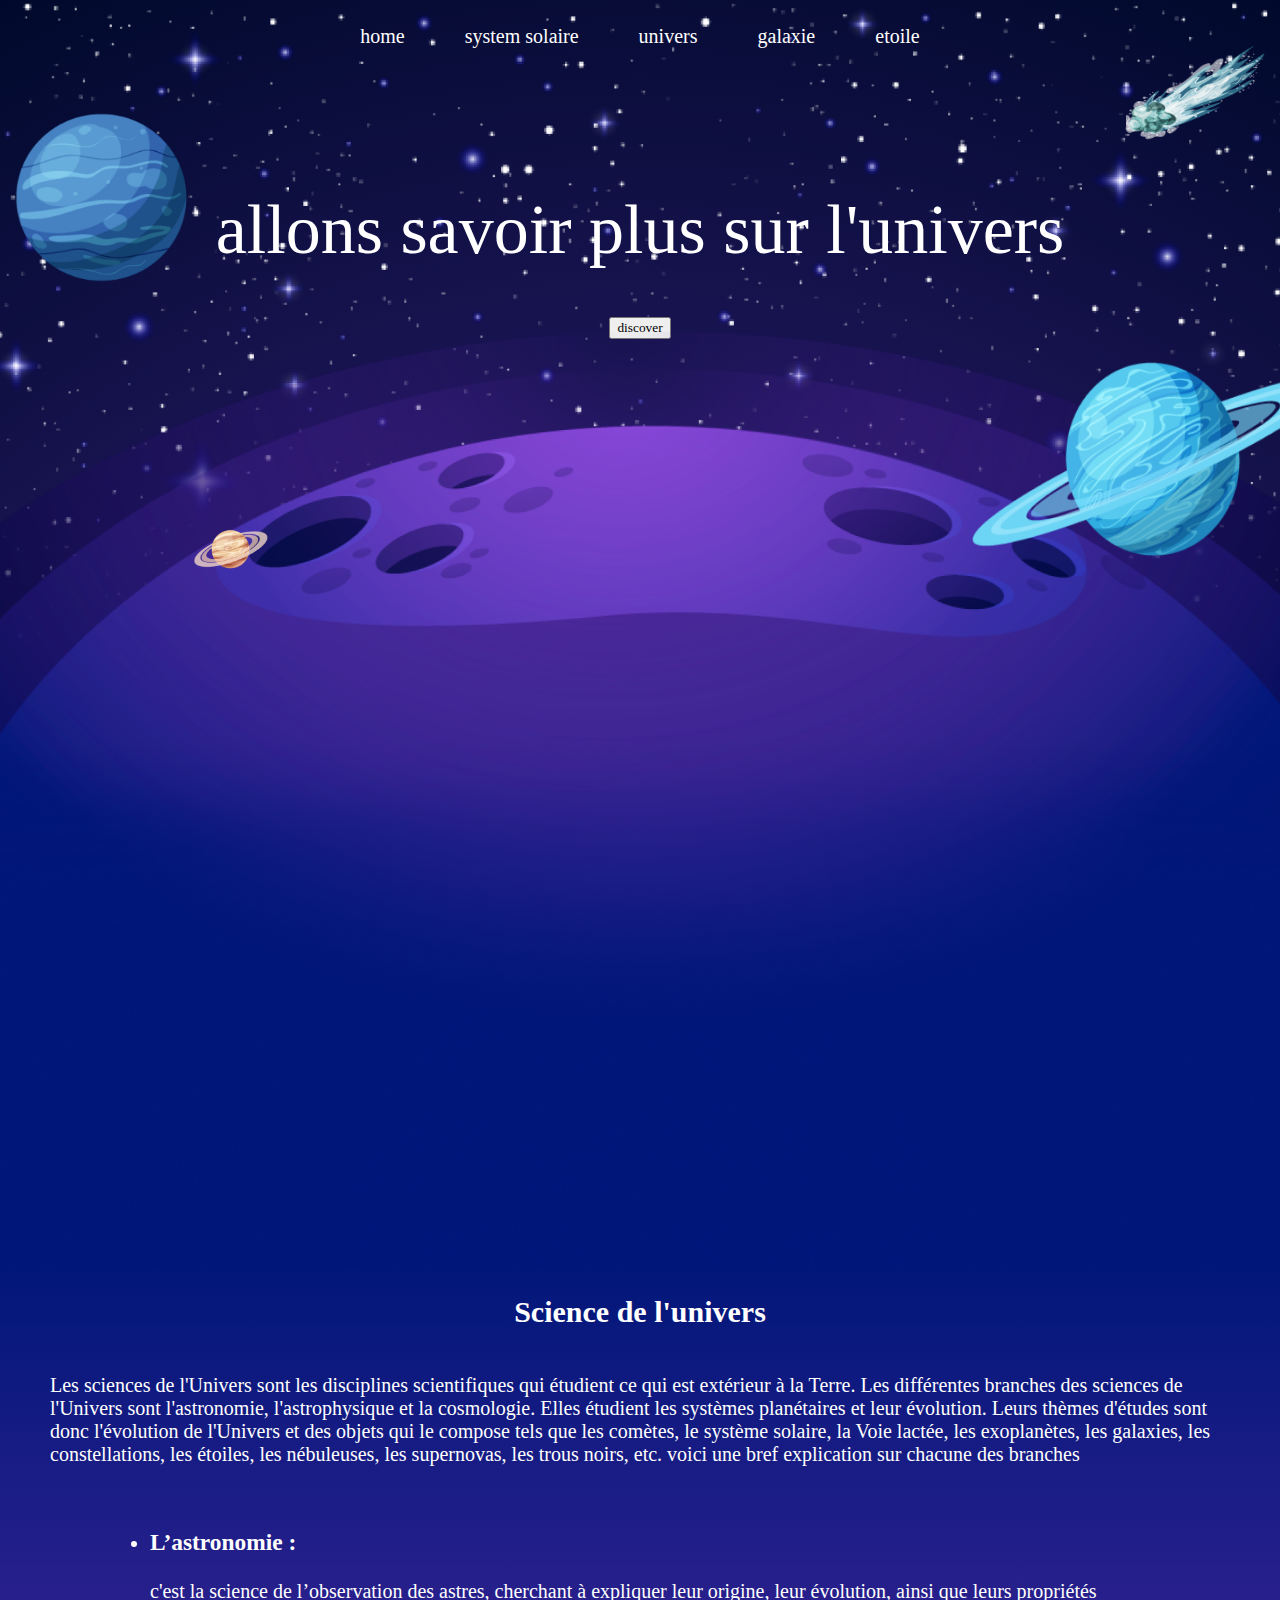
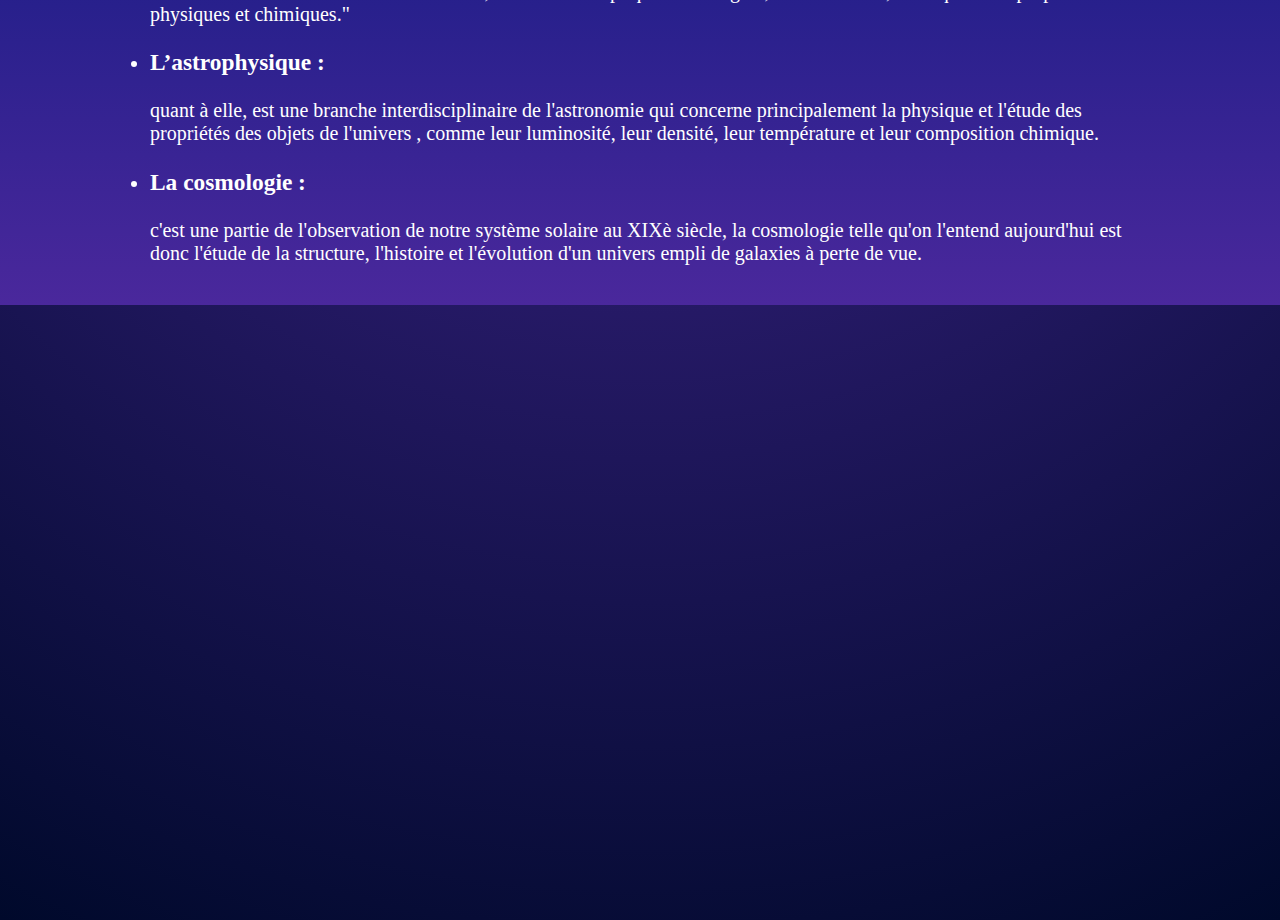
<file: projetWeb/index.html>
<!DOCTYPE html>
<html lang="en">

<head>
    <meta charset="UTF-8">
    <meta http-equiv="X-UA-Compatible" content="IE=edge">
    <link rel="stylesheet" href="style.css">
    <meta name="viewport" content="width=device-width, initial-scale=1.0">
    <title>Document</title>
</head>

<body>
    <nav>
        <ul>
            <li><a href="./index.html">home</a></li>
            <li><a href="./systemSolair.html"> system solaire</a></li>
            <li><a href="./univers.html">univers</a></li>
            <li><a href="./galaxie.html">galaxie</a></li>
            <li><a href="./etoile.html">etoile</a></li>
        </ul>
    </nav>
    <header >
       
        <h1> allons savoir plus sur l'univers </h1> 
        
        <img src="./images/planet1.png" alt=""  class="planet1">
        <img src="./images/planet2.png" alt=""  class="planet2">
        <img src="./images/planet3.png" alt=""  class="planet3">
        <img src="./images/planet4.png" alt=""  class="planet4">
        <div>
            <input type="button" value="discover">
            
        </div>
    </header>
<img src="images/luna.png" alt="" width="100%" height="auto" class="luna">
    <main>
        
        <div class="contain">
        <h2> <strong>Science de l'univers</strong>  </h2>
        <p>
            Les sciences de l'Univers sont les disciplines scientifiques qui étudient ce qui est extérieur à la Terre.
            Les différentes branches des sciences de l'Univers sont l'astronomie, l'astrophysique et la cosmologie.
            Elles étudient les systèmes planétaires et leur évolution. Leurs thèmes d'études sont donc l'évolution de
            l'Univers et des objets qui le compose tels que les comètes, le système solaire, la Voie lactée, les
            exoplanètes, les galaxies, les constellations, les étoiles, les nébuleuses, les supernovas, les trous noirs,
            etc.
    
            voici une bref explication sur chacune des branches
        </p>
        <ul>
            <li>
                <h3> L’astronomie : </h3>
                <p>
                    c'est la science de l’observation des astres, cherchant à expliquer leur origine, leur évolution,
                    ainsi que leurs propriétés physiques et chimiques."
                </p>
            </li>
            <li>
                <h3>L’astrophysique : </h3>
                <p>quant à elle, est une branche interdisciplinaire de l'astronomie qui concerne principalement
                    la physique et l'étude des propriétés des objets de l'univers , comme leur luminosité, leur densité,
                    leur
                    température et leur composition chimique.
                </p>
    
            </li>
            <li>
                <h3>La cosmologie :</h3>
                <p> c'est une partie de l'observation de notre système solaire au XIXè siècle, la cosmologie telle qu'on
                    l'entend aujourd'hui est donc l'étude de la structure, l'histoire et l'évolution d'un univers empli de
                    galaxies à perte de vue.</p>
    
            </li>
        </ul>
    </div>
    </main>
    <footer>
        
    </footer>
    
</body>

</html>
</file>
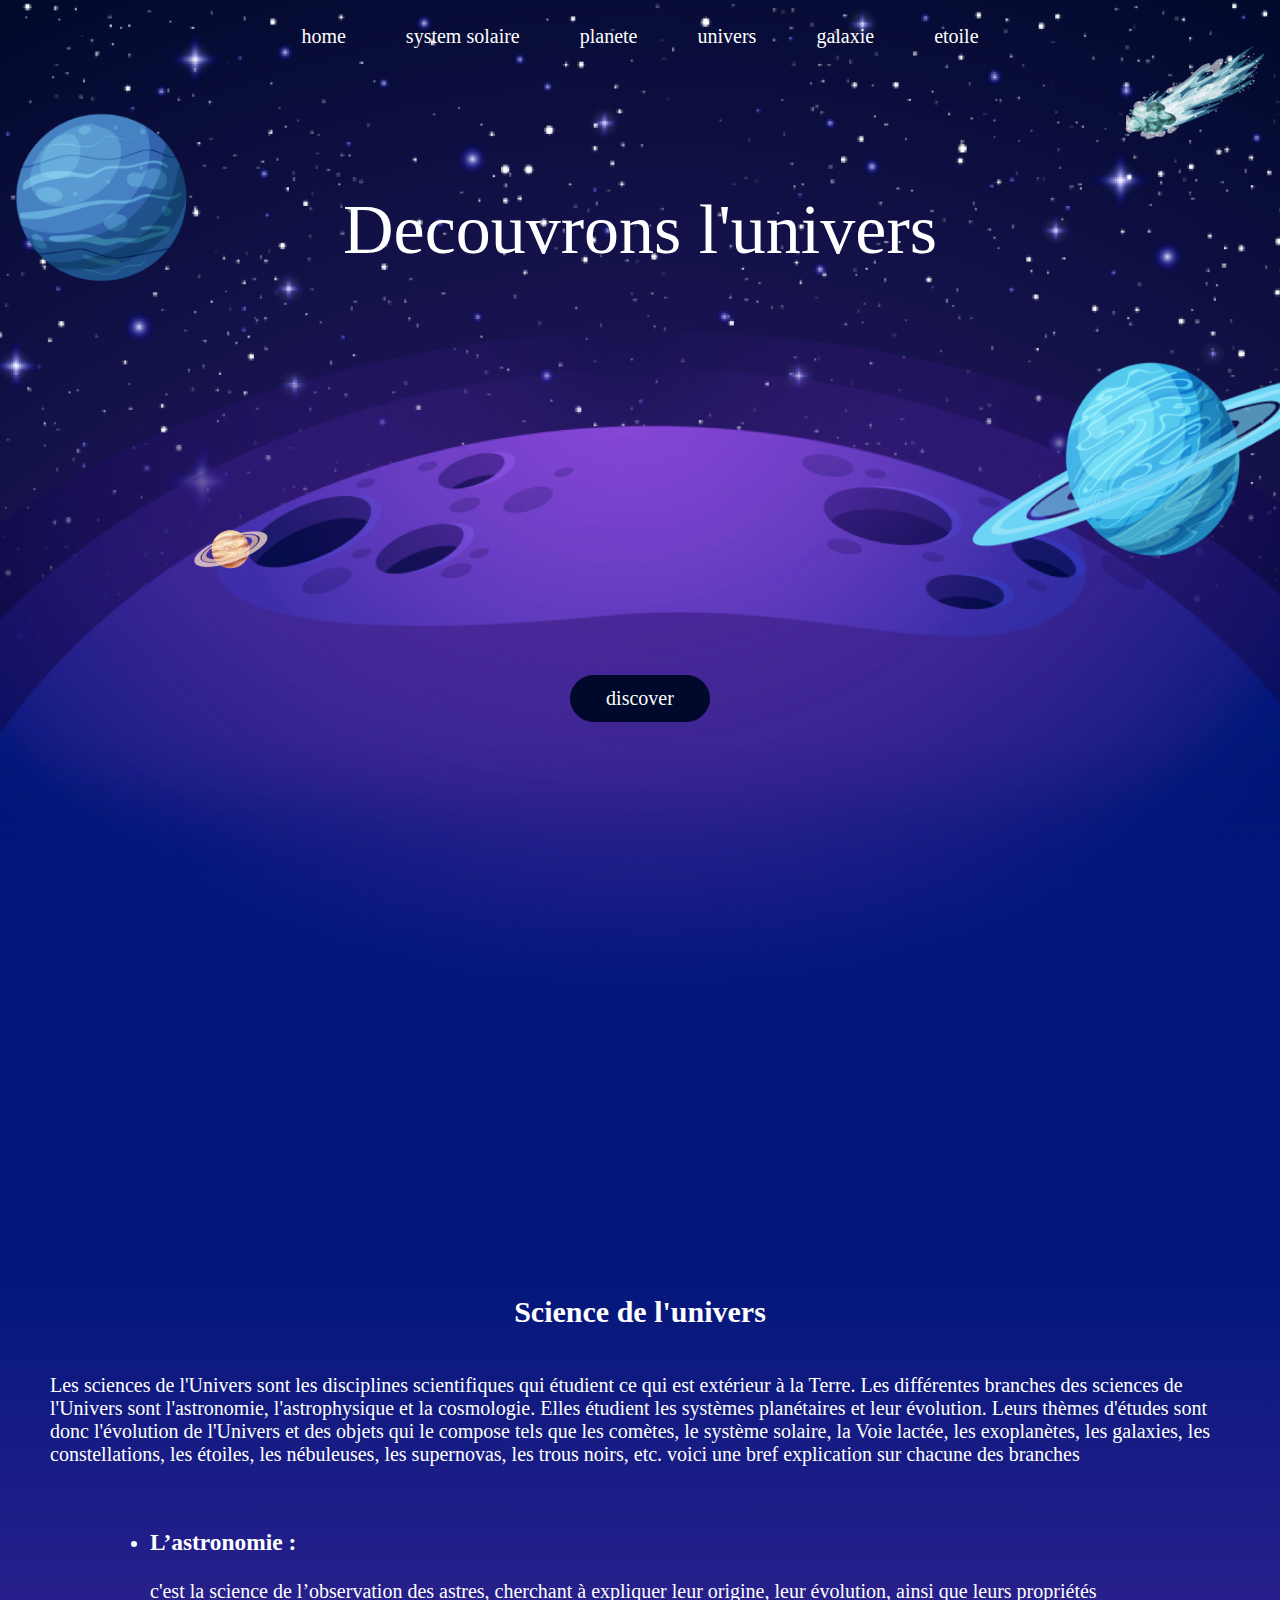
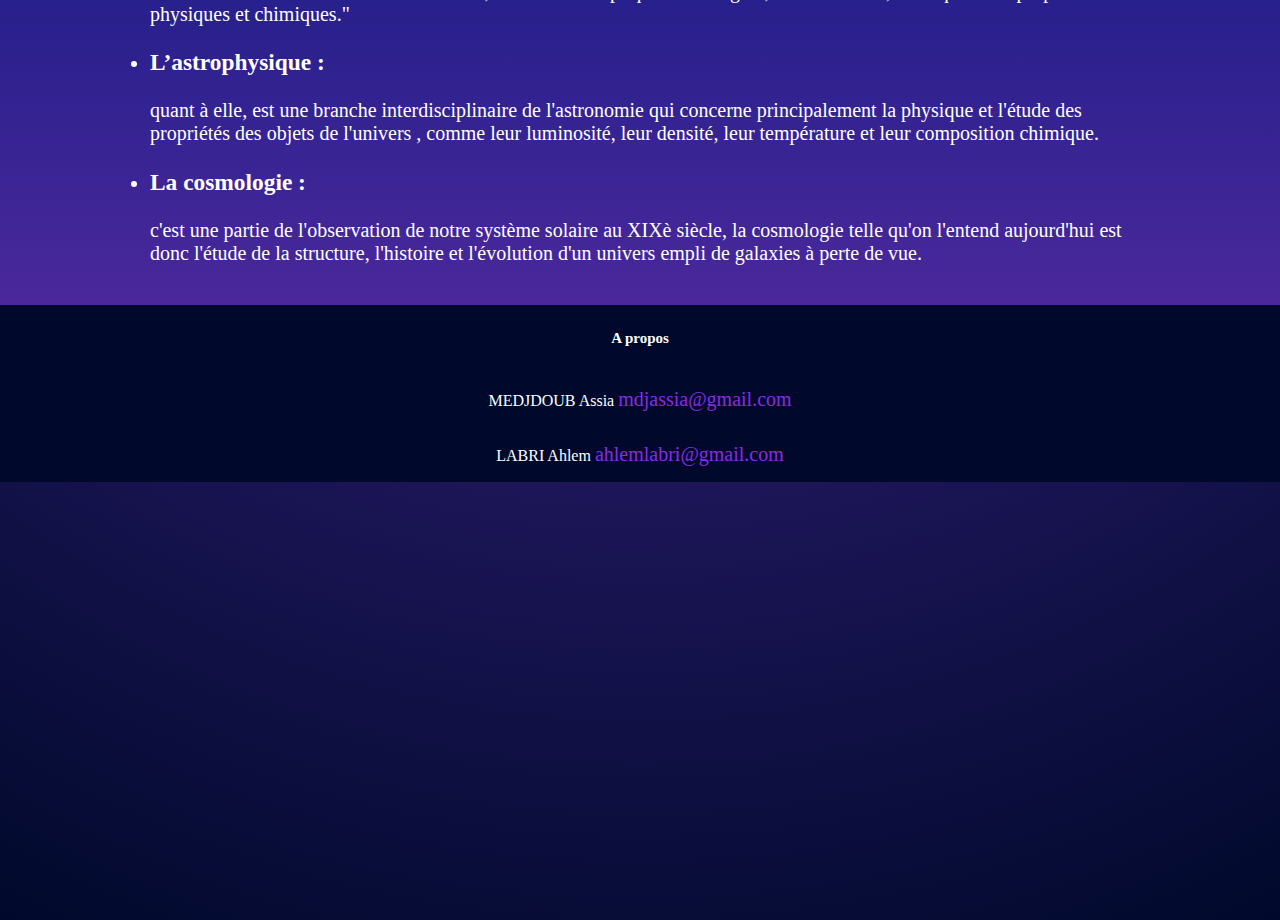
<file: projetWeb/template/index.html>
<!DOCTYPE html>
<html lang="fr">

<head>
    <meta charset="UTF-8">
    <link rel="stylesheet" href="../style.css">
    <title>Home</title>
</head>

<body>
    <!--
        header est une balise qui represente l'entete de notre page Home cette page represente la 
        premiere page de notre site web elle contien un menu (nav bar ) qui nous permet de basculer
        d'une page a une autre grace a la balise a elle contien aussi quelque image un titre de la page
        et un bouton qui nous permet de scroller dans notre page 
    -->
    <header >
        <nav>
            <ul>
                <li><a href="./index.html">home</a></li>
                <li><a href="./systeme.html"> system solaire</a></li>
                <li><a href="./systeme.html#introPlanet">planete</a></li>
                <li><a href="./univers.html">univers</a></li>
                <li><a href="./galaxie.html">galaxie</a></li>
                <li><a href="./etoile.html">etoile</a></li>
            </ul>
        </nav>
        <h1> Decouvrons l'univers </h1> 
        <img src="../images/planet1.png" alt=""  class="planet1">
        <img src="../images/planet2.png" alt=""  class="planet2">
        <img src="../images/planet3.png" alt=""  class="planet3">
        <img src="../images/planet4.png" alt=""  class="planet4">
        <div>
            <button><a href="#contain">discover</a></button>  
        </div>
    </header>
<img src="../images/luna.png" alt="" width="100%" height="auto" class="luna">
<!--
    notre bamlise main qui represente le contenu de notre page contien un titre h2 mois petit que 
    le titre de header et des paragraphe qui represente une introduction sur la science de l'univers 
-->
    <main>
        
        <div class="contain" id="contain">
        <h2> <strong>Science de l'univers</strong>  </h2>
        <p>
            Les sciences de l'Univers sont les disciplines scientifiques qui étudient ce qui est extérieur à la Terre.
            Les différentes branches des sciences de l'Univers sont l'astronomie, l'astrophysique et la cosmologie.
            Elles étudient les systèmes planétaires et leur évolution. Leurs thèmes d'études sont donc l'évolution de
            l'Univers et des objets qui le compose tels que les comètes, le système solaire, la Voie lactée, les
            exoplanètes, les galaxies, les constellations, les étoiles, les nébuleuses, les supernovas, les trous noirs,
            etc.
    
            voici une bref explication sur chacune des branches
        </p>
        <ul>
            <li>
                <h3> L’astronomie : </h3>
                <p>
                    c'est la science de l’observation des astres, cherchant à expliquer leur origine, leur évolution,
                    ainsi que leurs propriétés physiques et chimiques."
                </p>
            </li>
            <li>
                <h3>L’astrophysique : </h3>
                <p>quant à elle, est une branche interdisciplinaire de l'astronomie qui concerne principalement
                    la physique et l'étude des propriétés des objets de l'univers , comme leur luminosité, leur densité,
                    leur
                    température et leur composition chimique.
                </p>
    
            </li>
            <li>
                <h3>La cosmologie :</h3>
                <p> c'est une partie de l'observation de notre système solaire au XIXè siècle, la cosmologie telle qu'on
                    l'entend aujourd'hui est donc l'étude de la structure, l'histoire et l'évolution d'un univers empli de
                    galaxies à perte de vue.</p>
    
            </li>
        </ul>
    </div>
    </main>
    <!--
        enfin le footer qui est le pied de la page contien les information personnelle sur les auteurs de se site
    -->
    <footer>
        <h5> A propos </h5>
        <p>MEDJDOUB Assia <a href="mailto:mdjassia@gmail.com">mdjassia@gmail.com</a> </p>
        <p>LABRI Ahlem <a href="mailto:mdjassia@gmail.com">ahlemlabri@gmail.com</a></p>
    </footer>
</body>
</html>
</file>
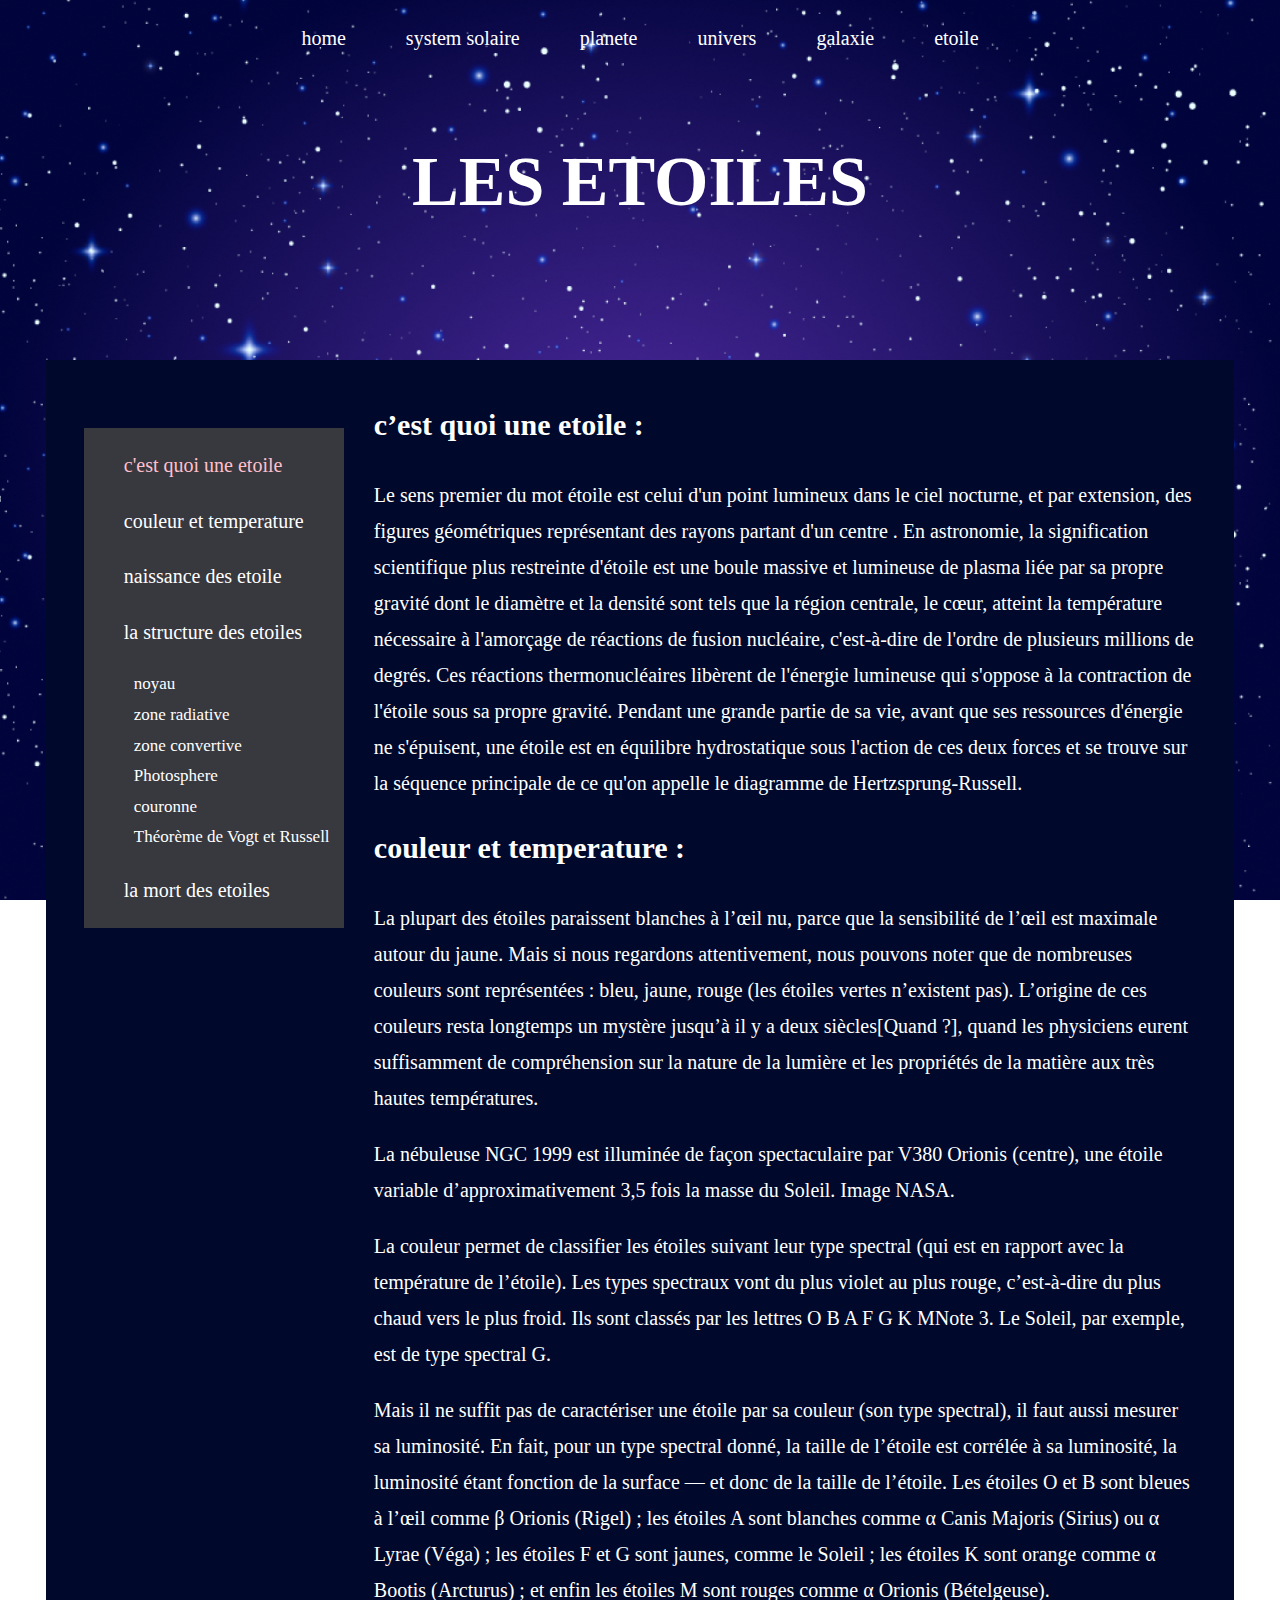
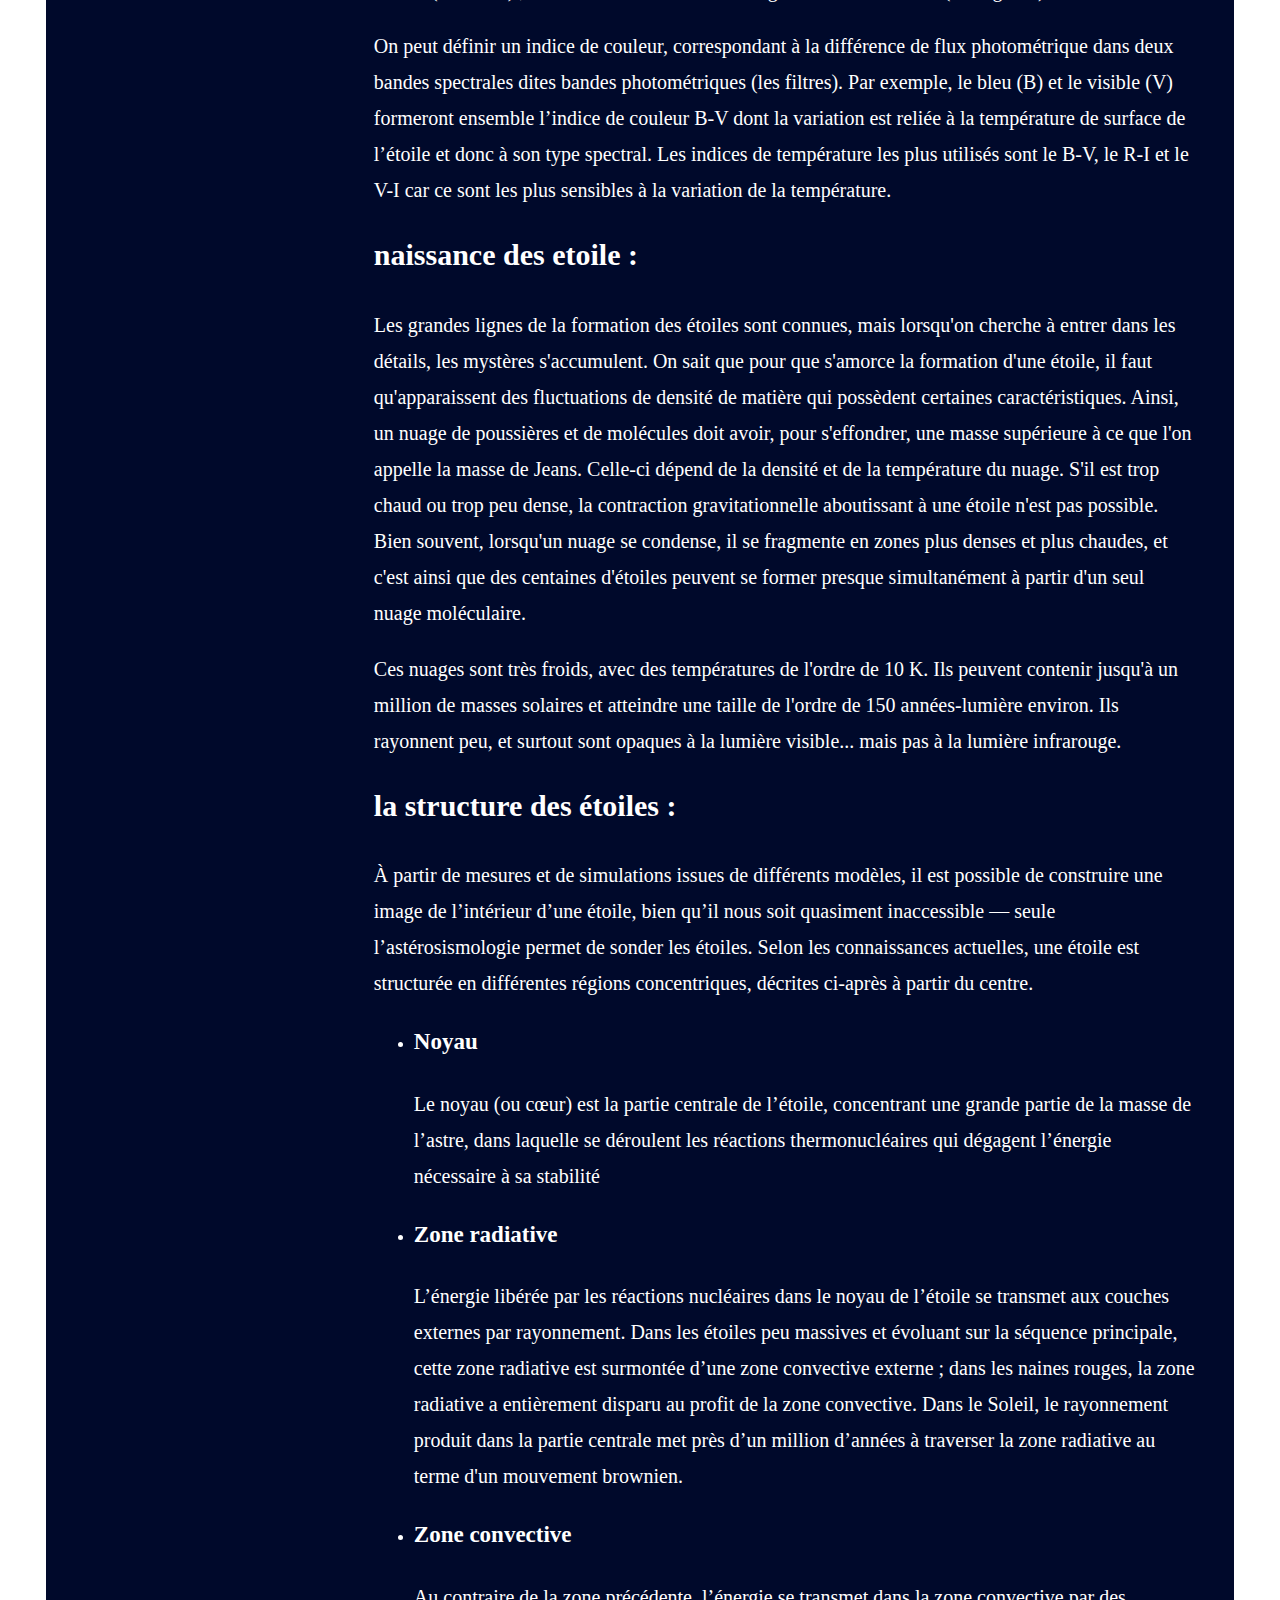
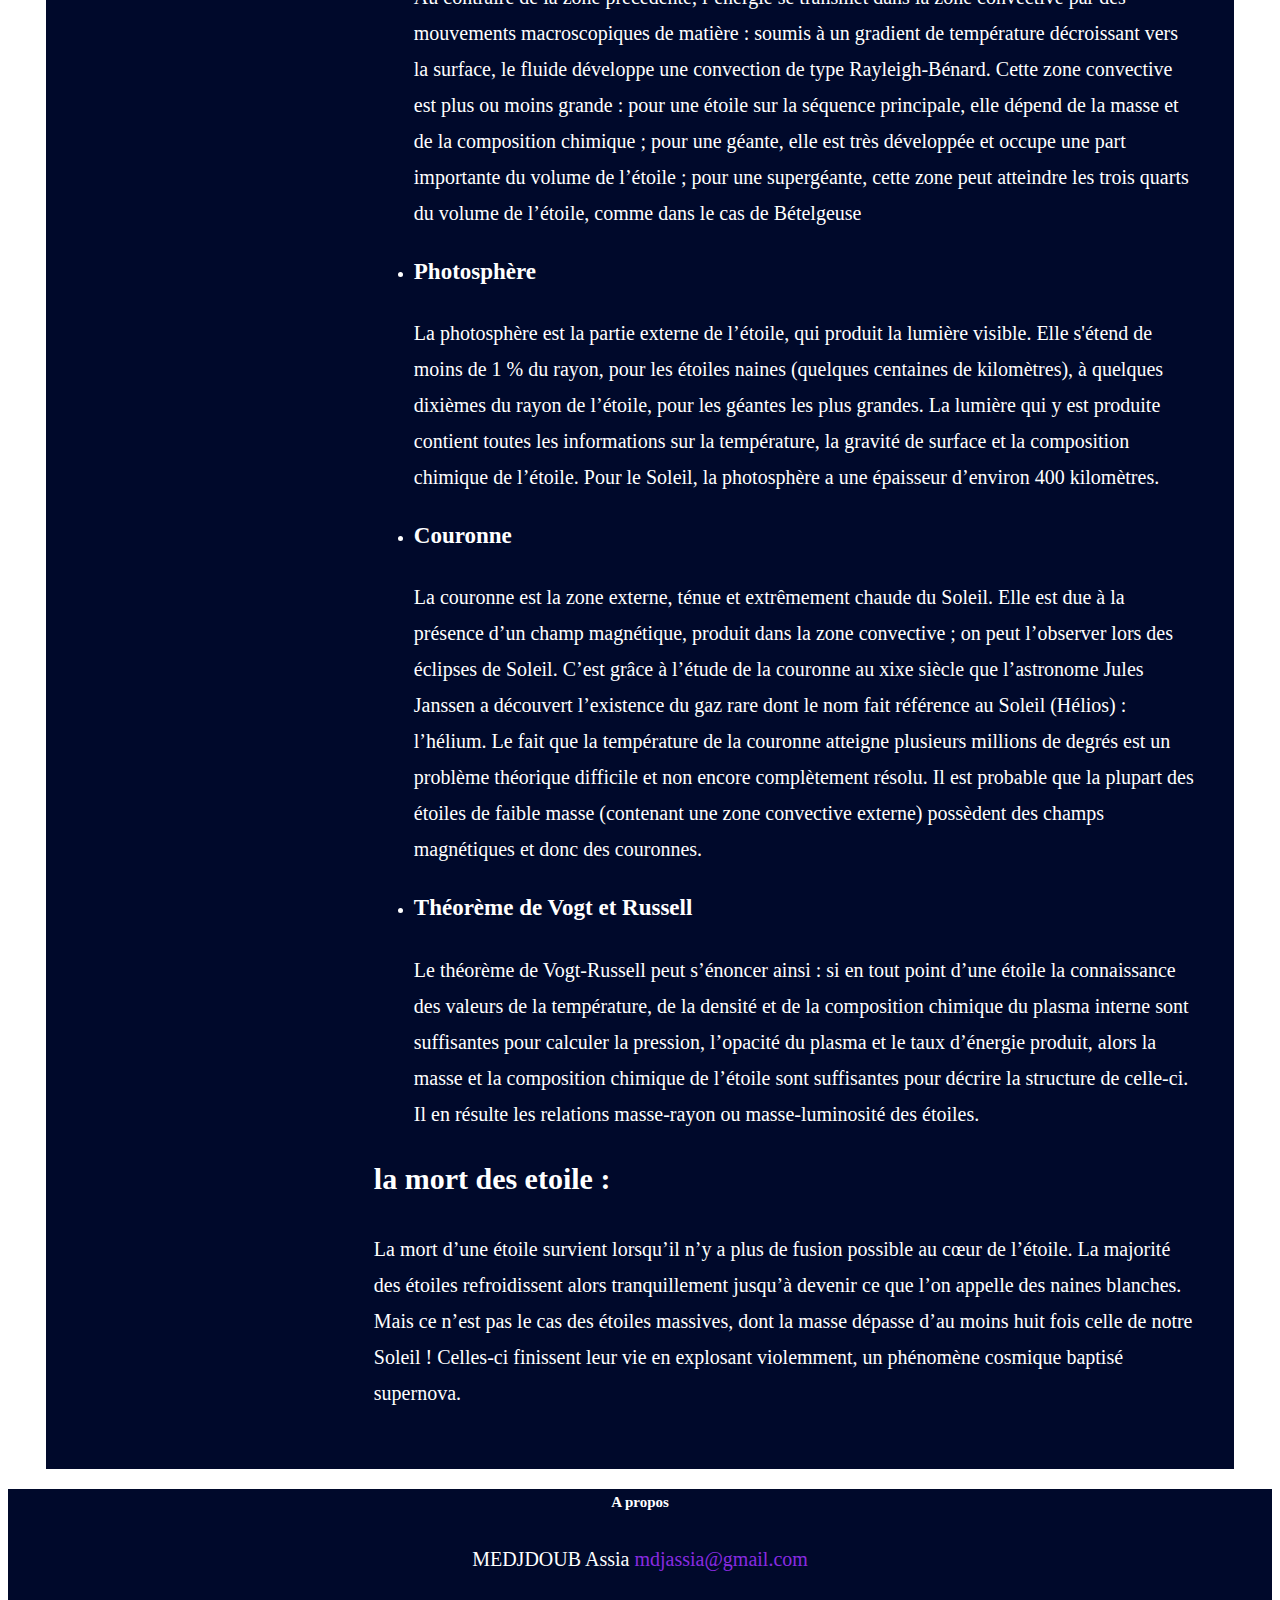
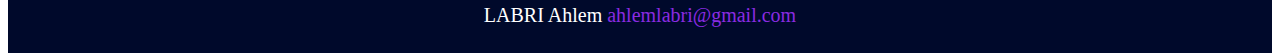
<file: projetWeb/template/etoile.html>
<!DOCTYPE html>
<html lang="fr">

<head>
    <meta charset="UTF-8">  
    <link rel="stylesheet" href="../style2.css">
    <title>Etoile</title>
</head>

<body>
    <!-- la balise nav represente le menu de notre page web qui permet au utilisateur une meikleure 
    navigation notre nav bar contient une liste de lien representer par la balise a qui permet de se
     deplacer d'une page a une autre  -->
    <nav class="nav">
        <ul>
            <li><a href="./index.html">home</a></li>
            <li><a href="./systeme.html"> system solaire</a></li>
            <li><a href="./systeme.html#introPlanet">planete</a></li>
            <li><a href="./univers.html">univers</a></li>
            <li><a href="./galaxie.html">galaxie</a></li>
            <li><a href="./etoile.html">etoile</a></li>
        </ul>
    </nav> 
    <!-- la balise header represente l'entete de notre page qui contien un s'imple titre  -->
    <header>
        <h1>LES ETOILES </h1>
    </header>
    <!-- notre balise main c'est la balise qui reprensente le contenu de notre page web elle contien plusieure 
    section chque section contien des paragraphe riche en information  -->
    <main>

        <!-- la side bar c'est un menu qui viens a coté de la page qui permet de naviger 
        les titre de notre contenu ce nav est fix sur toute la page pour avoir une meilleur navigation   -->
        <nav class="side-bar">
            <ul>
                <li><a class="active" href="#Diff">c'est quoi une etoile </a></li>
                <li><a href="#Couleur-temp">couleur et temperature </a></li>
                <li><a href="#Naissance ">naissance des etoile</a></li>
                <li><a href="#Structure">la structure des etoiles </a></li>
                <ul class="sous-nav">
                    <li> <a href="#noyau"> noyau</a></li>
                    <li><a href="#Zone-rediative">zone radiative</a> </li>
                    <li><a href="#Zone-convertive">zone convertive</a> </li>
                    <li><a href="#Photosphere">Photosphere</a></li>
                    <li><a href="#Couronne">couronne</a></li>
                    <li><a href="#thm-vogt-russell">Théorème de Vogt et Russell </a></li>
                </ul>
                <li><a href="#Mort">la mort des etoiles</a></li>
            </ul>
        </nav>
        <div class="contenu">
            <section id="Diff">
                <h2>c’est quoi une etoile :</h2>
                <p>Le sens premier du mot étoile est celui d'un point lumineux dans le ciel nocturne, et par extension,
                    des figures
                    géométriques représentant des rayons partant d'un centre . En astronomie, la signification
                    scientifique plus
                    restreinte d'étoile est une boule massive et lumineuse de plasma liée par sa propre gravité dont le
                    diamètre et
                    la densité sont tels que la région centrale, le cœur, atteint la température nécessaire à l'amorçage
                    de
                    réactions de fusion nucléaire, c'est-à-dire de l'ordre de plusieurs millions de degrés. Ces
                    réactions
                    thermonucléaires libèrent de l'énergie lumineuse qui s'oppose à la contraction de l'étoile sous sa
                    propre
                    gravité. Pendant une grande partie de sa vie, avant que ses ressources d'énergie ne s'épuisent, une
                    étoile est
                    en équilibre hydrostatique sous l'action de ces deux forces et se trouve sur la séquence principale
                    de ce qu'on
                    appelle le diagramme de Hertzsprung-Russell.
                </p>
            </section>
            <section id="Couleur-temp">
                <h2>couleur et temperature :</h2>
                <p> La plupart des étoiles paraissent blanches à l’œil nu, parce que la sensibilité de l’œil est
                    maximale autour du
                    jaune. Mais si nous regardons attentivement, nous pouvons noter que de nombreuses couleurs sont
                    représentées :
                    bleu, jaune, rouge (les étoiles vertes n’existent pas). L’origine de ces couleurs resta longtemps un
                    mystère
                    jusqu’à il y a deux siècles[Quand ?], quand les physiciens eurent suffisamment de compréhension sur
                    la nature de
                    la lumière et les propriétés de la matière aux très hautes températures.</p>
                <p> La nébuleuse NGC 1999 est illuminée de façon spectaculaire par V380 Orionis (centre), une étoile
                    variable
                    d’approximativement 3,5 fois la masse du Soleil. Image NASA.</p>
                <p>La couleur permet de classifier les étoiles suivant leur type spectral (qui est en rapport avec la
                    température
                    de l’étoile). Les types spectraux vont du plus violet au plus rouge, c’est-à-dire du plus chaud vers
                    le plus
                    froid. Ils sont classés par les lettres O B A F G K MNote 3. Le Soleil, par exemple, est de type
                    spectral G.</p>
                <p>Mais il ne suffit pas de caractériser une étoile par sa couleur (son type spectral), il faut aussi
                    mesurer sa
                    luminosité. En fait, pour un type spectral donné, la taille de l’étoile est corrélée à sa
                    luminosité, la
                    luminosité étant fonction de la surface — et donc de la taille de l’étoile.
                    Les étoiles O et B sont bleues à l’œil comme β Orionis (Rigel) ; les étoiles A sont blanches comme α
                    Canis
                    Majoris (Sirius) ou α Lyrae (Véga) ; les étoiles F et G sont jaunes, comme le Soleil ; les étoiles K
                    sont orange
                    comme α Bootis (Arcturus) ; et enfin les étoiles M sont rouges comme α Orionis (Bételgeuse).
                </p>


                <p>On peut définir un indice de couleur, correspondant à la différence de flux photométrique dans deux
                    bandes
                    spectrales dites bandes photométriques (les filtres). Par exemple, le bleu (B) et le visible (V)
                    formeront
                    ensemble l’indice de couleur B-V dont la variation est reliée à la température de surface de
                    l’étoile et donc à
                    son type spectral. Les indices de température les plus utilisés sont le B-V, le R-I et le V-I car ce
                    sont les
                    plus sensibles à la variation de la température.</p>
            </section>
            <section id="Naissance">
                <h2>naissance des etoile :</h2>
                <p>Les grandes lignes de la formation des étoiles sont connues, mais lorsqu'on cherche à entrer dans les
                    détails,
                    les mystères s'accumulent. On sait que pour que s'amorce la formation d'une étoile, il faut
                    qu'apparaissent des
                    fluctuations de densité de matière qui possèdent certaines caractéristiques. Ainsi, un nuage de
                    poussières et de
                    molécules doit avoir, pour s'effondrer, une masse supérieure à ce que l'on appelle la masse de
                    Jeans. Celle-ci
                    dépend de la densité et de la température du nuage. S'il est trop chaud ou trop peu dense, la
                    contraction
                    gravitationnelle aboutissant à une étoile n'est pas possible. Bien souvent, lorsqu'un nuage se
                    condense, il se
                    fragmente en zones plus denses et plus chaudes, et c'est ainsi que des centaines d'étoiles peuvent
                    se former
                    presque simultanément à partir d'un seul nuage moléculaire.
                </p>
                <p>Ces nuages sont très froids, avec des températures de l'ordre de 10 K. Ils peuvent contenir jusqu'à
                    un million
                    de masses solaires et atteindre une taille de l'ordre de 150 années-lumière environ. Ils rayonnent
                    peu, et
                    surtout sont opaques à la lumière visible... mais pas à la lumière infrarouge.</p>
            </section>
            <section id="Structure">
                <h2>la structure des étoiles :</h2>

                <p>À partir de mesures et de simulations issues de différents modèles, il est possible de construire une
                    image de
                    l’intérieur d’une étoile, bien qu’il nous soit quasiment inaccessible — seule l’astérosismologie
                    permet de
                    sonder les étoiles.
                    Selon les connaissances actuelles, une étoile est structurée en différentes régions concentriques,
                    décrites
                    ci-après à partir du centre.</p>

                <ul>
                    <li id="noyau">
                        <h3> Noyau</h3>
                        <p>Le noyau (ou cœur) est la partie centrale de l’étoile, concentrant une grande partie de la
                            masse de l’astre,
                            dans laquelle se déroulent les réactions thermonucléaires qui dégagent l’énergie nécessaire
                            à sa stabilité
                        </p>
                    </li>
                    <li id="Zone-rediative">
                        <h3> Zone radiative</h3>
                        <p> L’énergie libérée par les réactions nucléaires dans le noyau de l’étoile se transmet aux
                            couches externes par
                            rayonnement. Dans les étoiles peu massives et évoluant sur la séquence principale, cette
                            zone radiative est
                            surmontée d’une zone convective externe ; dans les naines rouges, la zone radiative a
                            entièrement disparu au
                            profit de la zone convective. Dans le Soleil, le rayonnement produit dans la partie centrale
                            met près d’un
                            million d’années à traverser la zone radiative au terme d'un mouvement brownien.</p>
                    </li>
                    <li id="Zone-convertive">
                        <h3>Zone convective</h3>
                        <p>Au contraire de la zone précédente, l’énergie se transmet dans la zone convective par des
                            mouvements
                            macroscopiques de matière : soumis à un gradient de température décroissant vers la surface,
                            le fluide développe
                            une convection de type Rayleigh-Bénard. Cette zone convective est plus ou moins grande :
                            pour une étoile sur la
                            séquence principale, elle dépend de la masse et de la composition chimique ; pour une
                            géante, elle est très
                            développée et occupe une part importante du volume de l’étoile ; pour une supergéante, cette
                            zone peut atteindre
                            les trois quarts du volume de l’étoile, comme dans le cas de Bételgeuse</p>
                    </li>
                    <li id="Photosphere">
                        <h3>Photosphère</h3>
                        <p>La photosphère est la partie externe de l’étoile, qui produit la lumière visible. Elle
                            s'étend de moins de 1 %
                            du rayon, pour les étoiles naines (quelques centaines de kilomètres), à quelques dixièmes du
                            rayon de l’étoile,
                            pour les géantes les plus grandes. La lumière qui y est produite contient toutes les
                            informations sur la
                            température, la gravité de surface et la composition chimique de l’étoile. Pour le Soleil,
                            la photosphère a une
                            épaisseur d’environ 400 kilomètres.</p>
                    </li>
                    <li id="Couronne">
                        <h3>Couronne</h3>
                        <p> La couronne est la zone externe, ténue et extrêmement chaude du Soleil. Elle est due à la
                            présence d’un champ
                            magnétique, produit dans la zone convective ; on peut l’observer lors des éclipses de
                            Soleil. C’est grâce à
                            l’étude de la couronne au xixe siècle que l’astronome Jules Janssen a découvert l’existence
                            du gaz rare dont le
                            nom fait référence au Soleil (Hélios) : l’hélium. Le fait que la température de la couronne
                            atteigne plusieurs
                            millions de degrés est un problème théorique difficile et non encore complètement résolu. Il
                            est probable que la
                            plupart des étoiles de faible masse (contenant une zone convective externe) possèdent des
                            champs magnétiques et
                            donc des couronnes.</p>
                    </li>
                    <li id="thm-vogt-russell">
                        <h3>Théorème de Vogt et Russell</h3>
                        <p> Le théorème de Vogt-Russell peut s’énoncer ainsi : si en tout point d’une étoile la
                            connaissance des valeurs de
                            la température, de la densité et de la composition chimique du plasma interne sont
                            suffisantes pour calculer la
                            pression, l’opacité du plasma et le taux d’énergie produit, alors la masse et la composition
                            chimique de
                            l’étoile sont suffisantes pour décrire la structure de celle-ci. Il en résulte les relations
                            masse-rayon ou
                            masse-luminosité des étoiles.</p>
                    </li>

                </ul>
            </section>
            <section id="Mort">
                <h2>la mort des etoile :</h2>
                <p> La mort d’une étoile survient lorsqu’il n’y a plus de fusion possible au cœur de l’étoile. La
                    majorité des
                    étoiles refroidissent alors tranquillement jusqu’à devenir ce que l’on appelle des naines blanches.
                    Mais ce
                    n’est pas le cas des étoiles massives, dont la masse dépasse d’au moins huit fois celle de notre
                    Soleil !
                    Celles-ci finissent leur vie en explosant violemment, un phénomène cosmique baptisé supernova.
                </p>
            </section>







        </div>
    </main>
    <!--
        la footer de la page est une balise qui contien nos information personnelle 
    -->
    <footer>
        <h5> A propos </h5>
        <p>MEDJDOUB Assia <a href="mailto:mdjassia@gmail.com">mdjassia@gmail.com</a> </p>
        <p>LABRI Ahlem <a href="mailto:mdjassia@gmail.com">ahlemlabri@gmail.com</a></p>
    </footer>
    <script src="../script.js"></script>
</body>

</html>
</file>
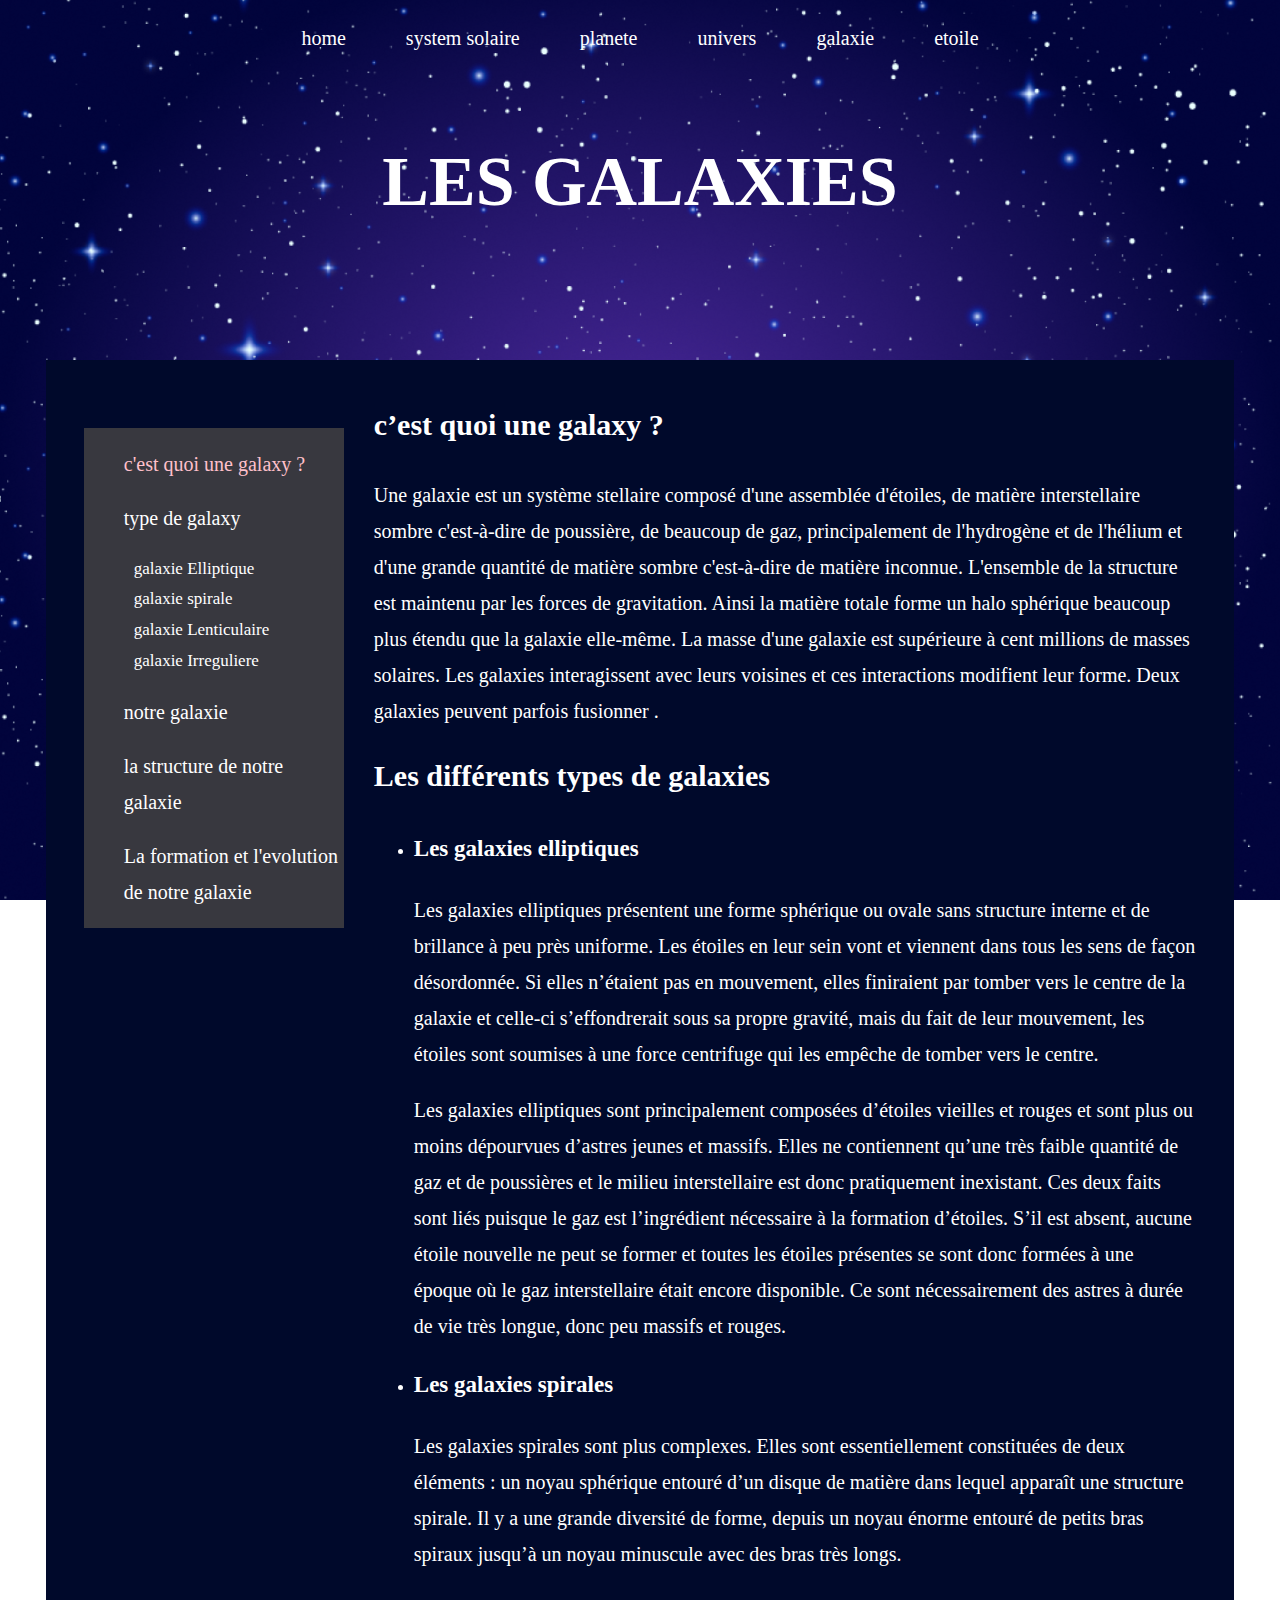
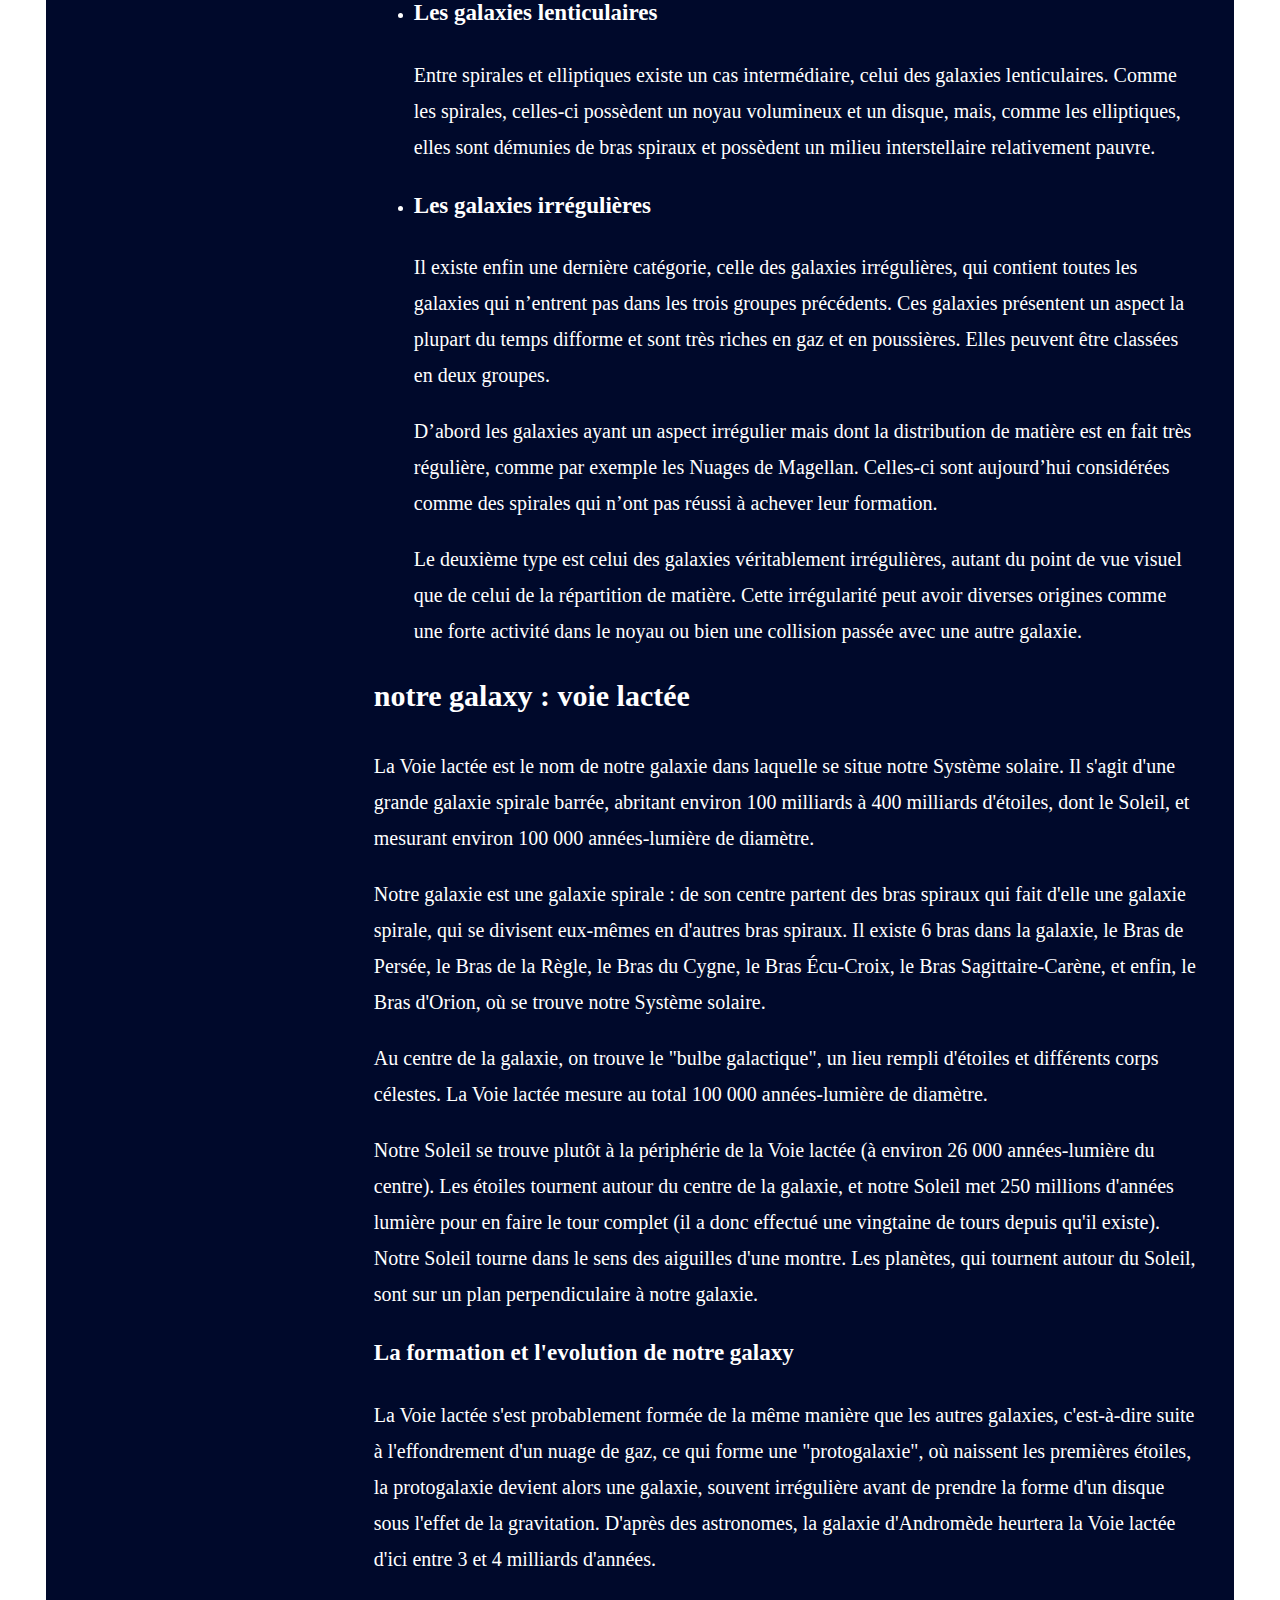
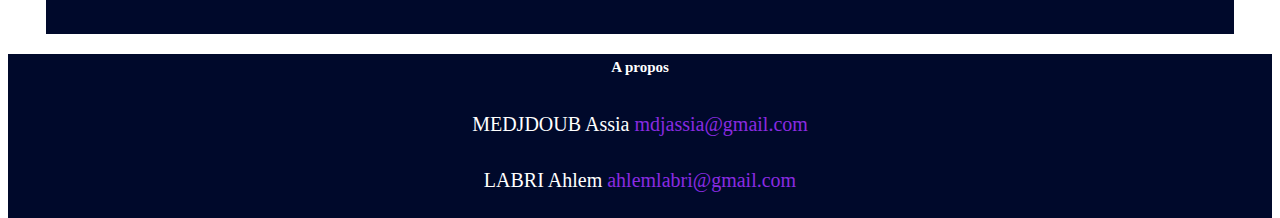
<file: projetWeb/template/galaxie.html>
<!DOCTYPE html>
<html lang="fr">

<head>
    <meta charset="UTF-8">
    <link rel="stylesheet" href="../style2.css">
    <title>Galaxy</title>
</head>

<body>
   <!-- la balise nav represente le menu de notre page web qui permet au utilisateur une meikleure 
    navigation notre nav bar contient une liste de lien representer par la balise a qui permet de se
     deplacer d'une page a une autre  -->
    <nav class="nav">
        <ul>
            <li class="active"><a href="./index.html">home</a></li>
            <li><a href="./systeme.html"> system solaire</a></li>
            <li><a href="./systeme.html#introPlanet">planete</a></li>
            <li><a href="./univers.html">univers</a></li>
            <li><a href="./galaxie.html">galaxie</a></li>
            <li><a href="./etoile.html">etoile</a></li>
        </ul>
    </nav>
     <!-- la balise header represente l'entete de notre page qui contien un s'imple titre  -->
    <header>
        <h1>LES GALAXIES</h1>
    </header>
     <!-- notre balise main c'est la balise qui reprensente le contenu de notre page web elle contien plusieure 
    section chque section contien des paragraphe riche en information  -->
    <main>
        <!-- la side bar c'est un menu qui viens a coté de la page qui permet de naviger 
        les titre de notre contenu ce nav est fix sur toute la page pour avoir une meilleur navigation   -->
        <nav class="side-bar"  >
            
            <ul>
                <li> <a class="active" href="#">c'est quoi une galaxy ? </a></li>
                <li ><a href="#Type"> type de galaxy  </a></li>
                <ul class="sous-nav">
                    <li > <a href="#Elliptique"> galaxie Elliptique</a></li>
                    <li ><a href="#Spirale">galaxie spirale</a> </li>
                    <li ><a href="#Lenticulaire">galaxie Lenticulaire</a> </li>
                    <li ><a href="#Irreguliere">galaxie Irreguliere </a></li>
                </ul>
                <li><a href="#Notre-galaxy ">notre galaxie </a></li>
                <li > <a href="#Structure "> la structure de notre galaxie </a></li>
                <li><a href="#Formation">La formation et l'evolution de notre galaxie </a></li>
            </ul>
        </nav>


        <div class="contenu">
        <section id="#Diff">
            <h2>c’est quoi une galaxy ?</h2>
            <p>  Une galaxie est un système stellaire composé d'une assemblée d'étoiles, de matière interstellaire sombre
        c'est-à-dire de poussière, de beaucoup de gaz, principalement de l'hydrogène et de l'hélium et d'une grande
        quantité de matière sombre c'est-à-dire de matière inconnue. L'ensemble de la structure est maintenu par les
        forces de gravitation. Ainsi la matière totale forme un halo sphérique beaucoup plus étendu que la galaxie
        elle-même. La masse d'une galaxie est supérieure à cent millions de masses solaires. Les galaxies interagissent
        avec leurs voisines et ces interactions modifient leur forme. Deux galaxies peuvent parfois fusionner .</p>
        </section>
        <section id="Type"><h2>Les différents types de galaxies</h2>
        <ul>
            <li id="Elliptique">
                <h3> Les galaxies elliptiques</h3>
                <p>   Les galaxies elliptiques présentent une forme sphérique ou ovale sans structure interne et de brillance à peu
        près uniforme. Les étoiles en leur sein vont et viennent dans tous les sens de façon désordonnée. Si elles
        n’étaient pas en mouvement, elles finiraient par tomber vers le centre de la galaxie et celle-ci s’effondrerait
        sous sa propre gravité, mais du fait de leur mouvement, les étoiles sont soumises à une force centrifuge qui les
        empêche de tomber vers le centre.</p>
      <p>Les galaxies elliptiques sont principalement composées d’étoiles vieilles et rouges et sont plus ou moins
        dépourvues d’astres jeunes et massifs. Elles ne contiennent qu’une très faible quantité de gaz et de poussières
        et le milieu interstellaire est donc pratiquement inexistant. Ces deux faits sont liés puisque le gaz est
        l’ingrédient nécessaire à la formation d’étoiles. S’il est absent, aucune étoile nouvelle ne peut se former et
        toutes les étoiles présentes se sont donc formées à une époque où le gaz interstellaire était encore disponible.
        Ce sont nécessairement des astres à durée de vie très longue, donc peu massifs et rouges.</p>
        
            </li>
            <li id="Spirale">
            <h3>Les galaxies spirales</h3>
            <p> Les galaxies spirales sont plus complexes. Elles sont essentiellement constituées de deux éléments : un noyau
        sphérique entouré d’un disque de matière dans lequel apparaît une structure spirale. Il y a une grande diversité
        de forme, depuis un noyau énorme entouré de petits bras spiraux jusqu’à un noyau minuscule avec des bras très
        longs.
</p>

        </li>
       
     <li id="Lenticulaire">
         <h3>Les galaxies lenticulaires</h3>
         <p>     Entre spirales et elliptiques existe un cas intermédiaire, celui des galaxies lenticulaires. Comme les spirales,
        celles-ci possèdent un noyau volumineux et un disque, mais, comme les elliptiques, elles sont démunies de bras
        spiraux et possèdent un milieu interstellaire relativement pauvre.</p>
        
     </li>
        
         <li id="Irreguliere">
            <h3>Les galaxies irrégulières</h3>
            <p>Il existe enfin une dernière catégorie, celle des galaxies irrégulières, qui contient toutes les galaxies qui
        n’entrent pas dans les trois groupes précédents. Ces galaxies présentent un aspect la plupart du temps difforme
        et sont très riches en gaz et en poussières. Elles peuvent être classées en deux groupes.</p>
        <p>   D’abord les galaxies ayant un aspect irrégulier mais dont la distribution de matière est en fait très régulière,
        comme par exemple les Nuages de Magellan. Celles-ci sont aujourd’hui considérées comme des spirales qui n’ont
        pas réussi à achever leur formation.</p>
        <p>  Le deuxième type est celui des galaxies véritablement irrégulières, autant du point de vue visuel que de celui
        de la répartition de matière. Cette irrégularité peut avoir diverses origines comme une forte activité dans le
        noyau ou bien une collision passée avec une autre galaxie.</p>
        </li>
      
        
   

        </ul>
    </section>
        <section id="Notre-galaxy">
<h2>notre galaxy : voie lactée</h2>
<p> La Voie lactée est le nom de notre galaxie dans laquelle se situe 
    notre Système solaire. Il s'agit d'une grande galaxie spirale barrée, 
    abritant environ 100 milliards à 400 milliards d'étoiles, dont le Soleil, 
    et mesurant environ 100 000 années-lumière de diamètre.</p></section>
        <section id="Structure">
            <p>Notre galaxie est une galaxie spirale : de son centre partent des bras spiraux qui fait d'elle une galaxie spirale, 
            qui se divisent eux-mêmes en d'autres bras spiraux. Il existe 6 bras dans la galaxie, le Bras de Persée, le Bras 
            de la Règle, le Bras du Cygne, le Bras Écu-Croix, le Bras Sagittaire-Carène, et enfin, le Bras d'Orion, où se 
            trouve notre Système solaire. </p>
            <p> Au centre de la galaxie, on trouve le "bulbe 
            galactique", un lieu rempli d'étoiles et différents 
            corps célestes. La Voie lactée mesure au total 
            100 000 années-lumière de diamètre.</p>
           <p>Notre Soleil se trouve plutôt à la périphérie de la 
            Voie lactée (à environ 26 000 années-lumière du 
            centre). Les étoiles tournent autour du centre de la 
            galaxie, et notre Soleil met 250 millions d'années lumière pour en faire le tour complet (il a donc 
            effectué une vingtaine de tours depuis qu'il existe). 
            Notre Soleil tourne dans le sens des aiguilles d'une 
            montre. Les planètes, qui tournent autour du Soleil, 
            sont sur un plan perpendiculaire à notre galaxie.
            </p>
            
            </section>
            <section id="Formation">
                <h3>La formation et l'evolution de notre galaxy  </h3>
                <p>La Voie lactée s'est probablement formée de la même manière que les autres galaxies, c'est-à-dire suite à 
                    l'effondrement d'un nuage de gaz, ce qui forme une "protogalaxie", où naissent les premières étoiles, la 
                    protogalaxie devient alors une galaxie, souvent irrégulière avant de prendre la forme d'un disque sous l'effet 
                    de la gravitation.
                    D'après des astronomes, la galaxie d'Andromède heurtera la Voie lactée d'ici entre 3 et 4 milliards d'années.</p>
            </section>
        
      </div>
    </main>
     <!--
        la footer de la page est une balise qui contien nos information personnelle 
    -->
    <footer>
        <h5> A propos </h5>
        <p>MEDJDOUB Assia <a href="mailto:mdjassia@gmail.com">mdjassia@gmail.com</a> </p>
        <p>LABRI Ahlem <a href="mailto:mdjassia@gmail.com">ahlemlabri@gmail.com</a></p>
    </footer>
    <script src="../script.js"></script>
</body>

</html>
</file>
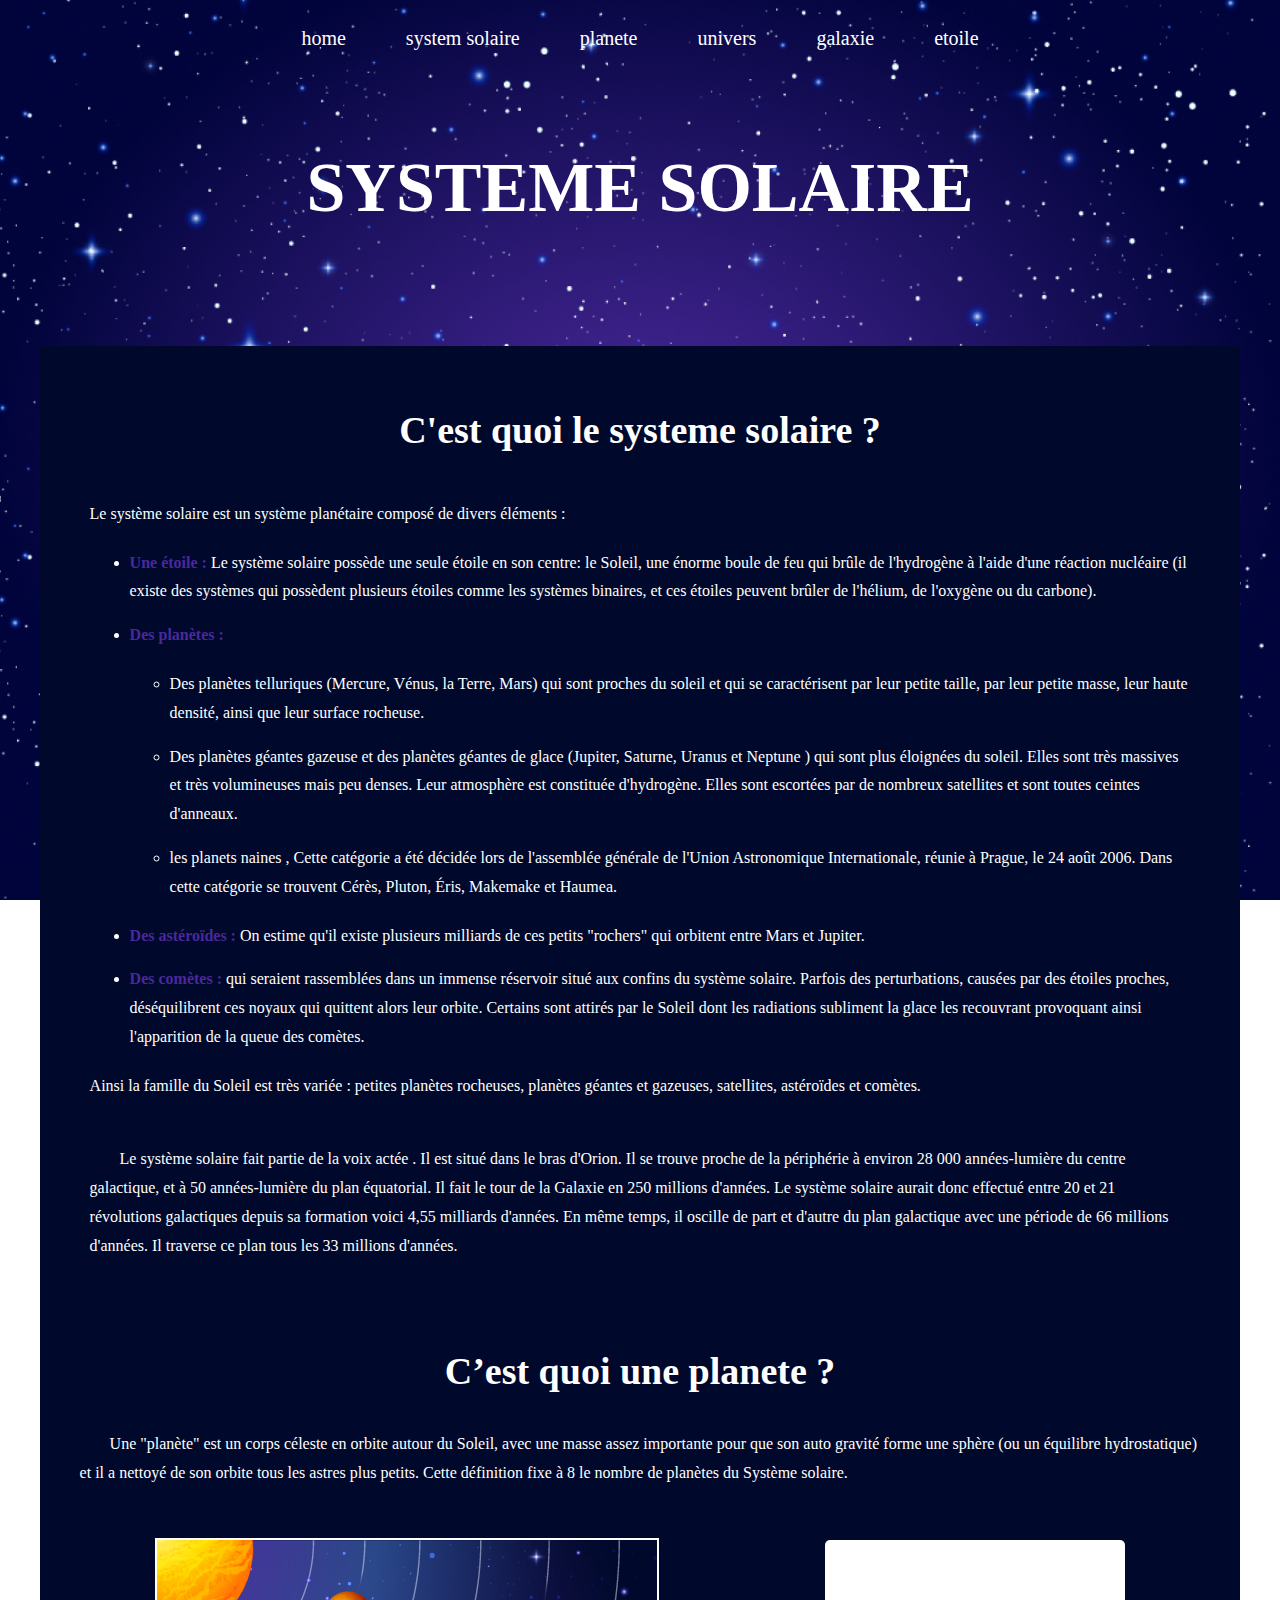
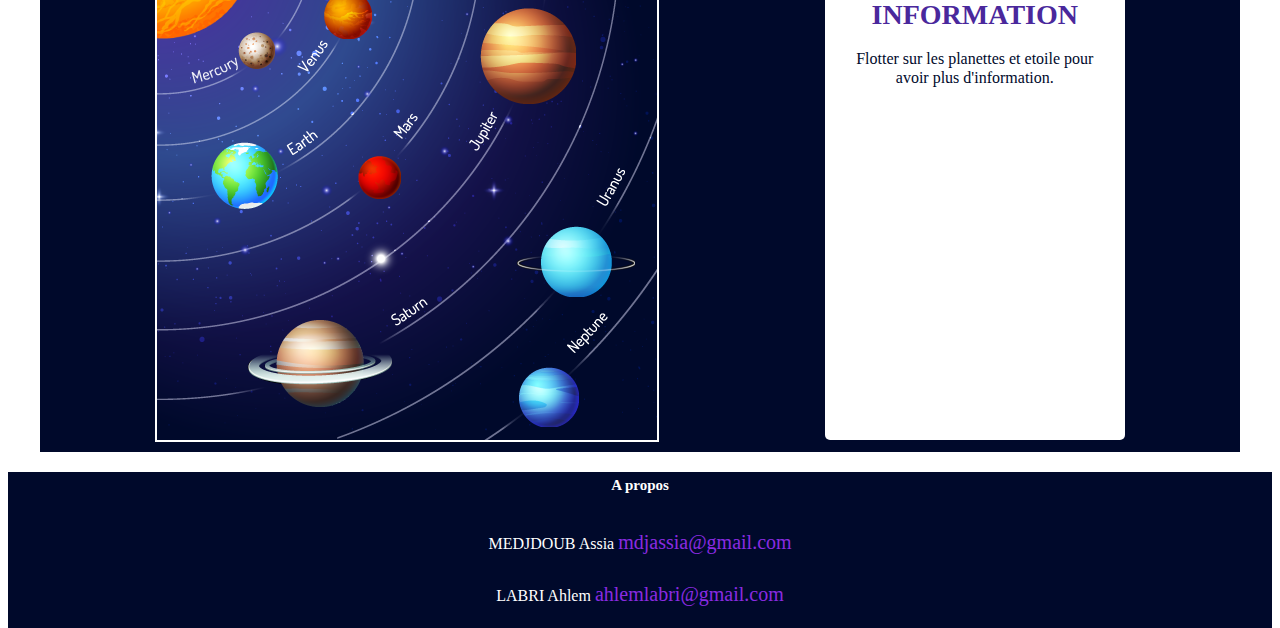
<file: projetWeb/template/systeme.html>
<!DOCTYPE html>
<html lang="fr">
<head>
    <meta charset="UTF-8">
    <link rel="stylesheet" href="systeme.css">
    <title>Système solaire</title>
</head>
<body>
    <!-- navbar du site web -->
    <nav class="nav">
        <ul>
            <li class="active"><a href="./index.html">home</a></li>
            <li><a href="./systeme.html"> system solaire</a></li>
            <li><a href="./systeme.html#introPlanet">planete</a></li>
            <li><a href="./univers.html">univers</a></li>
            <li><a href="./galaxie.html">galaxie</a></li>
            <li><a href="./etoile.html">etoile</a></li>
        </ul>
    </nav>    

    <!-- header contenant le titre de la page -->
    <header>
        <h1>SYSTEME SOLAIRE</h1>
    </header>

    <main>

        <!-- section qui contient une description du sujet titre et paragraphe -->

        <section class="container">
            <h1>C'est quoi le systeme solaire ?</h1>
            <div>
                <p>Le système solaire est un système planétaire composé de divers éléments :
                </p>
                <ul>
                    <li><span>Une étoile :</span> Le système solaire possède une seule étoile en son centre: le Soleil, une énorme boule de feu qui brûle de l'hydrogène à l'aide d'une réaction nucléaire (il existe des systèmes qui possèdent plusieurs étoiles comme les systèmes binaires, et ces étoiles peuvent brûler de l'hélium, de l'oxygène ou du carbone).  </li>
                    <li><span>Des planètes :</span>
                        <ul>
                            <li> Des planètes telluriques (Mercure, Vénus, la Terre, Mars) qui sont proches du soleil et qui se caractérisent par leur petite taille, par leur petite masse, leur haute densité, ainsi que leur surface rocheuse.                        </li>
                            <li> Des planètes géantes gazeuse et des planètes géantes de glace (Jupiter, Saturne, Uranus et Neptune ) qui sont plus éloignées du soleil. Elles sont très massives et très volumineuses mais peu denses. Leur atmosphère est constituée d'hydrogène. Elles sont escortées par de nombreux satellites et sont toutes ceintes d'anneaux.
                            </li>
                            <li>  les planets naines , Cette catégorie a été décidée lors de l'assemblée générale de l'Union Astronomique Internationale, réunie à Prague, le 24 août 2006. Dans cette catégorie se trouvent Cérès, Pluton, Éris, Makemake et Haumea.
                            </li>
                        </ul>
                    </li>
                    <li><span>Des astéroïdes :</span> On estime qu'il existe plusieurs milliards de ces petits "rochers" qui orbitent entre Mars et Jupiter.
                    </li>
                    <li><span>Des comètes :</span> qui seraient rassemblées dans un immense réservoir situé aux confins du système solaire. Parfois des perturbations, causées par des étoiles proches, déséquilibrent ces noyaux qui quittent alors leur orbite. Certains sont attirés par le Soleil dont les radiations subliment la glace les recouvrant provoquant ainsi l'apparition de la queue des comètes.
                    </li>
    
                </ul>
                <p>Ainsi la famille du Soleil est très variée : petites planètes rocheuses, planètes géantes et gazeuses, satellites, astéroïdes et comètes.
                </p>
                <br>
                <p style="text-indent: 30px;">Le système solaire fait partie de la voix actée . Il est situé dans le bras d'Orion. Il se trouve proche de la périphérie à environ 28 000 années-lumière du centre galactique, et à 50 années-lumière du plan équatorial. Il fait le tour de la Galaxie en 250 millions d'années. Le système solaire aurait donc effectué entre 20 et 21 révolutions galactiques depuis sa formation voici 4,55 milliards d'années. En même temps, il oscille de part et d'autre du plan galactique avec une période de 66 millions d'années. Il traverse ce plan tous les 33 millions d'années.
                </p>
            </div>
            
        </section>

        <!-- section qui contient ne autre partie de la page un autre titre , pagarphe ... -->

        <section class="container" id="introPlanet">
            <h1>C’est quoi une planete ?</h1>
            <p>Une "planète" est un corps céleste en orbite autour du Soleil, avec une masse assez importante pour que son auto gravité forme une sphère (ou un équilibre hydrostatique) et il a nettoyé de son orbite tous les astres plus petits. Cette définition fixe à 8 le nombre de planètes du Système solaire.
            </p>

            <!-- Nous voudrions cree une nouvelle facon de navigation , ca sera une image on on posionnera des planettes
            si on hover sur une planette une petite description s'affiche sur un autre espace , e si o click sur la planette elle nous
            derrige a la page de la planette en question  -->
            
            <!-- pour cette div elle contien les images  des planette avec le lien qui contien un link bookmark our la navigation inerne en cas de hover
            et un onclick qui si on click nous rederige a la page de la planette  -->

            <div class="planets" id="planetes">
                <a href="#soleil" onclick="location.href = 'planete/soleil.html';"><img src="img/soleil.png" alt="soleil"></a>
                <a href="#mercury" onclick="location.href = 'planete/mercure.html';"><img src="img/mercury.png" alt="mercure"></a>
                <a href="#venus" onclick="location.href = 'planete/venus.html';"><img src="img/venus.png" alt="venus"></a>
                <a href="#earth" onclick="location.href = 'planete/terre.html';"><img src="img/earth.png" alt="la terre"></a>
                <a href="#mars"  onclick="location.href = 'planete/mars.html';" ><img src="img/mars.png" alt="mars"></a>
                <a href="#jupiter" onclick="location.href = 'planete/jupiter.html';"><img src="img/jupiter.png" alt="jupiter"></a>
                <a href="#saturn"  onclick="location.href = 'planete/saturn.html';"><img src="img/saturn.png" alt="saturn"></a>
                <a href="#uranus" onclick="location.href = 'planete/uranus.html';"><img src="img/uranus.png" alt="uranus"></a>
                <a href="#neptune" onclick="location.href = 'planete/neptune.html';"><img src="img/neptune.png" alt="neptune"></a>
            </div>

            <!-- cette div contien pls div qui contien les informations sur les planettes , chaque div a un id qui renvoie a une planette precise  -->

            <div class="planetInfo">
                <h1>INFORMATION</h1>
                <div class="active" style="text-align:center;">
                    <p>Flotter sur les planettes et etoile pour avoir plus d'information.</p>
                </div>
                <div  id="soleil">
                    <h2>Soliel</h2>
                    <p>Notre soleil est une étoile , une boule chaude de gaz incandiceents au coeur de notre systeme solaire dont il représente à lui seul 99,86 % de la masse totale.</p>
                    <p>Clickez sur la planette pour plus d'information</p>
                </div>
                <div id="mercury">
                    <h2>marcure</h2>
                    <p>Mercure est la planète la plus proche du Soleil et la moins massive du Système solaire .L'atmosphère de Mercure est quasi inexistante à cause de la température très élevée de la surface et de la faible gravité de la planète.Son éloignement au Soleil est compris entre 0,31 et 0,47 unité astronomique .</p>
                    <p>Clickez sur la planette pour plus d'information</p>
                </div>
                <div id="venus">
                    <h2>Venus</h2>
                    <p>Vénus est la deuxième planète du Système solaire par ordre d'éloignement au Soleil, et la sixième plus grosse aussi bien par la masse que le diamètre. elle représente un monde obscure ou la chaleur est intense et l’activité volcanique permanente , l'atmosphère épaisse et toxique emprisonnent la chaleur dans un effet de serre d’emballement .
                    </p>
                    <p>Clickez sur la planette pour plus d'information</p>

                </div>
                <div id="earth">
                    <h2>Terre</h2>
                    <p>air , eau , et la vie - y compris les humains , La Terre est la troisième planète par ordre d'éloignement au Soleil et la cinquième plus grande du Système solaire aussi bien par la masse que le diamètre. Par ailleurs, elle est le seul objet céleste connu pour abriter la vie .
                    </p>
                    <p>Clickez sur la planette pour plus d'information</p>

                </div>
                <div id="mars">
                    <h2>Mars</h2>
                    <p>De toutes les planètes, Mars est celle qui suscite le plus d'intérêt de la part des scientifiques mais aussi du grand public , c'est la quatrième planète par ordre d'éloignement au Soleil . elle est plus froide que la terre , on l’appelle aussi la planète rouge . </p>
                    <p>Clickez sur la planette pour plus d'information</p>
                    
                </div>
                <div id="jupiter">
                    <h2>Jupiter</h2>
                    <p>Jupiter est l'une des quatre planètes géantes gazeuses, étant principalement composée de gaz et dépourvue de réelle surface. C'est la plus grande et massive  planète du Système solaire et  la  sixième planète par ordre d'éloignement au Soleil .</p>
                    <p>Clickez sur la planette pour plus d'information</p>
                    
                </div>
                <div id="saturn">
                    <h2>Saturn</h2>
                    <p>Saturne est la sixième planète du Soleil et la deuxième plus grande du système solaire, après Jupiter. C’est une géante gazeuse d’un rayon moyen d’environ neuf fois et demie celui de la Terre. Il n’a qu’un huitième de la densité moyenne de la Terre; cependant, avec son plus grand volume, Saturne est plus de 95 fois plus massive.
                    </p>
                    <p>Clickez sur la planette pour plus d'information</p>
                    
                </div>
                <div id="uranus">
                    <h2>Uranus</h2>
                    <p>Gazeuse tout comme Jupiter et Saturne, Uranus diffère cependant par sa composition, c'est pourquoi on la qualifie, comme Neptune, de "géante de glace".c’est la seule planète basculé sur le côté .</p>
                    <p>Clickez sur la planette pour plus d'information</p>
                    
                </div>
                <div id="neptune">
                    <h2>Neptune</h2>
                    <p>Planète la plus éloignée du soleil, Neptune n'a pas été découverte par observation mais grâce à des calculs mathématiques. Invisible à l'oeil nu, Neptune apparaît au télescope comme un disque bleu. 
                    </p>
                    <p>Clickez sur la planette pour plus d'information</p>
                    
                </div>            
            </div>

        </section>

        <!-- footer de la page -->

    </main>
    <footer>
        <h5> A propos </h5>
        <p>MEDJDOUB Assia <a href="mailto:mdjassia@gmail.com">mdjassia@gmail.com</a> </p>
        <p>LABRI Ahlem <a href="mailto:mdjassia@gmail.com">ahlemlabri@gmail.com</a></p>
    </footer>

    <!-- ce script contient du code en javascript qui nous permet de relier chaque <a> qui contien l'image d'une planette
        et la div qui contien l'id correspendant -->
    
    <script>
        (function(){
            var afficher =function(a){
            var container=a.parentNode.parentNode
            container.querySelector('.planetInfo .active').classList.remove('active')
            container.querySelector(a.getAttribute('href')).classList.add('active')
            console.log(container)
            }
            var desafficher=function(a){
                var container = a.parentNode.parentNode
                container.querySelector(a.getAttribute('href')).classList.remove('active')
                container.querySelector('.planetInfo div').classList.add('active')
            }
            var tabs= document.querySelectorAll('.planets a')
            for (let i = 0; i < tabs.length; i++) {
                var tab = tabs[i];
                tab.addEventListener('mouseover',function(e){
                    afficher(this)
                })
                tab.addEventListener('mouseout',function(e){
                    desafficher(this)
                })
            }
        })()

    </script>
</body>

</html>
</file>
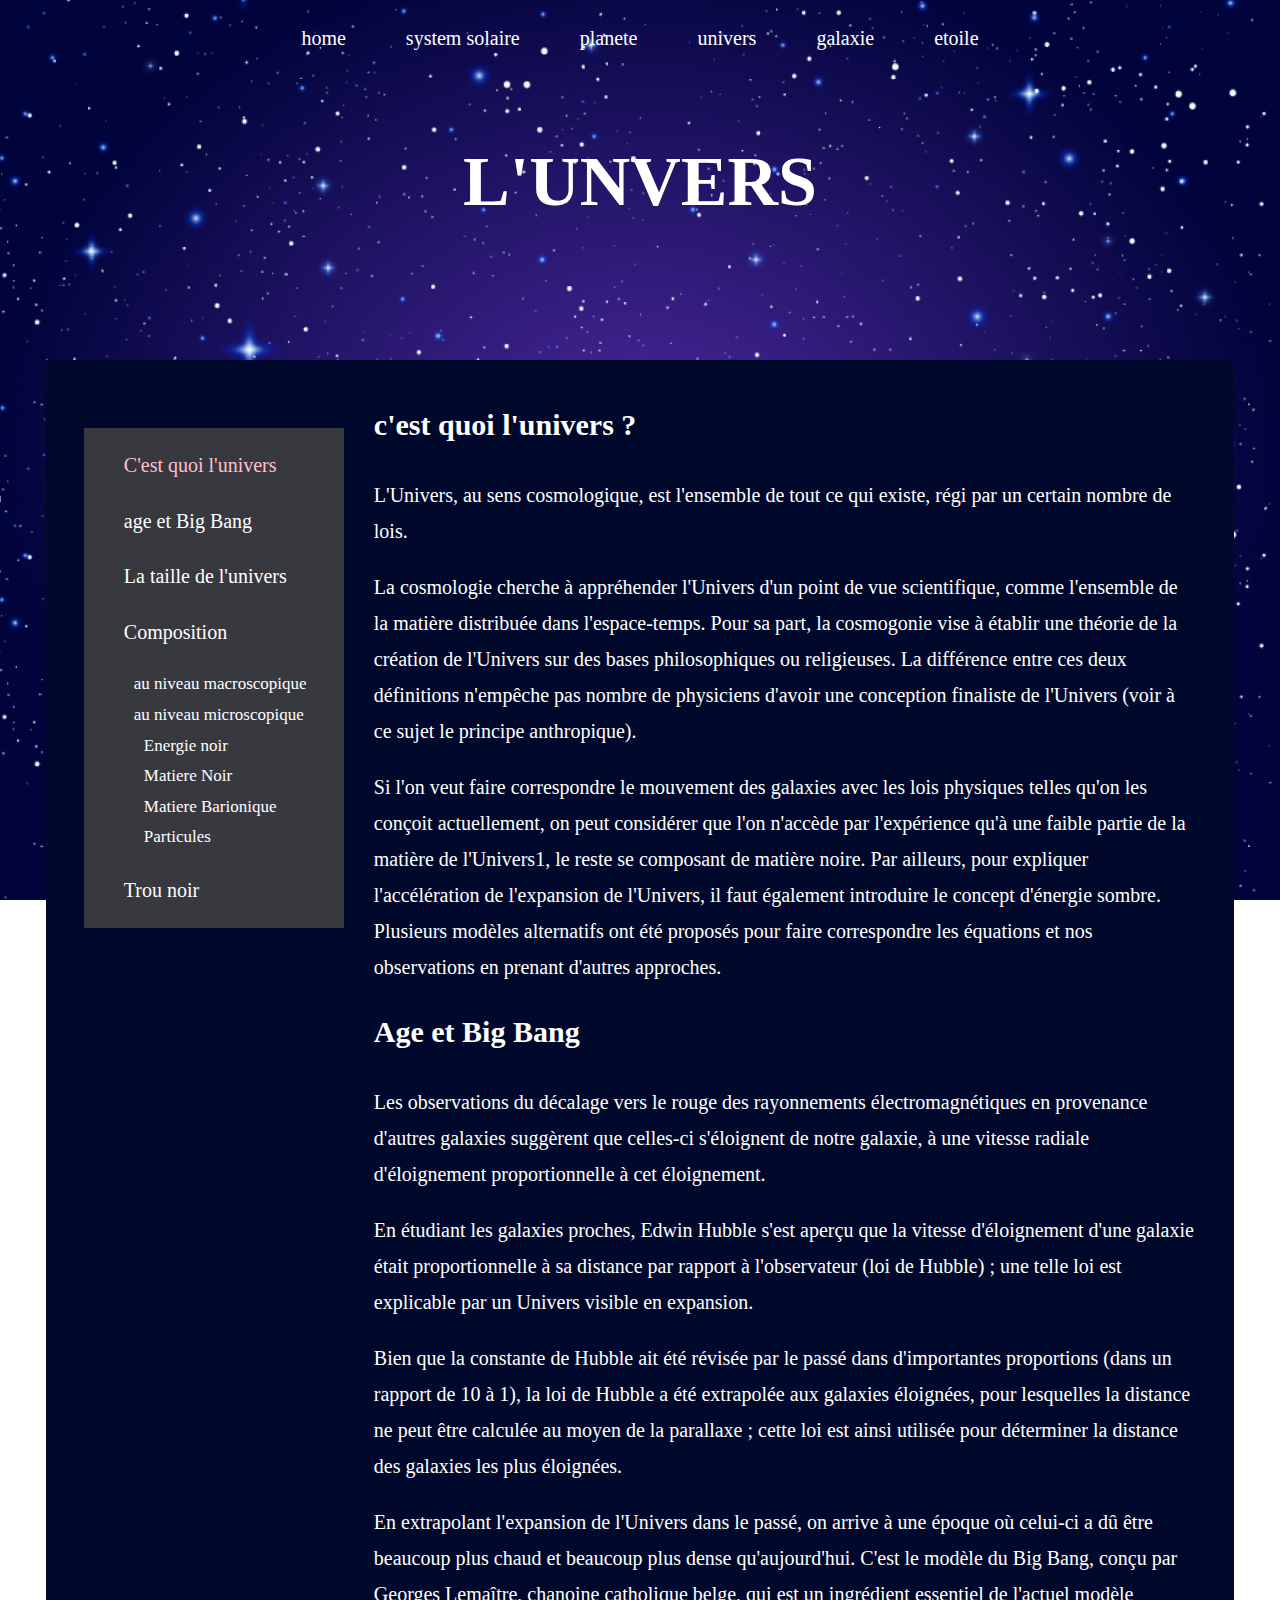
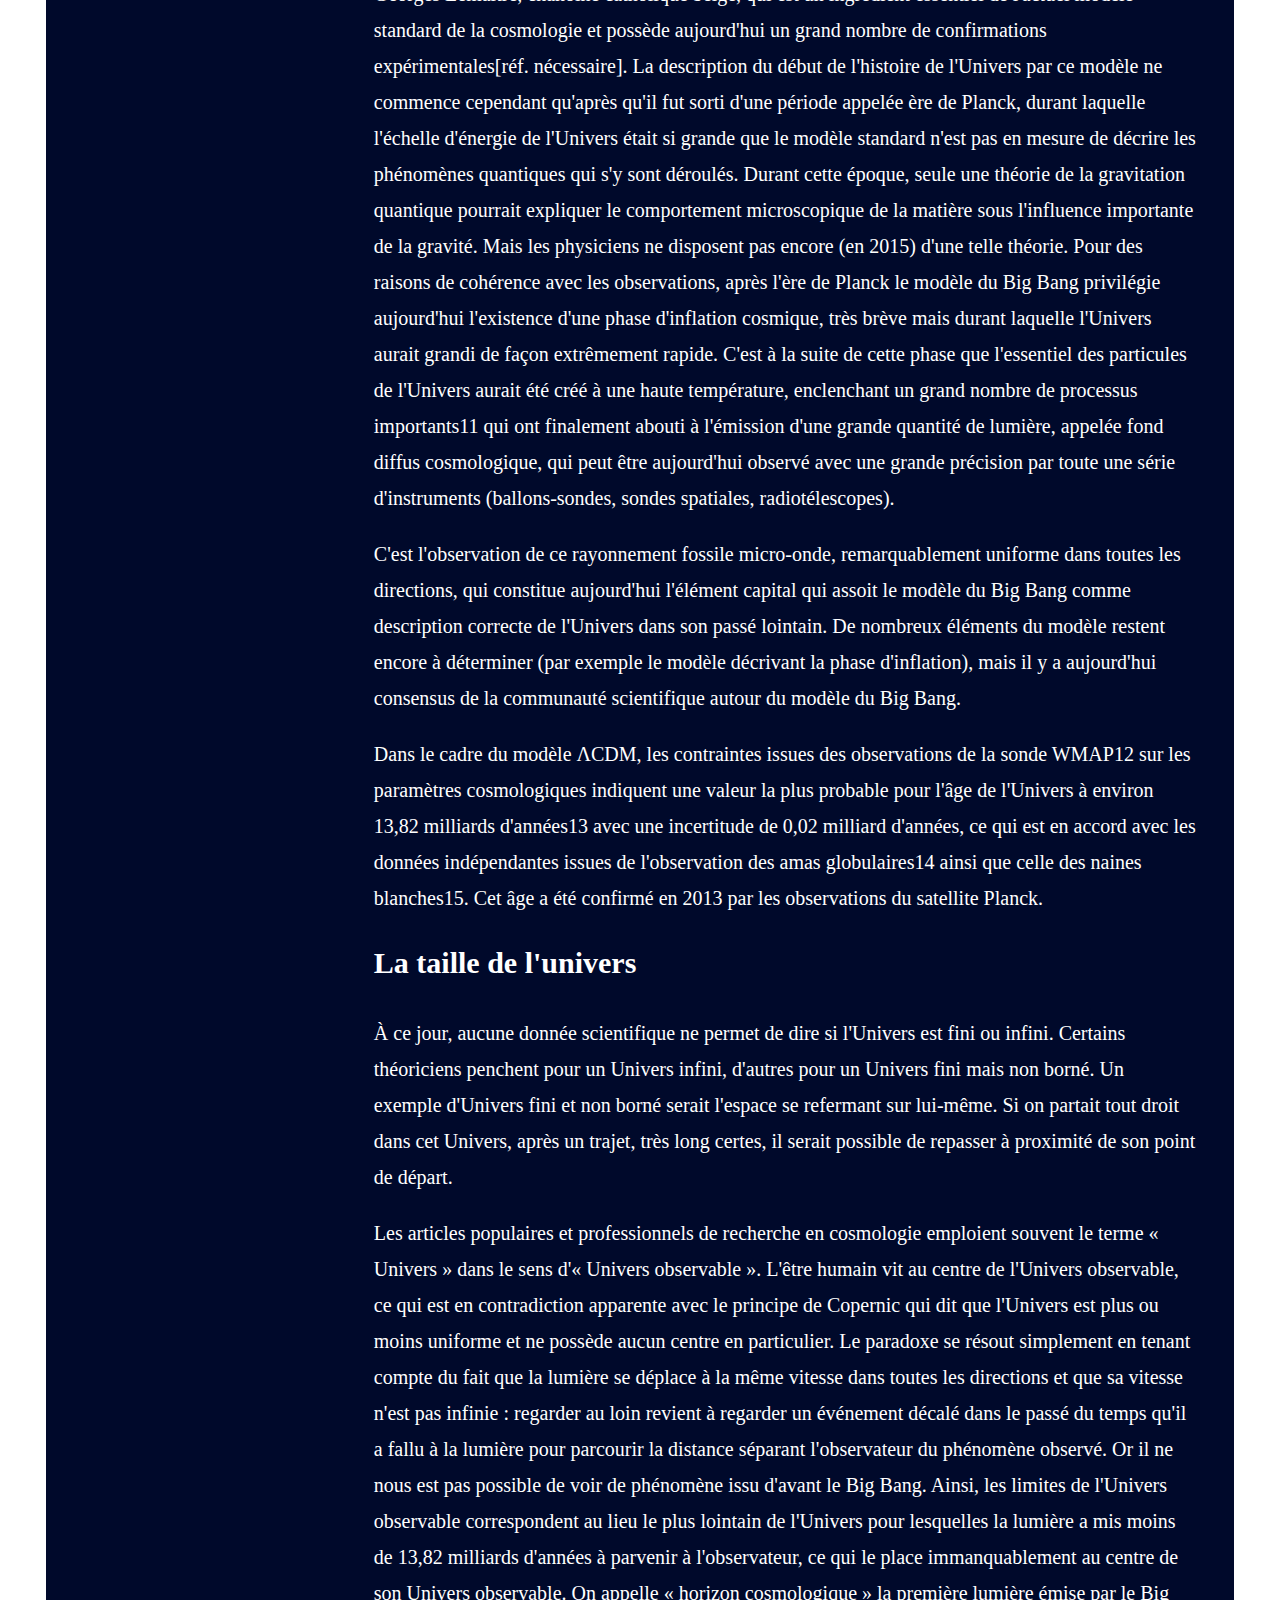
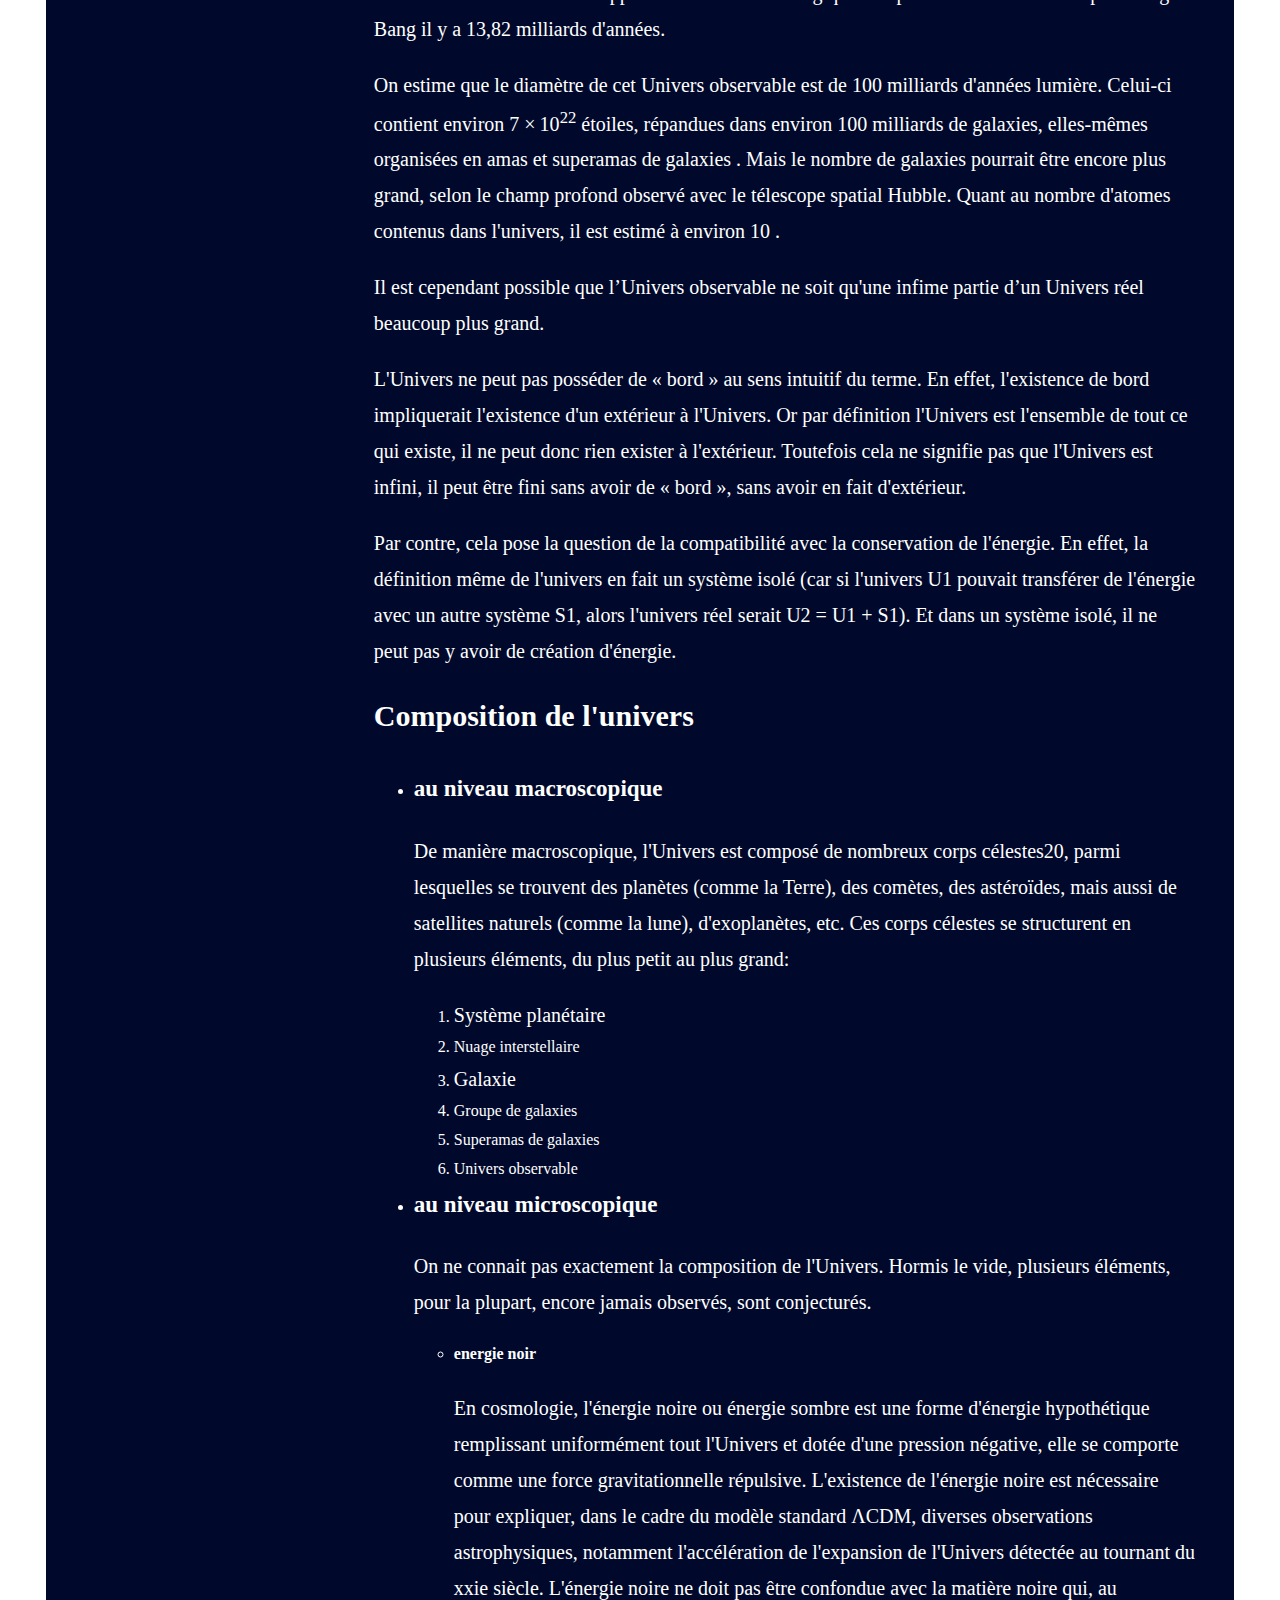
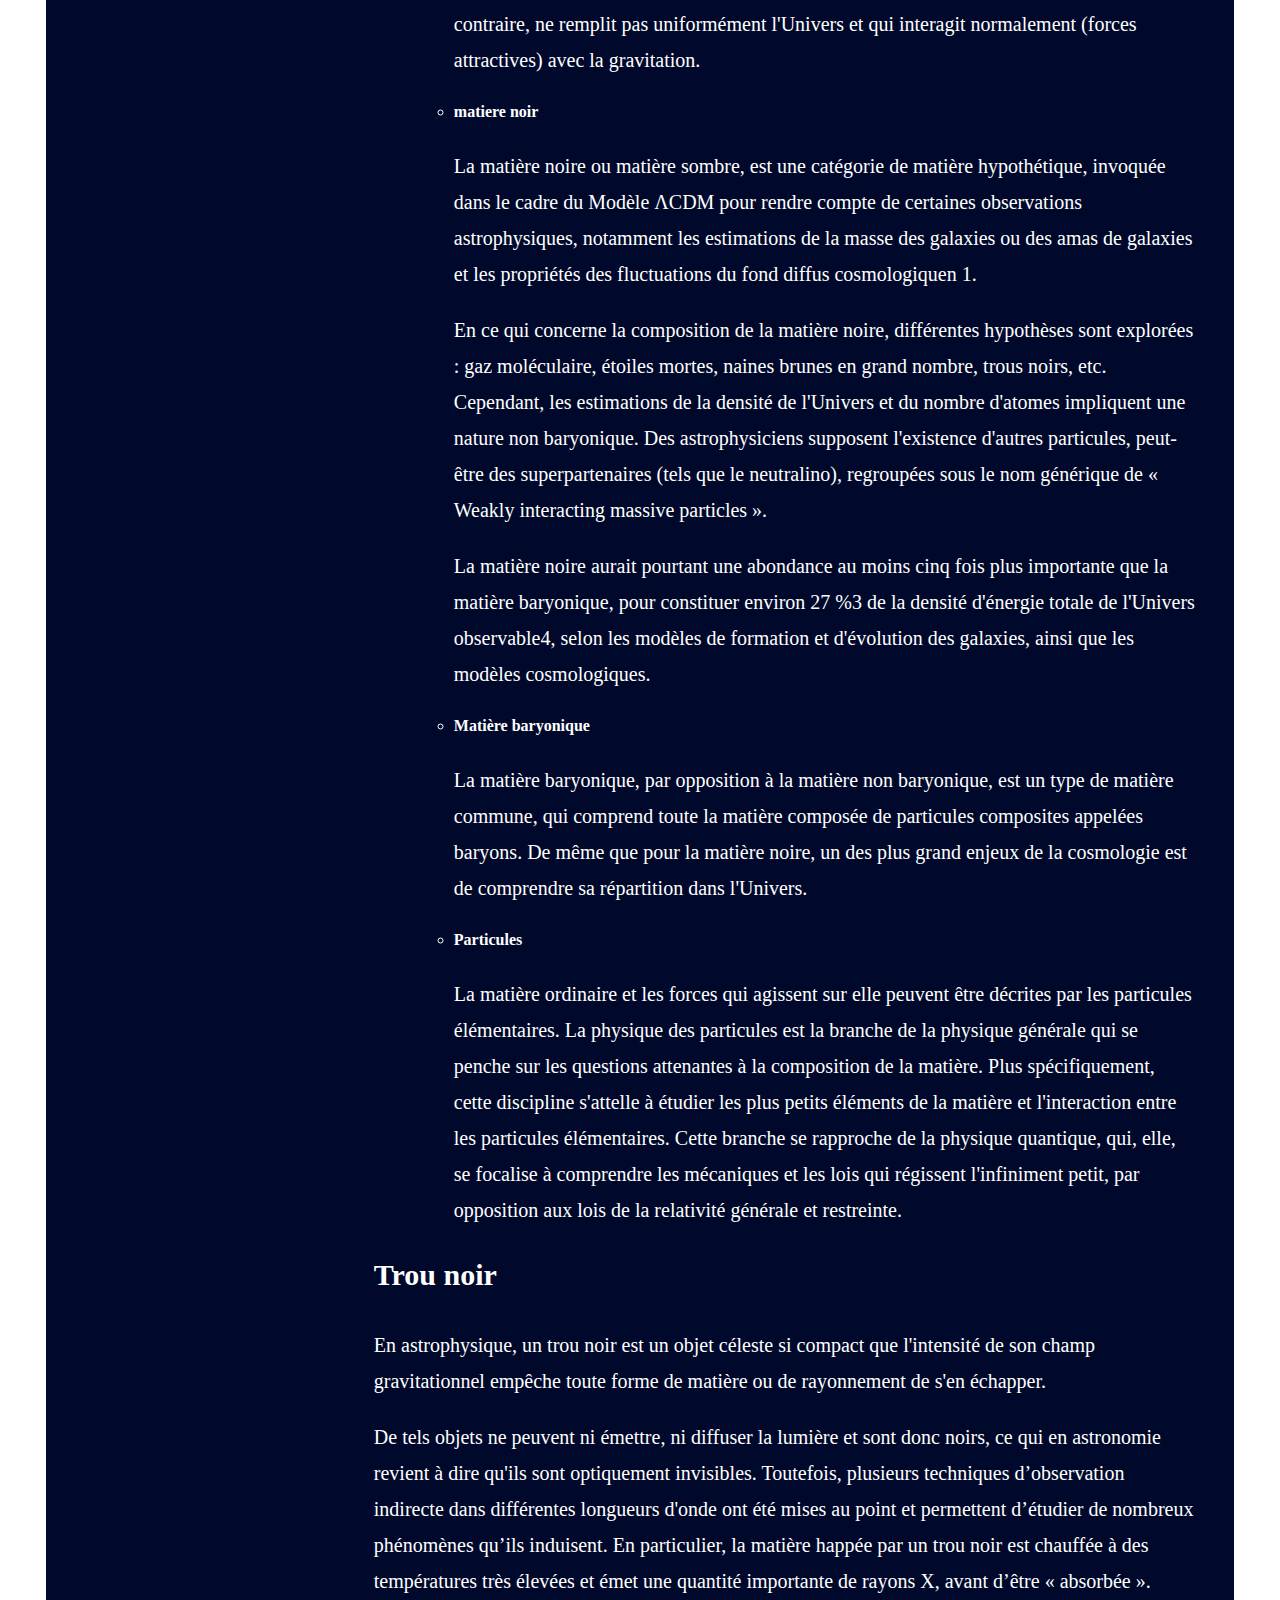
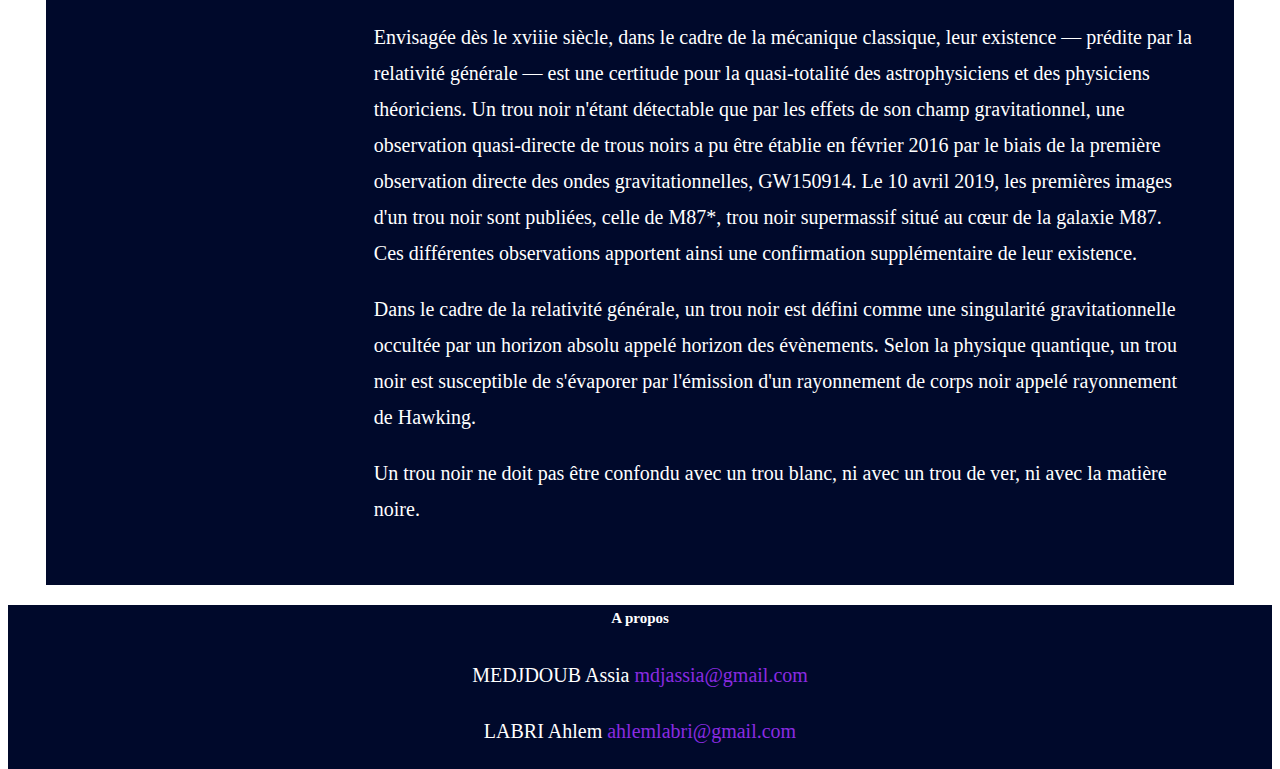
<file: projetWeb/template/univers.html>
<!DOCTYPE html>
<html lang="fr">

<head>
    <meta charset="UTF-8">
    <link rel="stylesheet" href="../style2.css">
    <title>Univer</title>
</head>
<body>
    <nav class="nav">
        <ul>
            <li class="active"><a href="./style2.html">home</a></li>
            <li><a href="./systeme.html"> system solaire</a></li>
            <li><a href="./systeme.html#introPlanet">planete</a></li>
            <li><a href="./univers.html">univers</a></li>
            <li><a href="./galaxie.html">galaxie</a></li>
            <li><a href="./etoile.html">etoile</a></li>
        </ul>
    </nav>
    <header>
        <h1>L'UNVERS</h1>
    </header>
    <main>
        <nav class="side-bar">
            <ul>
                <li><a class="active" href="#Diff">C'est quoi l'univers</a></li>
                <li><a href="#Age">age et Big Bang</a></li>
                <li> <a href="#Taille">La taille de l'univers</a></li>
                <li><a href="#Composition">Composition</a></li>
                <ul class="sous-nav">
                    <li><a href="#Macro">au niveau macroscopique</a></li>
                    <li><a href="#Micro">au niveau microscopique </a></li>
                    <ul class="sous-nav">
                        <li><a href="#Energie-noir">Energie noir</a></li>
                        <li><a href="#Matiere-noir">Matiere Noir</a></li>
                        <li><a href="#Barionique"> Matiere Barionique</a></li>
                        <li><a href="#Particule">Particules</a></li>
                    </ul>
                </ul>
                <li><a href="#Trou-Noir">Trou noir </a></li>
     
            </ul>
        </nav>
        <div class="contenu">
            <section id="Diff">
                <h2>c'est quoi l'univers ? </h2>
                <p> L'Univers, au sens cosmologique, est l'ensemble de tout ce qui existe, régi par un certain nombre de
                    lois.
                </p>
                <p>La cosmologie cherche à appréhender l'Univers d'un point de vue scientifique, comme l'ensemble de la
                    matière distribuée dans l'espace-temps. Pour sa part, la cosmogonie vise à établir une théorie de la
                    création de l'Univers sur des bases philosophiques ou religieuses. La différence entre ces deux
                    définitions n'empêche pas nombre de physiciens d'avoir une conception finaliste de l'Univers (voir à
                    ce sujet le principe anthropique).
                </p>
                <p>Si l'on veut faire correspondre le mouvement des galaxies avec les lois physiques telles qu'on les
                    conçoit actuellement, on peut considérer que l'on n'accède par l'expérience qu'à une faible partie
                    de la matière de l'Univers1, le reste se composant de matière noire. Par ailleurs, pour expliquer
                    l'accélération de l'expansion de l'Univers, il faut également introduire le concept d'énergie
                    sombre. Plusieurs modèles alternatifs ont été proposés pour faire correspondre les équations et nos
                    observations en prenant d'autres approches.
                </p>


            </section>
            <section id="Age">
                <h2>Age et Big Bang </h2>
                <p>
                    Les observations du décalage vers le rouge des rayonnements électromagnétiques en provenance
                    d'autres galaxies suggèrent que celles-ci s'éloignent de notre galaxie, à une vitesse radiale
                    d'éloignement proportionnelle à cet éloignement.

                </p>
                <p> En étudiant les galaxies proches, Edwin Hubble s'est aperçu que la vitesse d'éloignement d'une
                    galaxie était proportionnelle à sa distance par rapport à l'observateur (loi de Hubble) ; une telle
                    loi est explicable par un Univers visible en expansion.
                </p>
                <p> Bien que la constante de Hubble ait été révisée par le passé dans d'importantes proportions (dans un
                    rapport de 10 à 1), la loi de Hubble a été extrapolée aux galaxies éloignées, pour lesquelles la
                    distance ne peut être calculée au moyen de la parallaxe ; cette loi est ainsi utilisée pour
                    déterminer la distance des galaxies les plus éloignées.
                </p>
                <p> En extrapolant l'expansion de l'Univers dans le passé, on arrive à une époque où celui-ci a dû être
                    beaucoup plus chaud et beaucoup plus dense qu'aujourd'hui. C'est le modèle du Big Bang, conçu par
                    Georges Lemaître, chanoine catholique belge, qui est un ingrédient essentiel de l'actuel modèle
                    standard de la cosmologie et possède aujourd'hui un grand nombre de confirmations
                    expérimentales[réf. nécessaire]. La description du début de l'histoire de l'Univers par ce modèle ne
                    commence cependant qu'après qu'il fut sorti d'une période appelée ère de Planck, durant laquelle
                    l'échelle d'énergie de l'Univers était si grande que le modèle standard n'est pas en mesure de
                    décrire les phénomènes quantiques qui s'y sont déroulés. Durant cette époque, seule une théorie de
                    la gravitation quantique pourrait expliquer le comportement microscopique de la matière sous
                    l'influence importante de la gravité. Mais les physiciens ne disposent pas encore (en 2015) d'une
                    telle théorie. Pour des raisons de cohérence avec les observations, après l'ère de Planck le modèle
                    du Big Bang privilégie aujourd'hui l'existence d'une phase d'inflation cosmique, très brève mais
                    durant laquelle l'Univers aurait grandi de façon extrêmement rapide. C'est à la suite de cette phase
                    que l'essentiel des particules de l'Univers aurait été créé à une haute température, enclenchant un
                    grand nombre de processus importants11 qui ont finalement abouti à l'émission d'une grande quantité
                    de lumière, appelée fond diffus cosmologique, qui peut être aujourd'hui observé avec une grande
                    précision par toute une série d'instruments (ballons-sondes, sondes spatiales, radiotélescopes).
                </p>
                <p>
                    C'est l'observation de ce rayonnement fossile micro-onde, remarquablement uniforme dans toutes les
                    directions, qui constitue aujourd'hui l'élément capital qui assoit le modèle du Big Bang comme
                    description correcte de l'Univers dans son passé lointain. De nombreux éléments du modèle restent
                    encore à déterminer (par exemple le modèle décrivant la phase d'inflation), mais il y a aujourd'hui
                    consensus de la communauté scientifique autour du modèle du Big Bang.
                </p>

                <p> Dans le cadre du modèle ΛCDM, les contraintes issues des observations de la sonde WMAP12 sur les
                    paramètres cosmologiques indiquent une valeur la plus probable pour l'âge de l'Univers à environ
                    13,82 milliards d'années13 avec une incertitude de 0,02 milliard d'années, ce qui est en accord avec
                    les données indépendantes issues de l'observation des amas globulaires14 ainsi que celle des naines
                    blanches15. Cet âge a été confirmé en 2013 par les observations du satellite Planck.
                </p>
            </section>
            <section id="Taille">
                <h2>La taille de l'univers </h2>
                <p>À ce jour, aucune donnée scientifique ne permet de dire si l'Univers est fini ou infini. Certains
                    théoriciens penchent pour un Univers infini, d'autres pour un Univers fini mais non borné. Un
                    exemple d'Univers fini et non borné serait l'espace se refermant sur lui-même. Si on partait tout
                    droit dans cet Univers, après un trajet, très long certes, il serait possible de repasser à
                    proximité de son point de départ.
                </p>
                <p>
                    Les articles populaires et professionnels de recherche en cosmologie emploient souvent le terme «
                    Univers » dans le sens d'« Univers observable ». L'être humain vit au centre de l'Univers
                    observable, ce qui est en contradiction apparente avec le principe de Copernic qui dit que l'Univers
                    est plus ou moins uniforme et ne possède aucun centre en particulier. Le paradoxe se résout
                    simplement en tenant compte du fait que la lumière se déplace à la même vitesse dans toutes les
                    directions et que sa vitesse n'est pas infinie : regarder au loin revient à regarder un événement
                    décalé dans le passé du temps qu'il a fallu à la lumière pour parcourir la distance séparant
                    l'observateur du phénomène observé. Or il ne nous est pas possible de voir de phénomène issu d'avant
                    le Big Bang. Ainsi, les limites de l'Univers observable correspondent au lieu le plus lointain de
                    l'Univers pour lesquelles la lumière a mis moins de 13,82 milliards d'années à parvenir à
                    l'observateur, ce qui le place immanquablement au centre de son Univers observable. On appelle «
                    horizon cosmologique » la première lumière émise par le Big Bang il y a 13,82 milliards d'années.


                </p>
                <p> On estime que le diamètre de cet Univers observable est de 100 milliards d'années
                    lumière.
                    Celui-ci contient environ 7 × 10<sup>22</sup> étoiles, répandues dans environ 100 milliards de
                    galaxies,
                    elles-mêmes organisées en amas et superamas de galaxies . Mais le nombre de galaxies
                    pourrait être
                    encore plus grand, selon le champ profond observé avec le télescope spatial Hubble. Quant au nombre
                    d'atomes contenus dans l'univers, il est estimé à environ 10 .
                </p>
                <p>Il est cependant possible que l’Univers observable ne soit qu'une infime partie d’un Univers réel
                    beaucoup plus grand.
                </p>
                <p> L'Univers ne peut pas posséder de « bord » au sens intuitif du terme. En effet, l'existence de bord
                    impliquerait l'existence d'un extérieur à l'Univers. Or par définition l'Univers est l'ensemble de
                    tout ce qui existe, il ne peut donc rien exister à l'extérieur. Toutefois cela ne signifie pas que
                    l'Univers est infini, il peut être fini sans avoir de « bord », sans avoir en fait d'extérieur.
                </p>
                <p>
                    Par contre, cela pose la question de la compatibilité avec la conservation de l'énergie. En effet,
                    la définition même de l'univers en fait un système isolé (car si l'univers U1 pouvait transférer de
                    l'énergie avec un autre système S1, alors l'univers réel serait U2 = U1 + S1). Et dans un système
                    isolé, il ne peut pas y avoir de création d'énergie.</p>
            </section>
            <section id="Composition">
                <h2> Composition de l'univers </h2>

                <ul>
                    <li id="Macro">
                        <h3>au niveau macroscopique </h3>
                        <p>
                            De manière macroscopique, l'Univers est composé de nombreux corps célestes20, parmi
                            lesquelles se
                            trouvent des planètes (comme la Terre), des comètes, des astéroïdes, mais aussi de
                            satellites
                            naturels (comme la lune), d'exoplanètes, etc. Ces corps célestes se structurent en plusieurs
                            éléments, du plus petit au plus grand:
                        </p>
                        <ol>
                            <li><a href="./systemSolair.html">Système planétaire</a> </li>
                            <li>Nuage interstellaire </li>
                            <li> <a href="./galaxie.html">Galaxie</a> </li>
                            <li>Groupe de galaxies</li>
                            <li>Superamas de galaxies</li>
                            <li>Univers observable</li>

                        </ol>
                    </li>
                    <li id="LMicro">
                        <h3>au niveau microscopique </h3>
                        <p> On ne connait pas exactement la composition de l'Univers. Hormis le vide, plusieurs
                            éléments, pour la plupart, encore jamais observés, sont conjecturés.
                        </p>
                        <ul>
                            <li id="Energie-noir">
                                <h4>energie noir </h4>
                                <p>
                                    En cosmologie, l'énergie noire ou énergie sombre est une forme d'énergie
                                    hypothétique remplissant uniformément tout l'Univers et dotée d'une pression
                                    négative, elle se comporte comme une force gravitationnelle répulsive. L'existence
                                    de l'énergie noire est nécessaire pour expliquer, dans le cadre du modèle standard
                                    ΛCDM, diverses observations astrophysiques, notamment l'accélération de l'expansion
                                    de l'Univers détectée au tournant du xxie siècle. L'énergie noire ne doit pas être
                                    confondue avec la matière noire qui, au contraire, ne remplit pas uniformément
                                    l'Univers et qui interagit normalement (forces attractives) avec la gravitation.
                                </p>
                            </li>
                            <li id="Matiere-noir">
                                <h4>matiere noir </h4>
                                <p>

                                    La matière noire ou matière sombre, est une catégorie de matière hypothétique,
                                    invoquée dans le cadre du Modèle ΛCDM pour rendre compte de certaines observations
                                    astrophysiques, notamment les estimations de la masse des galaxies ou des amas de
                                    galaxies et les propriétés des fluctuations du fond diffus cosmologiquen 1.
                                </p>
                                <p>
                                    En ce qui concerne la composition de la matière noire, différentes hypothèses sont
                                    explorées : gaz moléculaire, étoiles mortes, naines brunes en grand nombre, trous
                                    noirs, etc. Cependant, les estimations de la densité de l'Univers et du nombre
                                    d'atomes impliquent une nature non baryonique. Des astrophysiciens supposent
                                    l'existence d'autres particules, peut-être des superpartenaires (tels que le
                                    neutralino), regroupées sous le nom générique de « Weakly interacting massive
                                    particles ».
                                </p>

                                <p>
                                    La matière noire aurait pourtant une abondance au moins cinq fois plus importante
                                    que la matière baryonique, pour constituer environ 27 %3 de la densité d'énergie
                                    totale de l'Univers observable4, selon les modèles de formation et d'évolution des
                                    galaxies, ainsi que les modèles cosmologiques.
                                </p>
                            </li>
                            <li id="Barionique">
                                <h4>Matière baryonique</h4>
                                <p>
                                    La matière baryonique, par opposition à la matière non baryonique, est un type de
                                    matière commune, qui comprend toute la matière composée de particules composites
                                    appelées baryons. De même que pour la matière noire, un des plus grand enjeux de la
                                    cosmologie est de comprendre sa répartition dans l'Univers.
                                </p>
                            </li>
                            <li id="Particule">
                                <h4>Particules</h4>
                                <p>
                                    La matière ordinaire et les forces qui agissent sur elle peuvent être décrites par
                                    les particules élémentaires. La physique des particules est la branche de la
                                    physique générale qui se penche sur les questions attenantes à la composition de la
                                    matière. Plus spécifiquement, cette discipline s'attelle à étudier les plus petits
                                    éléments de la matière et l'interaction entre les particules élémentaires. Cette
                                    branche se rapproche de la physique quantique, qui, elle, se focalise à comprendre
                                    les mécaniques et les lois qui régissent l'infiniment petit, par opposition aux
                                    lois de la relativité générale et restreinte.
                                </p>
                            </li>
                        </ul>
                    </li>
                </ul>
            </section>
            <section id="Trou-Noir">
                <h2>Trou noir</h2>
                <p>En astrophysique, un trou noir est un objet céleste si compact que l'intensité de son champ gravitationnel empêche toute forme de matière ou de rayonnement de s'en échapper.

                   
                   
                    

                </p>
                <p> De tels objets ne peuvent ni émettre, ni diffuser la lumière et sont donc noirs, ce qui en astronomie revient à dire qu'ils sont optiquement invisibles. Toutefois, plusieurs techniques d’observation indirecte dans différentes longueurs d'onde ont été mises au point et permettent d’étudier de nombreux phénomènes qu’ils induisent. En particulier, la matière happée par un trou noir est chauffée à des températures très élevées et émet une quantité importante de rayons X, avant d’être « absorbée ».
                    </p>
                <p>
                     Envisagée dès le xviiie siècle, dans le cadre de la mécanique classique, leur existence — prédite par la relativité générale — est une certitude pour la quasi-totalité des astrophysiciens et des physiciens théoriciens. Un trou noir n'étant détectable que par les effets de son champ gravitationnel, une observation quasi-directe de trous noirs a pu être établie en février 2016 par le biais de la première observation directe des ondes gravitationnelles, GW150914. Le 10 avril 2019, les premières images d'un trou noir sont publiées, celle de M87*, trou noir supermassif situé au cœur de la galaxie M87. Ces différentes observations apportent ainsi une confirmation supplémentaire de leur existence.
                    
                </p>
                <p>
                    Dans le cadre de la relativité générale, un trou noir est défini comme une singularité gravitationnelle occultée par un horizon absolu appelé horizon des évènements. Selon la physique quantique, un trou noir est susceptible de s'évaporer par l'émission d'un rayonnement de corps noir appelé rayonnement de Hawking.

                </p>
                <p>
                    Un trou noir ne doit pas être confondu avec un trou blanc, ni avec un trou de ver, ni avec la matière noire.
               
                </p>

            </section>
        </div>

    </main>
    <footer>
        <h5> A propos </h5>
        <p>MEDJDOUB Assia <a href="mailto:mdjassia@gmail.com">mdjassia@gmail.com</a> </p>
        <p>LABRI Ahlem <a href="mailto:mdjassia@gmail.com">ahlemlabri@gmail.com</a></p>
    </footer>
    <script src="../script.js"></script>
</body>

</html>
</file>
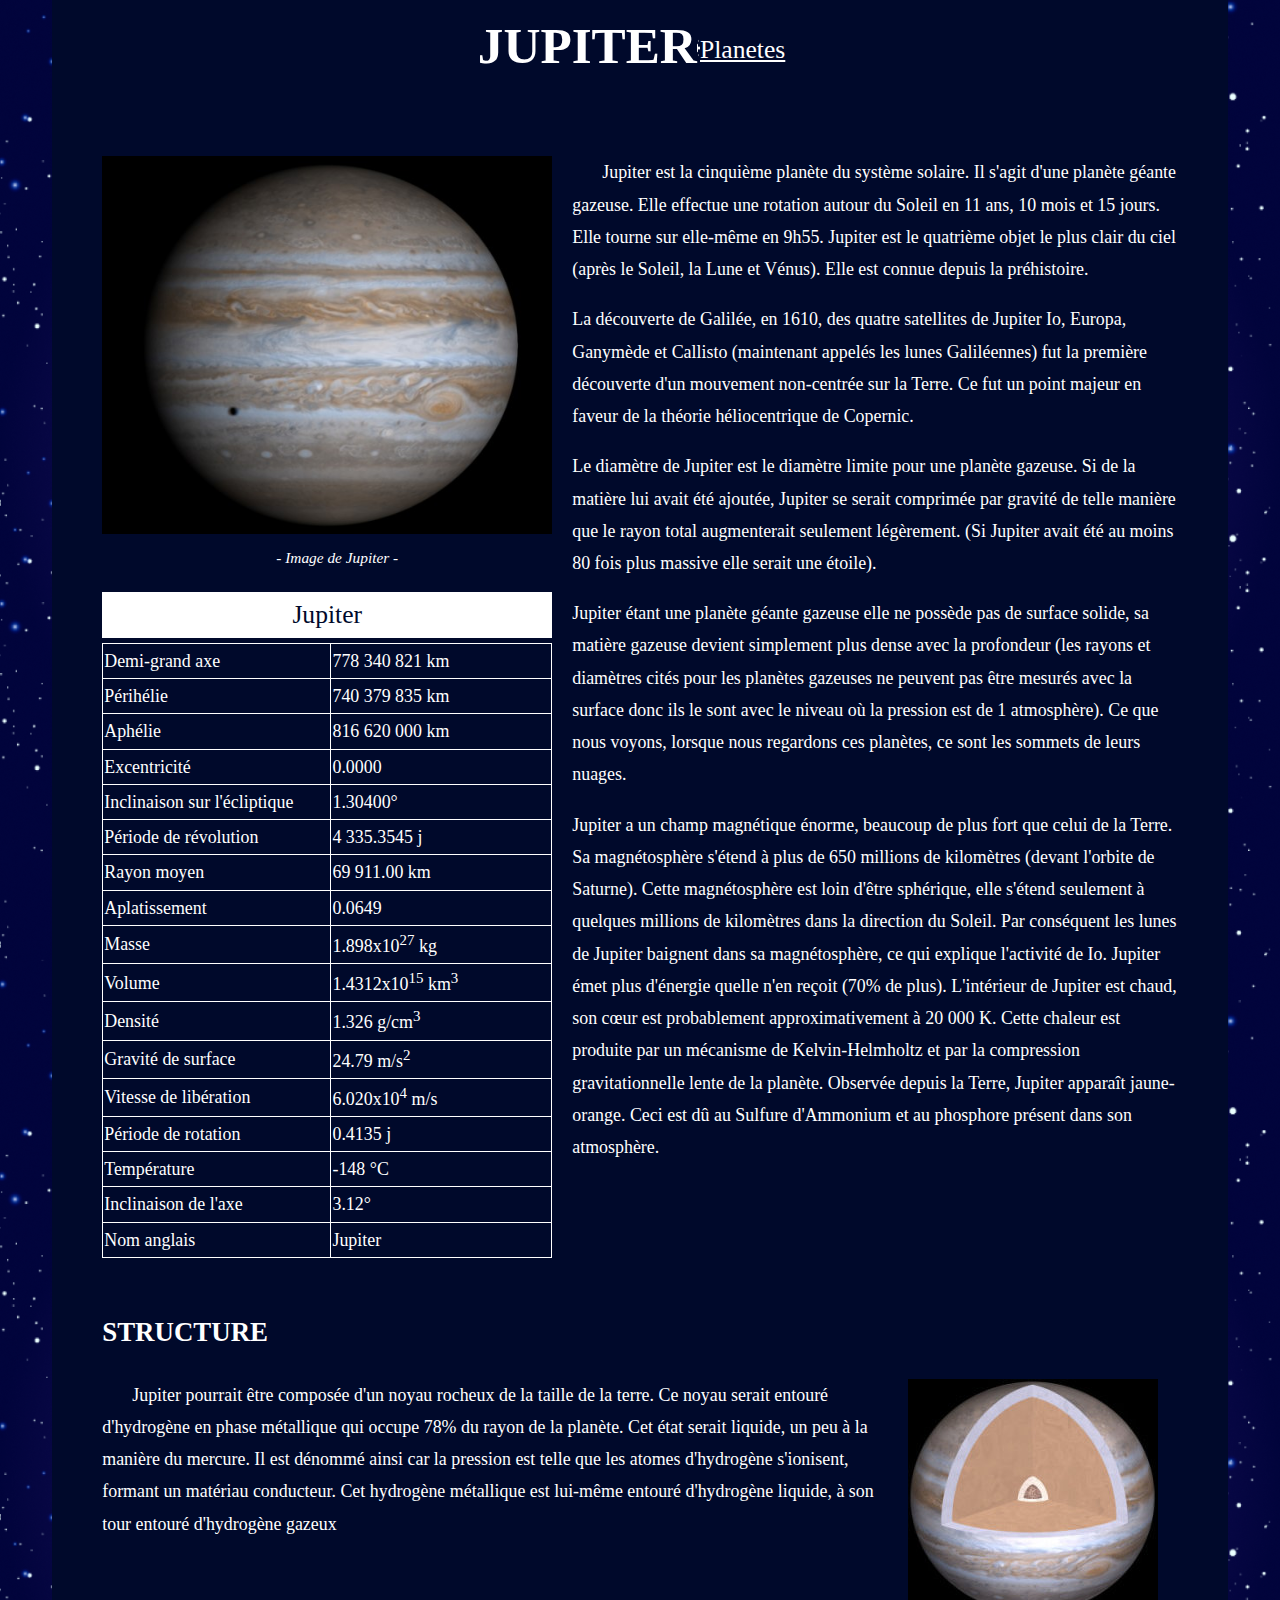
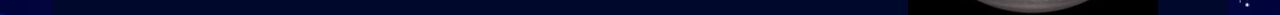
<file: projetWeb/template/planete/jupiter.html>
<!DOCTYPE html>
<html lang="fr">

<head>
    <meta charset="UTF-8">
    <link rel="stylesheet" href="style.css">
    <title>Jupiter</title>
</head>

<body>

    <!-- header qui content titre de la page et un lien pour retourner au systheme de navigation pour planete -->
    <header>
        <h1>JUPITER</h1>
        <p align="left"><a href="../systeme.html#planetes"><img src="../img/arrow.png" width="3%" height="20px"alt="">Planetes</a></p>
    </header> 
    <main>
        <!-- une section description de sujet qui conten un aside avec mage et tableau -->
        <section class="descraption">
            <aside>
                <figure>
                    <img src="../img/jupiter2.jpg" alt="">
                    <figcaption>- Image de Jupiter -</figcaption>
                </figure>
                <table>
                    <caption>Jupiter</caption>
                    <tbody>
                        <tr>
                            <td>Demi-grand axe</td>
                            <td>778 340 821 km</td>
                        </tr>
                        <tr>
                            <td>Périhélie</td>
                            <td>740 379 835 km</td>
                        </tr>
                        <tr>
                            <td>Aphélie</td>
                            <td>816 620 000 km</td>
                        </tr>
                        <tr>
                            <td>Excentricité</td>
                            <td>0.0000</td>
                        </tr>
                        <tr>
                            <td>Inclinaison sur l'écliptique</td>
                            <td>1.30400°</td>
                        </tr>
                        <tr>
                            <td>Période de révolution</td>
                            <td>4 335.3545 j</td>
                        </tr>
                        <tr>
                            <td>Rayon moyen</td>
                            <td>69 911.00 km</td>
                        </tr>
                        <tr>
                            <td>Aplatissement</td>
                            <td>0.0649</td>
                        </tr>
                        <tr>
                            <td>Masse</td>
                            <td>1.898x10<sup>27</sup> kg</td>
                        </tr>
                        <tr>
                            <td>Volume</td>
                            <td>1.4312x10<sup>15</sup> km<sup>3</sup></td>
                        </tr>
                        <tr>
                            <td>Densité</td>
                            <td>1.326 g/cm<sup>3</sup></td>
                        </tr>
                        <tr>
                            <td>Gravité de surface</td>
                            <td>24.79 m/s<sup>2</sup></td>
                        </tr>
                        <tr>
                            <td>Vitesse de libération</td>
                            <td>6.020x10<sup>4</sup> m/s</td>
                        </tr>
                        <tr>
                            <td>Période de rotation</td>
                            <td>0.4135 j</td>
                        </tr>
                        <tr>
                            <td>Température</td>
                            <td>-148 °C</td>
                        </tr>
                        <tr>
                            <td>Inclinaison de l'axe</td>
                            <td>3.12°</td>
                        </tr>
                        <tr>
                            <td>Nom anglais</td>
                            <td>Jupiter</td>
                        </tr>
                    </tbody>
                </table>
            </aside>
            <div>
                <p style=" text-indent: 30px;"> Jupiter est la cinquième planète du système solaire. Il s'agit d'une
                    planète géante gazeuse. Elle effectue une rotation autour du Soleil en 11 ans, 10 mois et 15 jours.
                    Elle tourne sur elle-même en 9h55. Jupiter est le quatrième objet le plus clair du ciel (après le
                    Soleil, la Lune et Vénus). Elle est connue depuis la préhistoire.
                </p>
                <p>La découverte de Galilée, en 1610, des quatre satellites de Jupiter Io, Europa, Ganymède et Callisto
                    (maintenant appelés les lunes Galiléennes) fut la première découverte d'un mouvement non-centrée sur
                    la Terre. Ce fut un point majeur en faveur de la théorie héliocentrique de Copernic.
                </p>
                <p>Le diamètre de Jupiter est le diamètre limite pour une planète gazeuse. Si de la matière lui avait
                    été ajoutée, Jupiter se serait comprimée par gravité de telle manière que le rayon total
                    augmenterait seulement légèrement. (Si Jupiter avait été au moins 80 fois plus massive elle serait
                    une étoile).
                </p>
                <p>Jupiter étant une planète géante gazeuse elle ne possède pas de surface solide, sa matière gazeuse
                    devient simplement plus dense avec la profondeur (les rayons et diamètres cités pour les planètes
                    gazeuses ne peuvent pas être mesurés avec la surface donc ils le sont avec le niveau où la pression
                    est de 1 atmosphère). Ce que nous voyons, lorsque nous regardons ces planètes, ce sont les sommets
                    de leurs nuages.
                </p>
                <p>Jupiter a un champ magnétique énorme, beaucoup de plus fort que celui de la Terre. Sa magnétosphère
                    s'étend à plus de 650 millions de kilomètres (devant l'orbite de Saturne). Cette magnétosphère est
                    loin d'être sphérique, elle s'étend seulement à quelques millions de kilomètres dans la direction du
                    Soleil. Par conséquent les lunes de Jupiter baignent dans sa magnétosphère, ce qui explique
                    l'activité de Io. Jupiter émet plus d'énergie quelle n'en reçoit (70% de plus). L'intérieur de
                    Jupiter est chaud, son cœur est probablement approximativement à 20 000 K. Cette chaleur est
                    produite par un mécanisme de Kelvin-Helmholtz et par la compression gravitationnelle lente de la
                    planète. Observée depuis la Terre, Jupiter apparaît jaune-orange. Ceci est dû au Sulfure d'Ammonium
                    et au phosphore présent dans son atmosphère.
                </p>
            </div>
        </section>
        <!-- une section structure qui contien une image et des paragrapges -->
        <section>
            <h2>STRUCTURE</h2>
            <img src="../img/jupiter3.jpg" alt="" align="right" style="margin-left: 20px; width: 250px;">
            <p style="text-indent: 30px;"> Jupiter pourrait être composée d'un noyau rocheux de la taille de la terre.
                Ce noyau serait entouré d'hydrogène en phase métallique qui occupe 78% du rayon de la planète. Cet état
                serait liquide, un peu à la manière du mercure. Il est dénommé ainsi car la pression est telle que les
                atomes d'hydrogène s'ionisent, formant un matériau conducteur. Cet hydrogène métallique est lui-même
                entouré d'hydrogène liquide, à son tour entouré d'hydrogène gazeux
            </p>
        </section>
    </main>
</body>

</html>
</file>
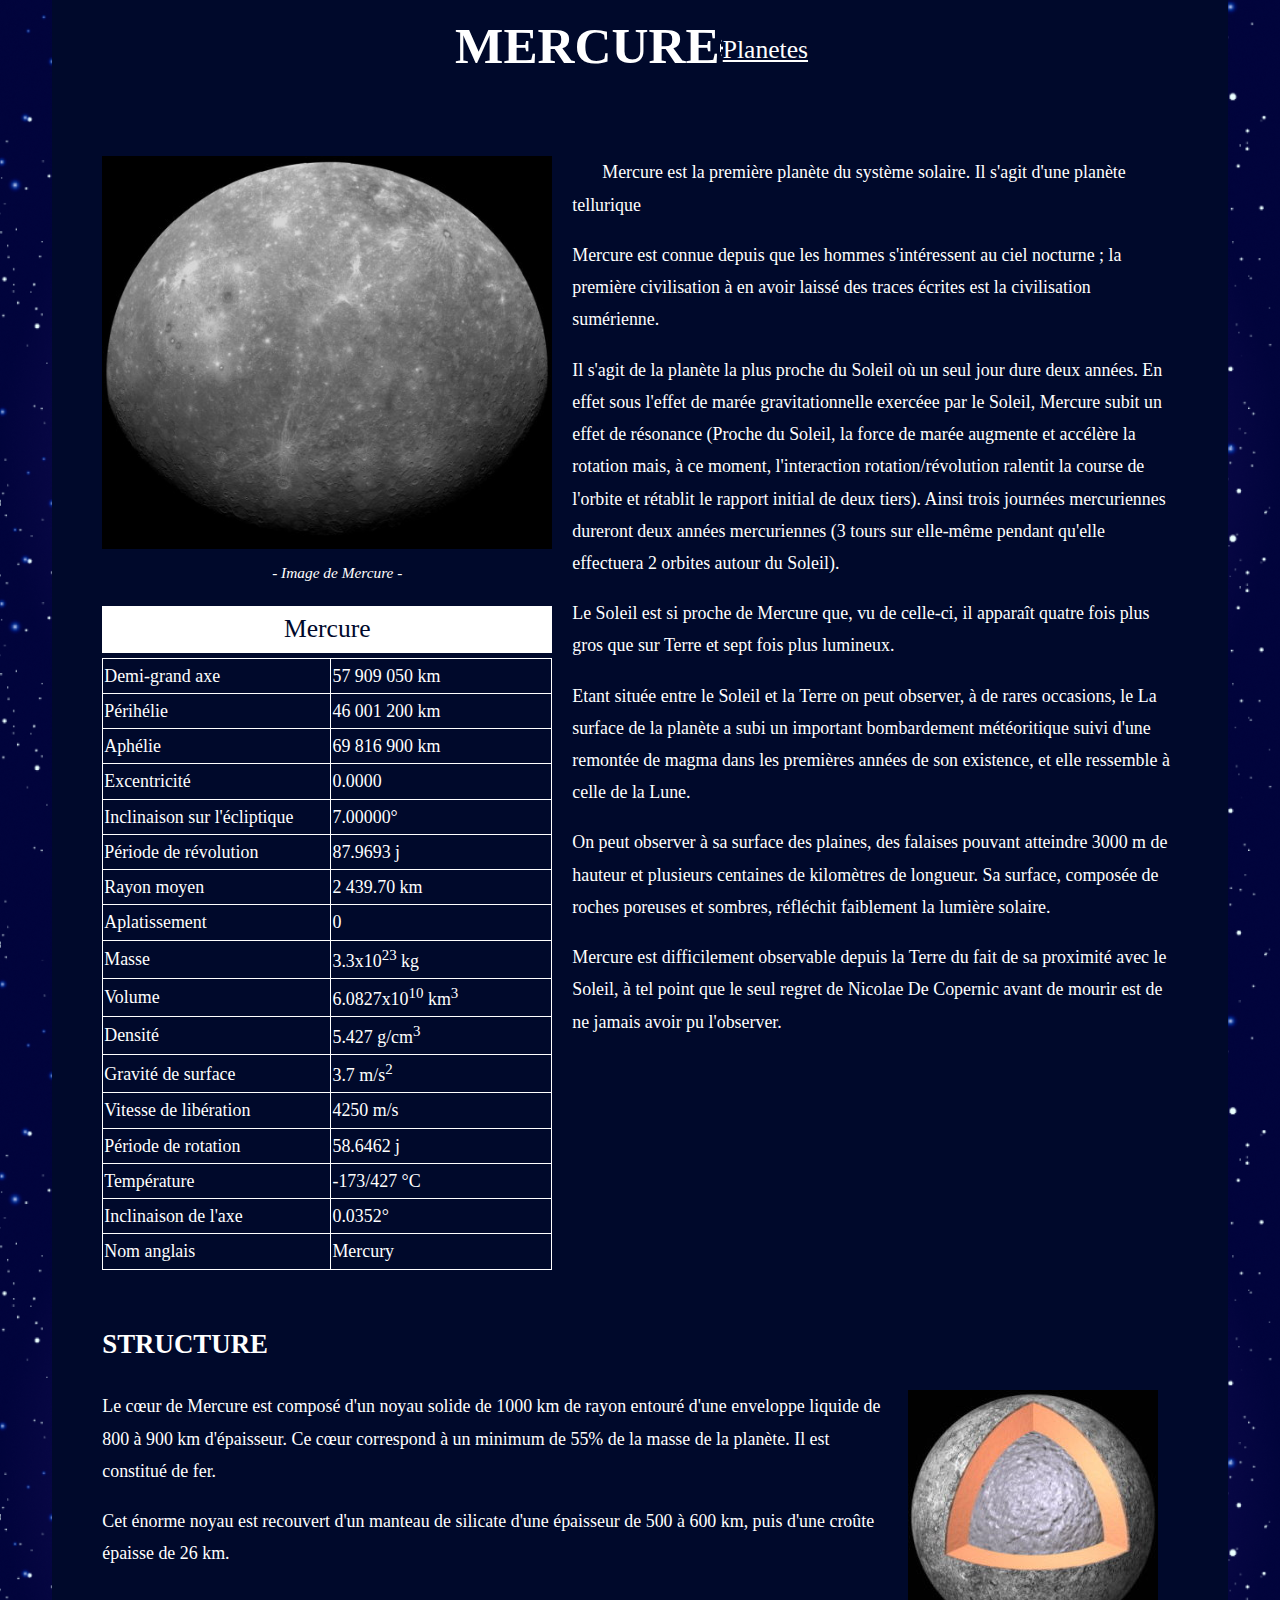
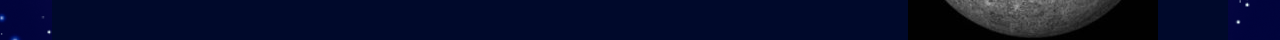
<file: projetWeb/template/planete/mercure.html>
<!DOCTYPE html>
<html lang="fr">
<head>
    <meta charset="UTF-8">
    <link rel="stylesheet" href="style.css">
    <title>Mercure</title>
</head>
<body>
     <!-- header qui content titre de la page et un lien pour retourner au systheme de navigation pour planete -->
    <header>
        <h1>MERCURE</h1>
        <p align="left"><a href="../systeme.html#planetes"><img src="../img/arrow.png" width="3%" height="20px"alt="">Planetes</a></p>
    </header> 
    <main>
                            <!-- une section description de sujet qui conten un aside avec mage et tableau -->
        <section class="descraption">
            <aside >
                <figure>
                    <img src="../img/mercure2.jpg" alt="">
                    <figcaption>- Image de Mercure -</figcaption>
                </figure>
                <table class="donnees">
                    <caption>Mercure</caption>
                    <tbody>
                        <tr >
                            <td>Demi-grand axe</td>
                            <td>57 909 050 km</td>
                        </tr>
                        <tr>
                            <td>Périhélie</td>
                            <td>46 001 200 km</td>
                        </tr>
                        <tr>
                            <td>Aphélie</td>
                            <td>69 816 900 km</td>
                        </tr>
                        <tr >
                            <td>Excentricité</td>
                            <td>0.0000</td>
                        </tr>
                        <tr>
                            <td>Inclinaison sur l'écliptique</td>
                            <td>7.00000°</td>
                        </tr>
                        <tr>
                            <td>Période de révolution</td>
                            <td>87.9693 j</td>
                        </tr>
                        <tr>
                            <td>Rayon moyen</td>
                            <td>2 439.70 km</td>
                        </tr>
                        <tr>
                            <td>Aplatissement</td>
                            <td>0</td>
                        </tr>
                        <tr>
                            <td>Masse</td>
                            <td>3.3x10<sup>23</sup> kg</td>
                        </tr>
                        <tr>
                            <td>Volume</td>
                            <td>6.0827x10<sup>10</sup> km<sup>3</sup></td>
                        </tr>
                        <tr >
                            <td>Densité</td>
                            <td>5.427 g/cm<sup>3</sup></td>
                        </tr>
                        <tr>
                            <td>Gravité de surface</td>
                            <td>3.7 m/s<sup>2</sup></td>
                        </tr>
                        <tr>
                            <td>Vitesse de libération</td>
                            <td>4250 m/s</td>
                        </tr>
                        <tr>
                            <td>Période de rotation</td>
                            <td>58.6462 j</td>
                        </tr>
                        <tr>
                            <td>Température</td>
                            <td>-173/427 °C</td>
                        </tr>
                        <tr >
                            <td>Inclinaison de l'axe</td>
                            <td>0.0352°</td>
                        </tr>
                        <tr >
                            <td>Nom anglais</td>
                            <td>Mercury</td>
                        </tr>
                    </tbody>
                </table>
            </aside>
            <div>
                <p style=" text-indent: 30px;">Mercure est la première planète du système solaire. Il s'agit d'une planète tellurique </p>
                <p>Mercure est connue depuis que les hommes s'intéressent au ciel nocturne ; la première civilisation à en avoir laissé des traces écrites est la civilisation sumérienne.</p>
                <p>Il s'agit de la planète la plus proche du Soleil où un seul jour dure deux années. En effet sous l'effet de marée gravitationnelle exercéee par le Soleil, Mercure subit un effet de résonance (Proche du Soleil, la force de marée augmente et accélère la rotation mais, à ce moment, l'interaction rotation/révolution ralentit la course de l'orbite et rétablit le rapport initial de deux tiers). Ainsi trois journées mercuriennes dureront deux années mercuriennes (3 tours sur elle-même pendant qu'elle effectuera 2 orbites autour du Soleil).
                </p>
                <p>Le Soleil est si proche de Mercure que, vu de celle-ci, il apparaît quatre fois plus gros que sur Terre et sept fois plus lumineux.
                </p>
                <p>Etant située entre le Soleil et la Terre on peut observer, à de rares occasions, le
                La surface de la planète a subi un important bombardement météoritique suivi d'une remontée de magma dans les premières années de son existence, et elle ressemble à celle de la Lune.
                </p>
                <p>On peut observer à sa surface des plaines, des falaises pouvant atteindre 3000 m de hauteur et plusieurs centaines de kilomètres de longueur. Sa surface, composée de roches poreuses et sombres, réfléchit faiblement la lumière solaire.
                </p>
                <p>Mercure est difficilement observable depuis la Terre du fait de sa proximité avec le Soleil, à tel point que le seul regret de Nicolae De Copernic avant de mourir est de ne jamais avoir pu l'observer.</p>
            </div>
        </section>
                <!-- une section structure qui contien une image et des paragrapges -->
        <section>
                <h2>STRUCTURE</h2>
                <img src="../img/mercure3.jpg" alt="" align="right" style="margin-left: 20px; width: 250px;">
                <p style="text-indent: 30p;">Le cœur de Mercure est composé d'un noyau solide de 1000 km de rayon entouré d'une enveloppe liquide de 800 à 900 km d'épaisseur. Ce cœur correspond à un minimum de 55% de la masse de la planète. Il est constitué de fer.
                </p>
                <p>Cet énorme noyau est recouvert d'un manteau de silicate d'une épaisseur de 500 à 600 km, puis d'une croûte épaisse de 26 km.
                </p>
        </section>
    </main>   
</body>
</html>
</file>
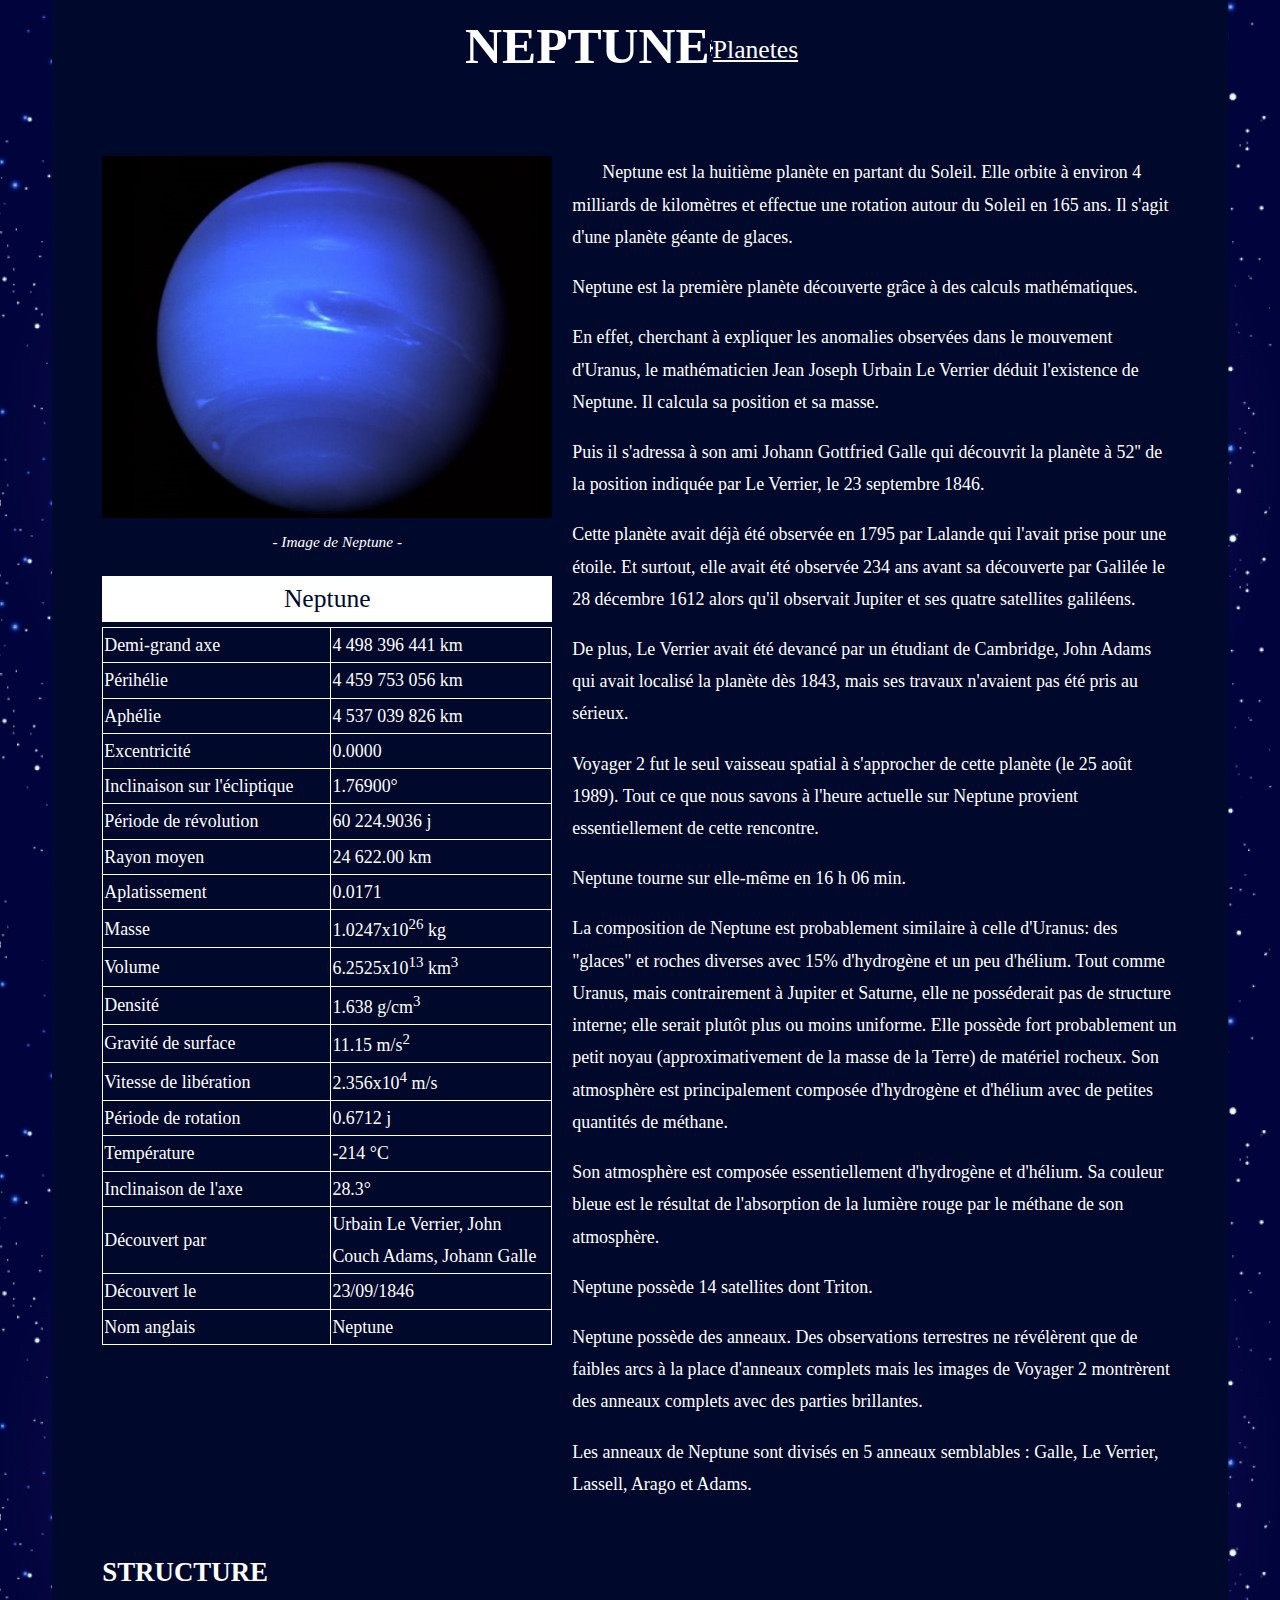
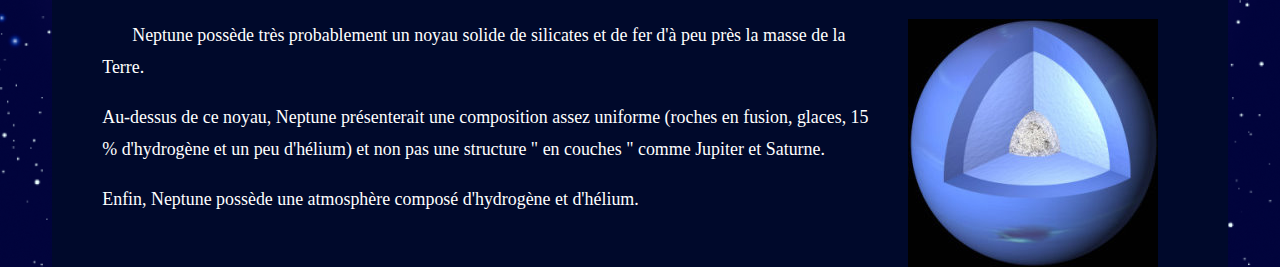
<file: projetWeb/template/planete/neptune.html>
<!DOCTYPE html>
<html lang="fr">
<head>
    <meta charset="UTF-8">
    <link rel="stylesheet" href="style.css">
    <title>Neptune</title>
</head>
<body>
    <!-- header qui content titre de la page et un lien pour retourner au systheme de navigation pour planete -->
    <header>
        <h1>NEPTUNE</h1>
        <p align="left"><a href="../systeme.html#planetes"><img src="../img/arrow.png" width="3%" height="20px"alt="">Planetes</a></p>
    </header> 
    <main>
                    <!-- une section description de sujet qui conten un aside avec mage et tableau -->
        <section class="descraption">
            <aside >
                <figure>
                    <img src="../img/neptune2.jpg" alt="">
                    <figcaption>- Image de Neptune -</figcaption>
                </figure>
                <table class="donnees">
                    <caption>Neptune</caption>
                    <tr class="donnees_l1">
                        <td>Demi-grand axe</td>
                        <td>4 498 396 441 km</td>
                    </tr>
                    <tr class="donnees_l2">
                        <td>Périhélie</td>
                        <td>4 459 753 056 km</td>
                    </tr>
                    <tr class="donnees_l1">
                        <td>Aphélie</a>
                        </td>
                        <td>4 537 039 826 km</td>
                    </tr>
                    <tr class="donnees_l2">
                        <td>Excentricité</td>
                        <td>0.0000</td>
                    </tr>
                    <tr class="donnees_l1">
                        <td>Inclinaison sur l'écliptique</td>
                        <td>1.76900&deg;</td>
                    </tr>
                    <tr class="donnees_l2">
                        <td>Période de révolution</td>
                        <td>60 224.9036 j</td>
                    </tr>
                    <tr class="donnees_l1">
                        <td>Rayon moyen</td>
                        <td>24 622.00 km</td>
                    </tr>
                    <tr class="donnees_l2">
                        <td>Aplatissement</td>
                        <td>0.0171</td>
                    </tr>
                    <tr class="donnees_l1">
                        <td>Masse</td>
                        <td>1.0247x10<sup>26</sup> kg</td>
                    </tr>
                    <tr class="donnees_l2">
                        <td>Volume</td>
                        <td>6.2525x10<sup>13</sup> km<sup>3</sup></td>
                    </tr>
                    <tr class="donnees_l1">
                        <td>Densité</td>
                        <td>1.638 g/cm<sup>3</sup></td>
                    </tr>
                    <tr class="donnees_l2">
                        <td>Gravité de surface</td>
                        <td>11.15 m/s<sup>2</sup></td>
                    </tr>
                    <tr class="donnees_l1">
                        <td>Vitesse de libération</td>
                        <td>2.356x10<sup>4</sup> m/s</td>
                    </tr>
                    <tr class="donnees_l2">
                        <td>Période de rotation</td>
                        <td>0.6712 j</td>
                    </tr>
                    <tr class="donnees_l1">
                        <td>Température</td>
                        <td>-214 &deg;C</td>
                    </tr>
                    <tr class="donnees_l2">
                        <td>Inclinaison de l'axe</td>
                        <td>28.3&deg;</td>
                    </tr>
                    <tr class="donnees_l1">
                        <td>Découvert par</td>
                        <td>Urbain Le Verrier, John Couch Adams, Johann Galle</td>
                    </tr>
                    <tr class="donnees_l2">
                        <td>Découvert le</td>
                        <td>23/09/1846</td>
                    </tr>
                    <tr class="donnees_l1">
                        <td>Nom anglais</td>
                        <td>Neptune</td>
                    </tr>
                </table>

            </aside>
            <div>
                <p style="text-indent: 30px;">Neptune est la huitième planète en partant du Soleil. Elle orbite à environ 4 milliards de kilomètres et effectue une rotation autour du Soleil en 165 ans.  Il s'agit d'une planète géante de glaces.
                </p>
                <p>Neptune est la première planète découverte grâce à des calculs mathématiques.
                </p>
                <p>En effet, cherchant à expliquer les anomalies observées dans le mouvement d'Uranus, le mathématicien Jean Joseph Urbain Le Verrier déduit l'existence de Neptune. Il calcula sa position et sa masse. 
                </p>
                <p>Puis il s'adressa à son ami Johann Gottfried Galle qui découvrit la planète à 52'' de la position indiquée par Le Verrier, le 23 septembre 1846.
                </p>
                <p>Cette planète avait déjà été observée en 1795 par Lalande qui l'avait prise pour une étoile. Et surtout, elle avait été observée 234 ans avant sa découverte par Galilée le 28 décembre 1612 alors qu'il observait Jupiter et ses quatre satellites galiléens.
                </p>
                <p>De plus, Le Verrier avait été devancé par un étudiant de Cambridge, John Adams qui avait localisé la planète dès 1843, mais ses travaux n'avaient pas été pris au sérieux.
                </p>
                <p>Voyager 2 fut le seul vaisseau spatial à s'approcher de cette planète (le 25 août 1989). Tout ce que nous savons à l'heure actuelle sur Neptune provient essentiellement de cette rencontre.
                </p>
                <p>Neptune tourne sur elle-même en 16 h 06 min.
                </p>
                <p>La composition de Neptune est probablement similaire à celle d'Uranus: des "glaces" et roches diverses avec 15% d'hydrogène et un peu d'hélium. Tout comme Uranus, mais contrairement à Jupiter et Saturne, elle ne posséderait pas de structure interne; elle serait plutôt plus ou moins uniforme. Elle possède fort probablement un petit noyau (approximativement de la masse de la Terre) de matériel rocheux. Son atmosphère est principalement composée d'hydrogène et d'hélium avec de petites quantités de méthane.
                </p>
                <p>Son atmosphère est composée essentiellement d'hydrogène et d'hélium. Sa couleur bleue est le résultat de l'absorption de la lumière rouge par le méthane de son atmosphère.
                </p>
                <p>Neptune possède 14 satellites dont Triton.
                </p>
                <p>Neptune possède des anneaux. Des observations terrestres ne révélèrent que de faibles arcs à la place d'anneaux complets mais les images de Voyager 2 montrèrent des anneaux complets avec des parties brillantes.
                </p>
                <p>Les anneaux de Neptune sont divisés en 5 anneaux semblables : Galle, Le Verrier, Lassell, Arago et Adams.
                </p>
                
            </div>
        </section>
         <!-- une section structure qui contien une image et des paragrapges -->
        <section>
                <h2>STRUCTURE</h2>
                <img src="../img/neptune3.jpg" alt="" align="right" style="margin-left: 20px; width: 250px;">
                <p style="text-indent: 30px;">Neptune possède très probablement un noyau solide de silicates et de fer d'à peu près la masse de la Terre.
                </p>
                <p>Au-dessus de ce noyau, Neptune présenterait une composition assez uniforme (roches en fusion, glaces, 15 % d'hydrogène et un peu d'hélium) et non pas une structure " en couches " comme Jupiter et Saturne.
                </p>
                <p>Enfin, Neptune possède une atmosphère composé d'hydrogène et d'hélium.
                </p>
        </section>
    </main>   
</body>
</html>
</file>
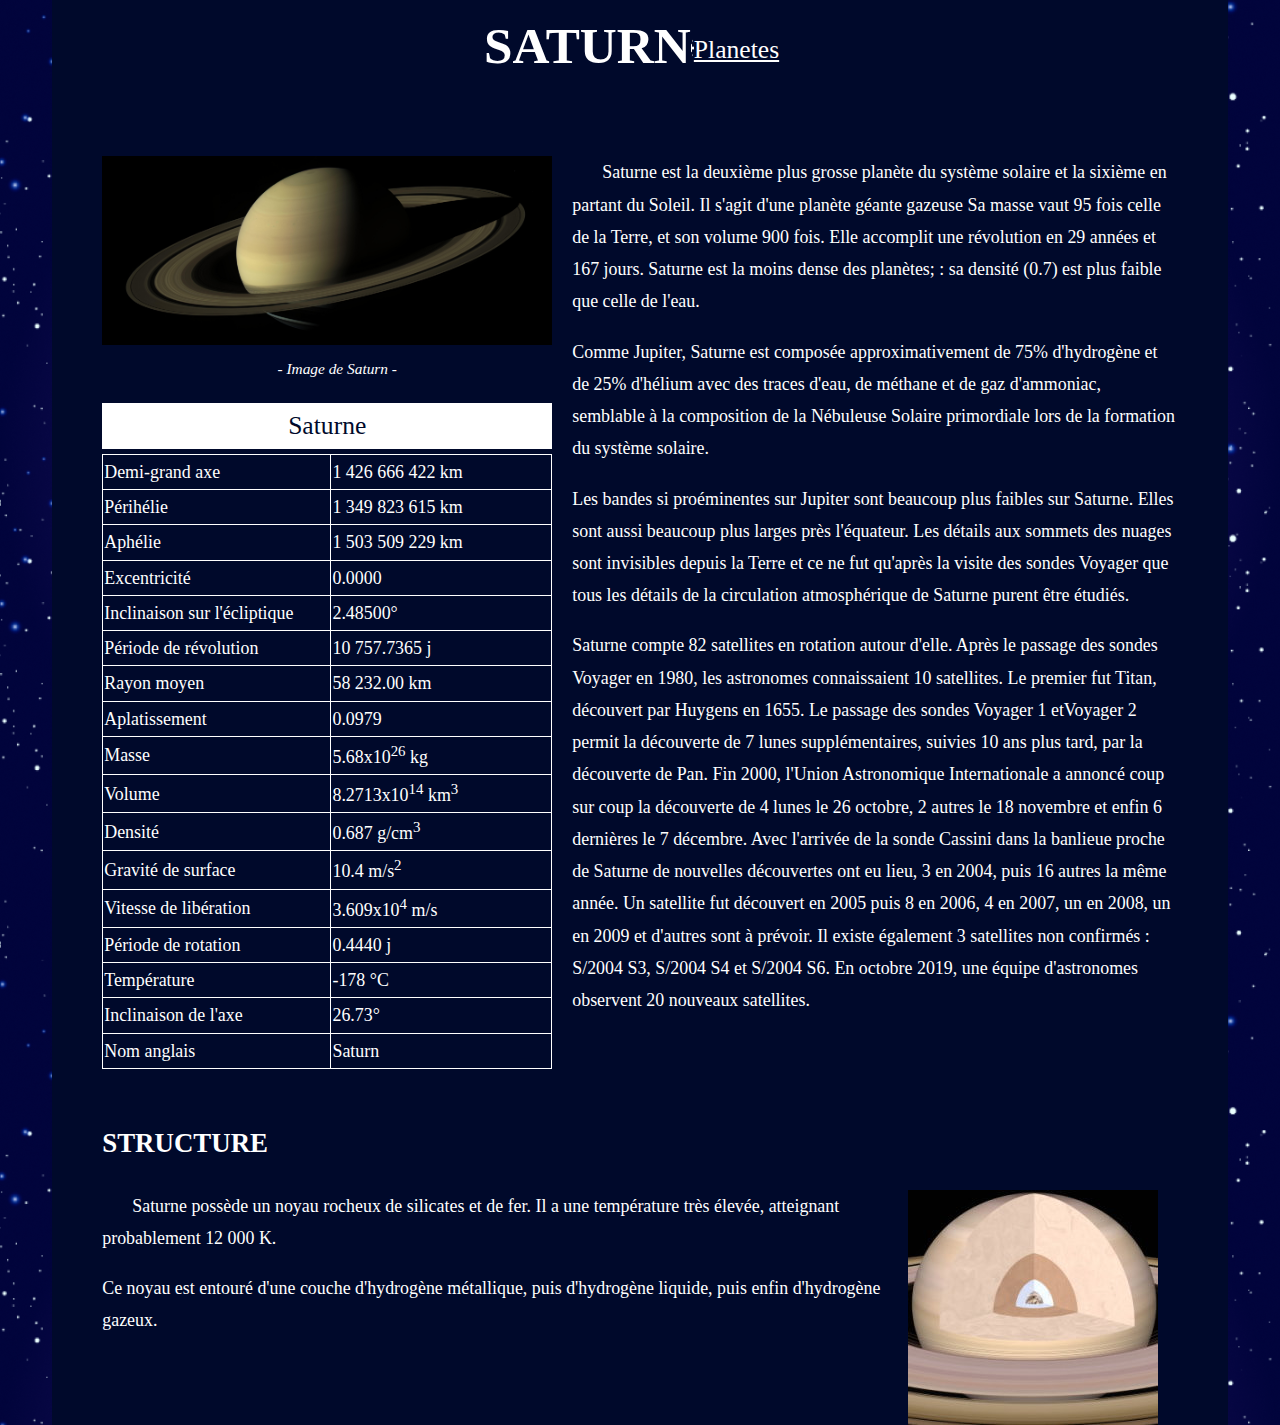
<file: projetWeb/template/planete/saturn.html>
<!DOCTYPE html>
<html lang="fr">

<head>
    <meta charset="UTF-8">
    <link rel="stylesheet" href="style.css">
    <title>Saturn</title>
</head>

<body>
    <header>
        <h1>SATURN</h1>
        <p align="left"><a href="../systeme.html#planetes"><img src="../img/arrow.png" width="3%" height="20px"alt="">Planetes</a></p>
    </header>
    <main>
        <section class="descraption">
            <aside>
                <figure>
                    <img src="../img/saturn4.jpg" alt="planete saturn" >
                    <figcaption>- Image de Saturn -</figcaption>
                </figure>
                <table >
                    <caption>Saturne</caption>
                    <tbody>
                        <tr >
                            <td>Demi-grand axe</td>
                            <td>1 426 666 422 km</td>
                        </tr>
                        <tr >
                            <td>Périhélie</td>
                            <td>1 349 823 615 km</td>
                        </tr>
                        <tr >
                            <td>Aphélie</td>
                            <td>1 503 509 229 km</td>
                        </tr>
                        <tr >
                            <td>Excentricité</td>
                            <td>0.0000</td>
                        </tr>
                        <tr >
                            <td>Inclinaison sur
                                    l'écliptique</td>
                            <td>2.48500°</td>
                        </tr>
                        <tr >
                            <td>Période de révolution</td>
                            <td>10 757.7365 j</td>
                        </tr>
                        <tr >
                            <td>Rayon moyen</td>
                            <td>58 232.00 km</td>
                        </tr>
                        <tr >
                            <td>Aplatissement</td>
                            <td>0.0979</td>
                        </tr>
                        <tr >
                            <td>Masse</td>
                            <td>5.68x10<sup>26</sup> kg</td>
                        </tr>
                        <tr >
                            <td>Volume</td>
                            <td>8.2713x10<sup>14</sup> km<sup>3</sup></td>
                        </tr>
                        <tr >
                            <td>Densité</td>
                            <td>0.687 g/cm<sup>3</sup></td>
                        </tr>
                        <tr >
                            <td>Gravité de surface</td>
                            <td>10.4 m/s<sup>2</sup></td>
                        </tr>
                        <tr >
                            <td>Vitesse de libération</td>
                            <td>3.609x10<sup>4</sup> m/s</td>
                        </tr>
                        <tr >
                            <td>Période de rotation</td>
                            <td>0.4440 j</td>
                        </tr>
                        <tr >
                            <td>Température</td>
                            <td>-178 °C</td>
                        </tr>
                        <tr >
                            <td>Inclinaison de l'axe</td>
                            <td>26.73°</td>
                        </tr>
                        <tr >
                            <td>Nom anglais</td>
                            <td>Saturn</td>
                        </tr>
                    </tbody>
                </table>

            </aside>
            <div>
                <p style=" text-indent: 30px;">
                    Saturne est la deuxième plus grosse planète du système solaire et la sixième en partant du Soleil.
                    Il s'agit d'une planète géante gazeuse Sa masse vaut 95 fois celle de la Terre, et son volume 900 fois. 
                      Elle accomplit une révolution en 29 années et 167 jours. 
                      Saturne est la moins dense des planètes; : sa densité (0.7) est plus faible que celle de l'eau.
                </p>
                <p >
                    Comme Jupiter, Saturne est composée approximativement de 75% d'hydrogène et de 25% d'hélium avec des
                    traces d'eau, de méthane et de gaz d'ammoniac, semblable à la composition de la Nébuleuse Solaire
                    primordiale lors de la formation du système solaire.
                </p>
                <p >
                    Les bandes si proéminentes sur Jupiter sont beaucoup plus faibles sur Saturne. Elles sont aussi
                    beaucoup plus larges près l'équateur. Les détails aux sommets des nuages sont invisibles depuis la
                    Terre et ce ne fut qu'après la visite des sondes Voyager que tous les détails de la circulation
                    atmosphérique de Saturne purent être étudiés.
                </p>
                <p >
                    Saturne compte 82 satellites en rotation autour d'elle. Après le passage des sondes Voyager en 1980,
                    les astronomes connaissaient 10 satellites. Le premier fut Titan, découvert par Huygens en 1655. Le
                    passage des sondes Voyager 1 etVoyager 2 permit la découverte
                    de 7 lunes supplémentaires, suivies 10 ans plus tard, par la découverte de Pan. Fin 2000, l'Union
                    Astronomique Internationale a annoncé coup sur coup la découverte de 4 lunes le 26 octobre, 2 autres
                    le 18 novembre et enfin 6 dernières le 7 décembre. Avec l'arrivée de la sonde 
                        Cassini dans la banlieue proche
                    de Saturne de nouvelles découvertes ont eu lieu, 3 en 2004, puis 16 autres la même année. Un
                    satellite fut découvert en 2005 puis 8 en 2006, 4 en 2007, un en 2008, un en 2009 et d'autres sont à
                    prévoir. Il existe également 3 satellites non confirmés : S/2004 S3, S/2004 S4 et S/2004 S6. En
                    octobre 2019, une équipe d'astronomes observent 20 nouveaux satellites.
                </p>

            </div>
        </section>
        <section>
            <h2>STRUCTURE</h2>
            <img src="../img/struc_saturne.jpg" alt="" align="right" style="margin-left: 20px; width: 250px;">
            <p style="text-indent: 30px;">

                Saturne possède un noyau rocheux de silicates et de fer. Il a une température très élevée, atteignant
                probablement 12 000 K.
            </p>
            <p>
                Ce noyau est entouré d'une couche d'hydrogène métallique, puis d'hydrogène liquide, puis enfin
                d'hydrogène gazeux.
            </p>

        </section>
    </main>
</body>

</html>
</file>
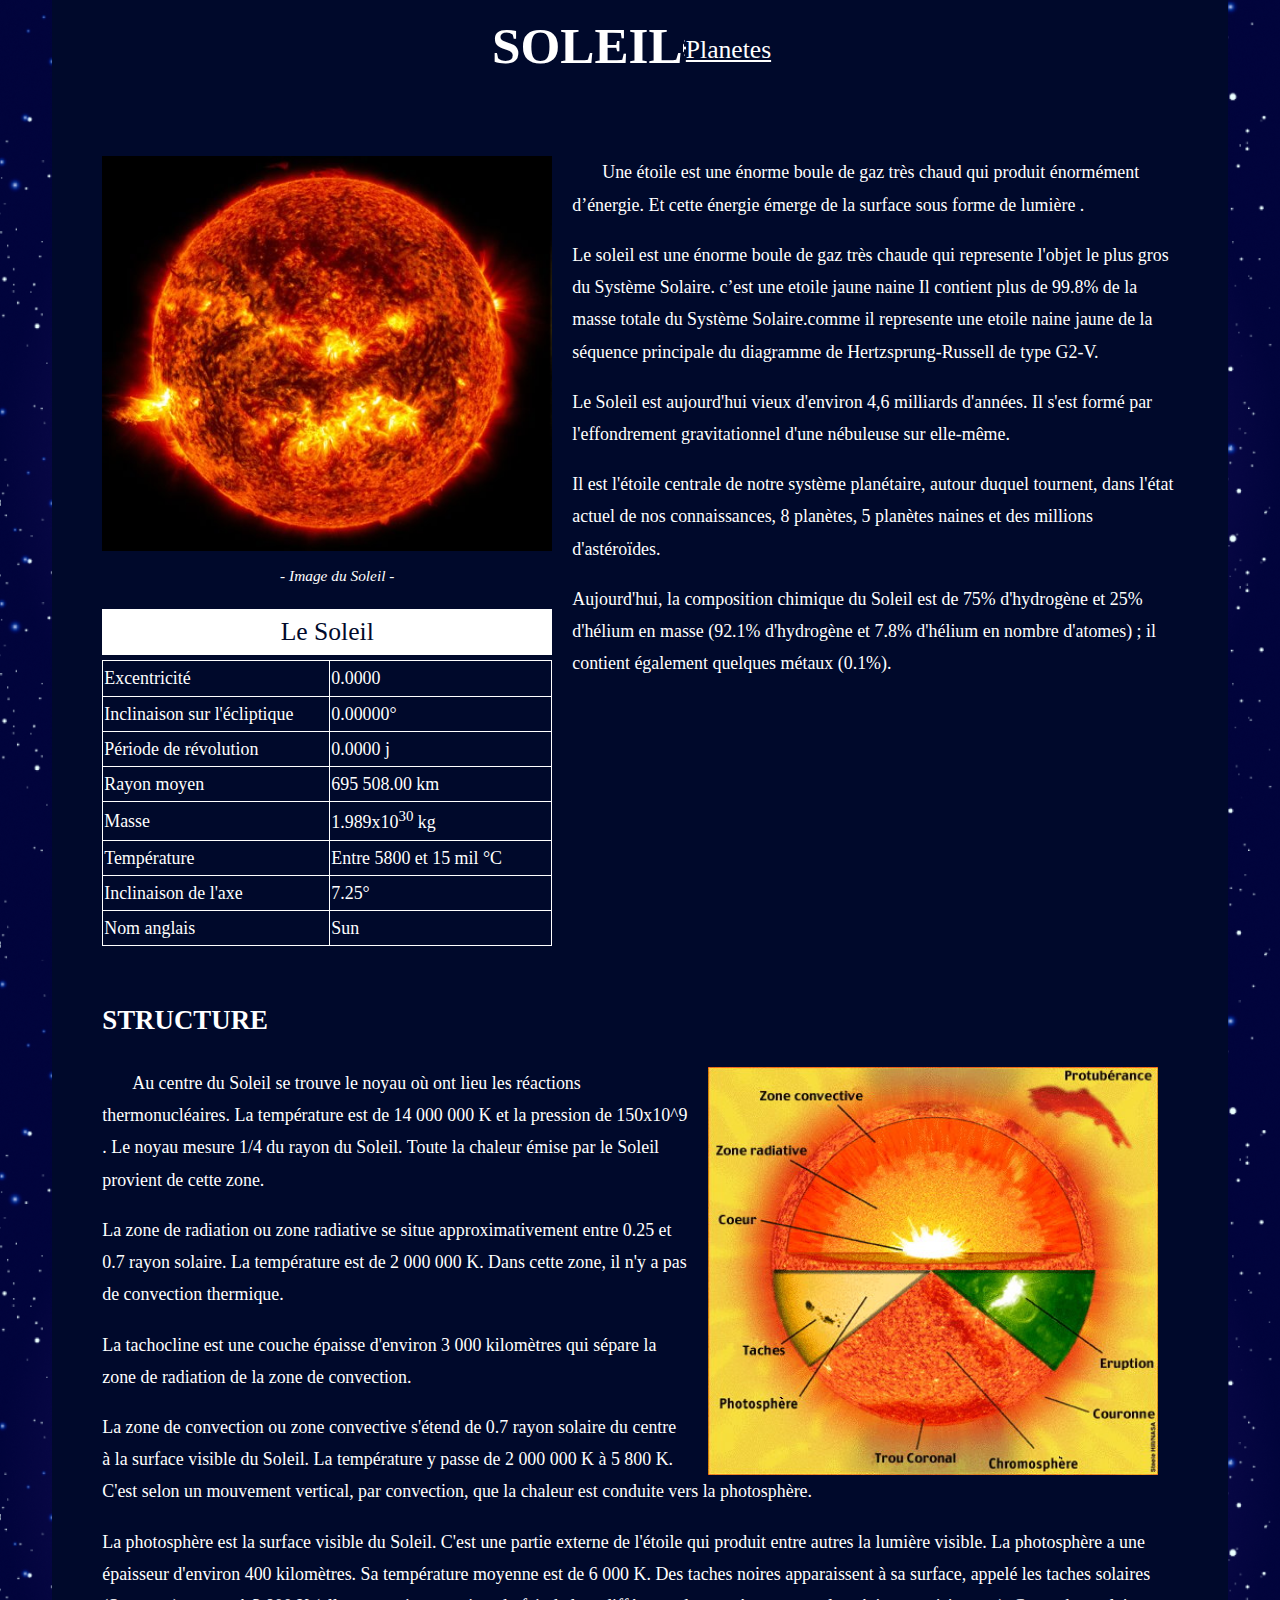
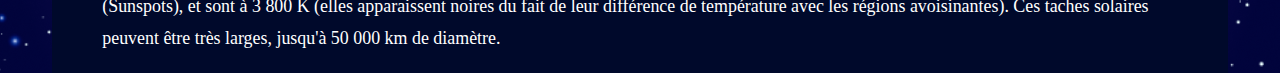
<file: projetWeb/template/planete/soleil.html>
<!DOCTYPE html>
<html lang="fr">
<head>
    <meta charset="UTF-8">
    <link rel="stylesheet" href="style.css">
    <title>Soleil</title>
</head>
<body>
     <!-- header qui content titre de la page et un lien pour retourner au systheme de navigation pour planete -->
    <header>
        <h1>SOLEIL</h1>
        <p align="left"><a href="../systeme.html#planetes"><img src="../img/arrow.png" width="3%" height="20px"alt="">Planetes</a></p>
    </header> 
    <main>
        <section class="descraption">
            <!-- une section description de sujet qui conten un aside avec mage et tableau -->
            <aside >
                <figure>
                    <img src="../img/soleil2.jpg" alt="">
                    <figcaption>- Image du Soleil -</figcaption>
                </figure>
                <table class="donnees" >
                    <caption>Le Soleil</caption>
                    <tbody>
                        <tr>
                            <td>Excentricité</td>
                            <td>0.0000</td>
                        </tr>
                        <tr>
                            <td>Inclinaison sur l'écliptique</td>
                            <td>0.00000°</td>
                        </tr>
                        <tr>
                            <td>Période de révolution</td>
                            <td>0.0000 j</td>
                        </tr>
                        <tr>
                            <td>Rayon moyen</td>
                            <td>695 508.00 km</td>
                        </tr>
                        <tr>
                            <td>Masse</td>
                            <td>1.989x10<sup>30</sup> kg</td>
                        </tr>
                        <tr>
                            <td>Température</td>
                            <td>Entre 5800 et 15 mil °C</td>
                        </tr>
                        <tr>
                            <td>Inclinaison de l'axe</td>
                            <td>7.25°</td>
                        </tr>
                        <tr>
                            <td>Nom anglais</td>
                            <td>Sun</td>
                        </tr>
                    </tbody>
                </table>            
            </aside>
            <div>
                <p style=" text-indent: 30px;">Une étoile est une énorme boule de gaz très chaud qui produit énormément d’énergie. Et cette énergie émerge de la surface sous forme de lumière .</p>
                <p>Le soleil est une énorme boule de gaz très chaude qui represente l'objet le plus gros du Système Solaire. c’est une etoile jaune naine  Il contient plus de 99.8% de la masse totale du Système Solaire.comme il represente une etoile naine  jaune de la séquence principale du diagramme de Hertzsprung-Russell de type G2-V.</p>
                <p>Le Soleil est aujourd'hui vieux d'environ 4,6 milliards d'années. Il s'est formé par l'effondrement gravitationnel d'une nébuleuse sur elle-même.
                </p>
                <p>Il est l'étoile centrale de notre système planétaire, autour duquel tournent, dans l'état actuel de nos connaissances, 8 planètes, 5 planètes naines et des millions d'astéroïdes.
                </p>
                <p>Aujourd'hui, la composition chimique du Soleil est de 75% d'hydrogène et 25% d'hélium en masse (92.1% d'hydrogène et 7.8% d'hélium en nombre d'atomes) ; il contient également quelques métaux (0.1%).
                </p>
            </div>
        </section>
        <!-- une section structure qui contien une image et des paragrapges -->
        <section>
                <h2>STRUCTURE</h2>
                <img src="../img/soleil3.jpg" alt="" align="right" style="margin-left: 20px;">
                <p style="text-indent: 30px;">Au centre du Soleil se trouve le noyau où ont lieu les réactions thermonucléaires. La température est de 14 000 000 K et la pression de 150x10^9 . Le noyau mesure 1/4 du rayon du Soleil. Toute la chaleur émise par le Soleil provient de cette zone.
                </p>
                <p>La zone de radiation ou zone radiative se situe approximativement entre 0.25 et 0.7 rayon solaire. La température est de 2 000 000 K. Dans cette zone, il n'y a pas de convection thermique.</p>
                <p>La tachocline est une couche épaisse d'environ 3 000 kilomètres qui sépare la zone de radiation de la zone de convection.
                </p>
                <p>La zone de convection ou zone convective s'étend de 0.7 rayon solaire du centre à la surface visible du Soleil. La température y passe de 2 000 000 K à 5 800 K. C'est selon un mouvement vertical, par convection, que la chaleur est conduite vers la photosphère.
                </p>
                <p>La photosphère est la surface visible du Soleil. C'est une partie externe de l'étoile qui produit entre autres la lumière visible. La photosphère a une épaisseur d'environ 400 kilomètres. Sa température moyenne est de 6 000 K. Des taches noires apparaissent à sa surface, appelé les taches solaires (Sunspots), et sont à 3 800 K (elles apparaissent noires du fait de leur différence de température avec les régions avoisinantes). Ces taches solaires peuvent être très larges, jusqu'à 50 000 km de diamètre.
                </p>
        </section>
    </main>   
</body>
</html>
</file>
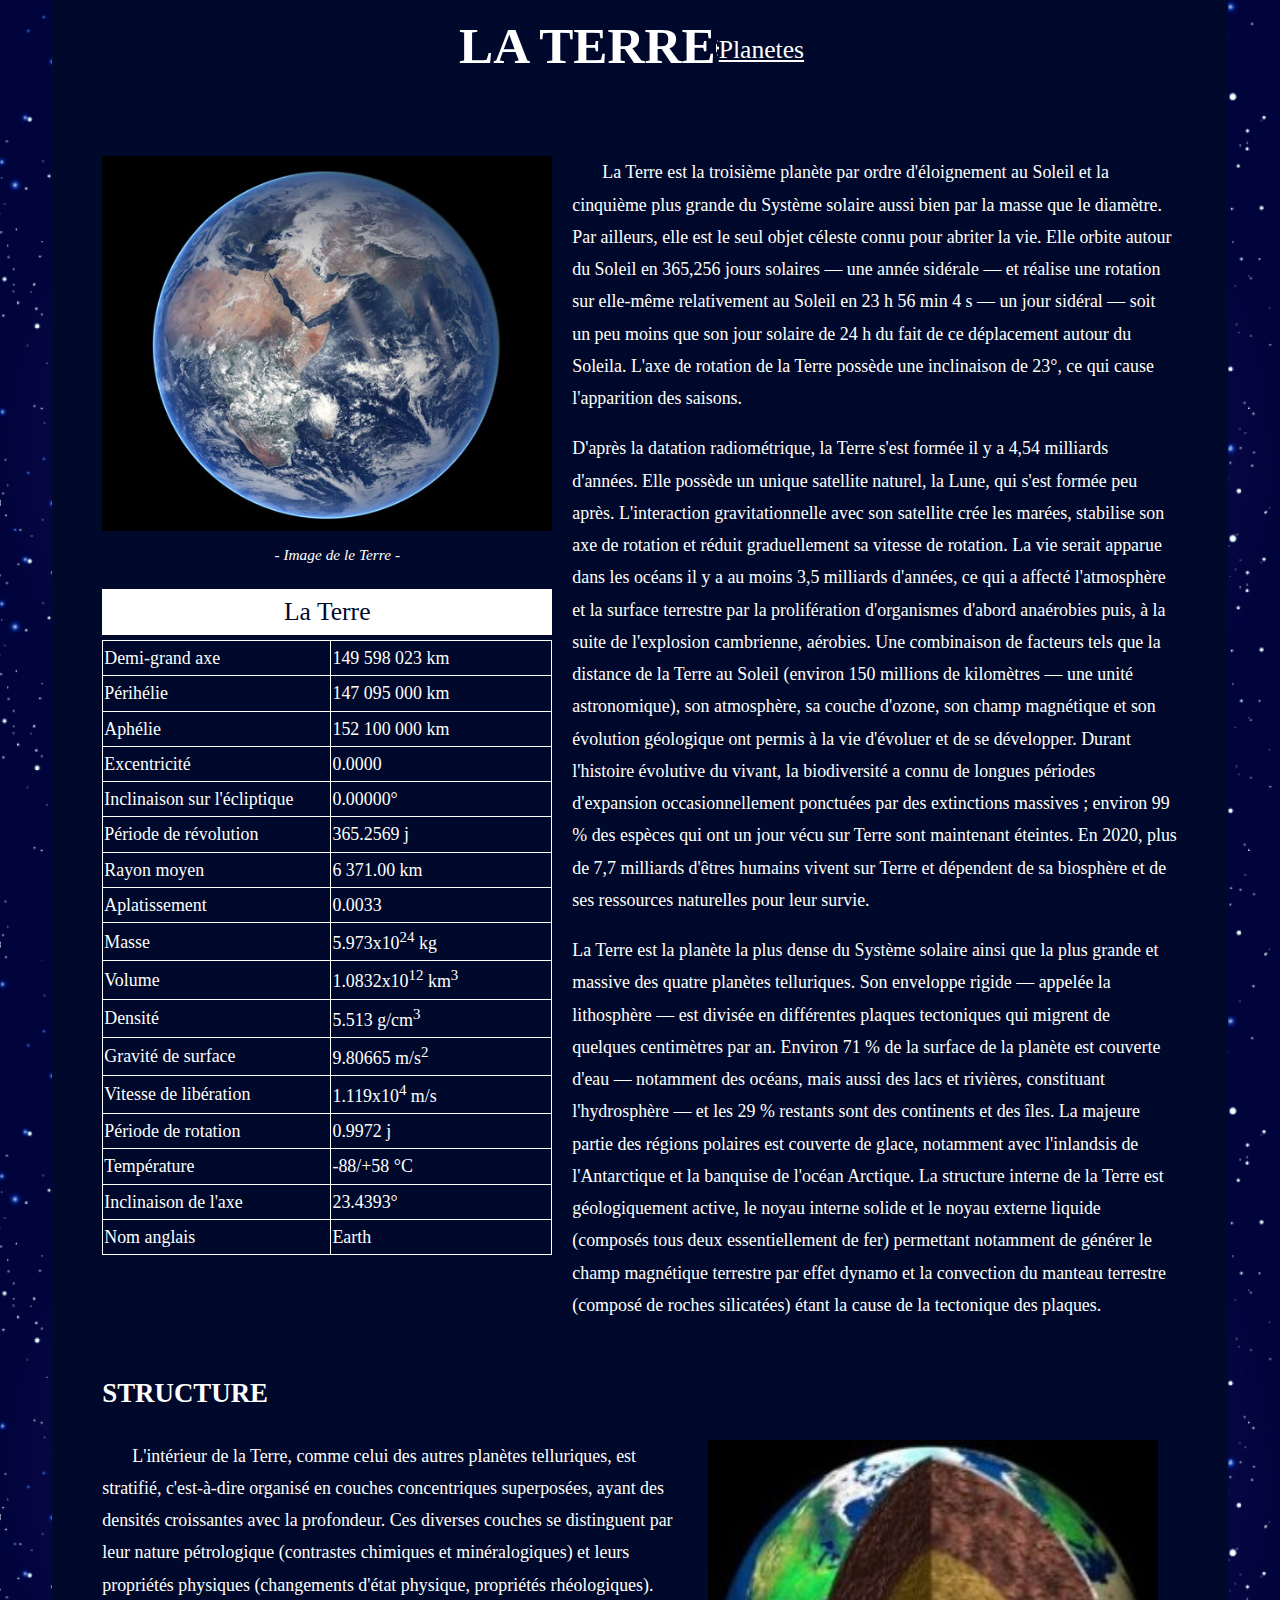
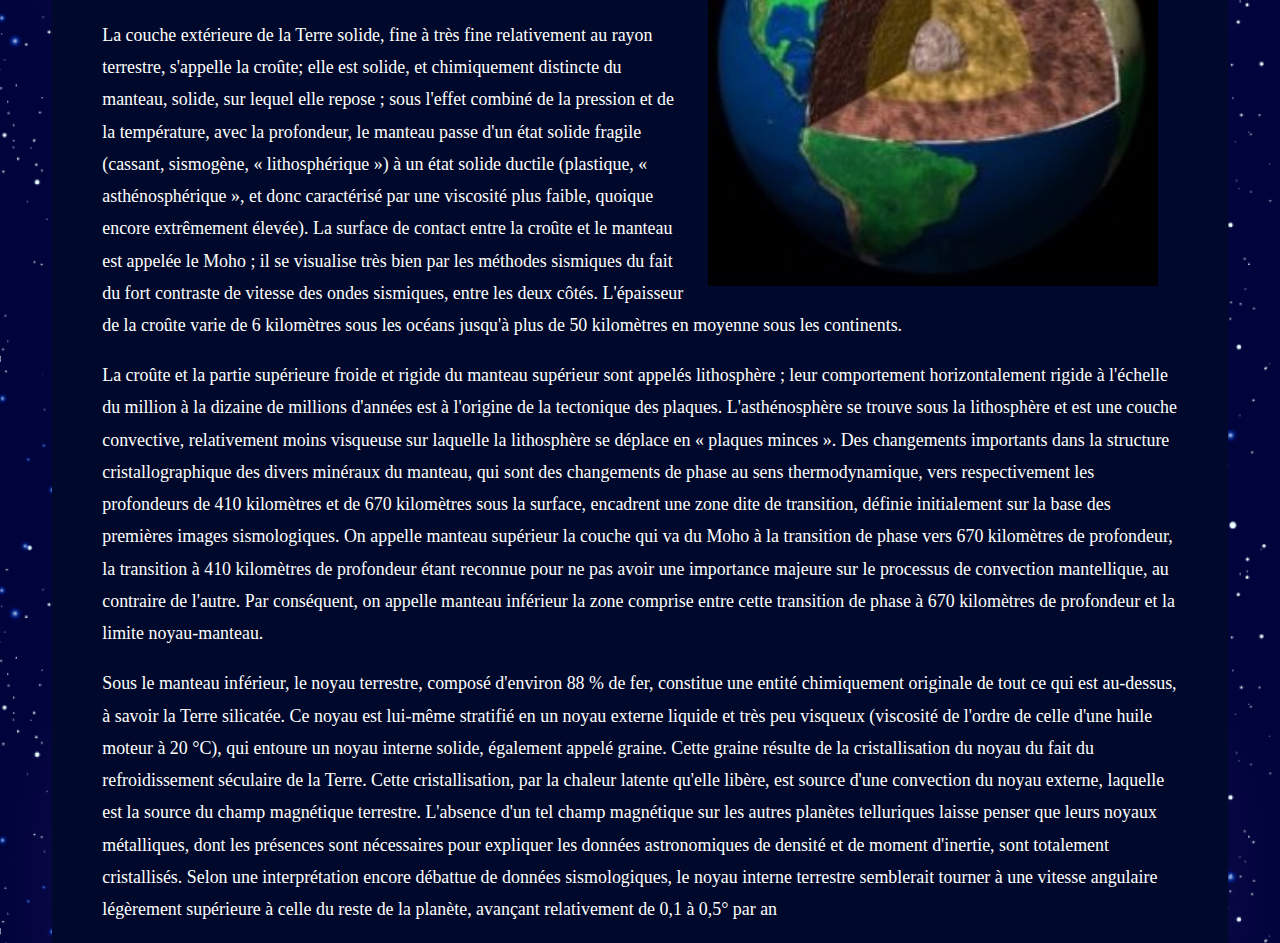
<file: projetWeb/template/planete/terre.html>
<!DOCTYPE html>
<html lang="fr">
<head>
    <meta charset="UTF-8">
    <link rel="stylesheet" href="style.css">
    <title>La Terre</title>
</head>
<body>
      <!-- header qui content titre de la page et un lien pour retourner au systheme de navigation pour planete -->
    <header>
        <h1>LA TERRE</h1>
        <p align="left"><a href="../systeme.html#planetes"><img src="../img/arrow.png" width="3%" height="20px"alt="">Planetes</a></p>
    </header> 
    <main>
        <!-- une section description de sujet qui conten un aside avec mage et tableau -->
        <section class="descraption">
            <aside >
                <figure>
                    <img src="../img/terre2.jpg" alt="">
                    <figcaption>- Image de le Terre -</figcaption>
                </figure>
                <table >
                    <caption>La Terre</caption>
                    <tbody>
                        <tr >
                            <td>Demi-grand axe</td>
                            <td>149 598 023 km</td>
                        </tr>
                        <tr>
                            <td>Périhélie</td>
                            <td>147 095 000 km</td>
                        </tr>
                        <tr >
                            <td>Aphélie</td>
                            <td>152 100 000 km</td>
                        </tr>
                        <tr>
                            <td>Excentricité</td>
                            <td>0.0000</td>
                        </tr>
                        <tr>
                            <td>Inclinaison sur l'écliptique</td>
                            <td>0.00000°</td>
                        </tr>
                        <tr >
                            <td>Période de révolution</td>
                            <td>365.2569 j</td>
                        </tr>
                        <tr>
                            <td>Rayon moyen</td>
                            <td>6 371.00 km</td>
                        </tr>
                        <tr>
                            <td>Aplatissement</td>
                            <td>0.0033</td>
                        </tr>
                        <tr >
                            <td>Masse</td>
                            <td>5.973x10<sup>24</sup> kg</td>
                        </tr>
                        <tr >
                            <td>Volume</td>
                            <td>1.0832x10<sup>12</sup> km<sup>3</sup></td>
                        </tr>
                        <tr >
                            <td>Densité</td>
                            <td>5.513 g/cm<sup>3</sup></td>
                        </tr>
                        <tr >
                            <td>Gravité de surface</td>
                            <td>9.80665 m/s<sup>2</sup></td>
                        </tr>
                        <tr>
                            <td>Vitesse de libération</td>
                            <td>1.119x10<sup>4</sup> m/s</td>
                        </tr>
                        <tr >
                            <td>Période de rotation</td>
                            <td>0.9972 j</td>
                        </tr>
                        <tr >
                            <td>Température</td>
                            <td>-88/+58 °C</td>
                        </tr>
                        <tr >
                            <td>Inclinaison de l'axe</td>
                            <td>23.4393°</td>
                        </tr>
                        <tr >
                            <td>Nom anglais</td>
                            <td>Earth</td>
                        </tr>
                    </tbody>
                </table>
            </aside>
            <div>
                <p style=" text-indent: 30px;">La Terre est la troisième planète par ordre d'éloignement au Soleil et la cinquième plus grande du Système solaire aussi bien par la masse que le diamètre. Par ailleurs, elle est le seul objet céleste connu pour abriter la vie. Elle orbite autour du Soleil en 365,256 jours solaires — une année sidérale — et réalise une rotation sur elle-même relativement au Soleil en 23 h 56 min 4 s — un jour sidéral — soit un peu moins que son jour solaire de 24 h du fait de ce déplacement autour du Soleila. L'axe de rotation de la Terre possède une inclinaison de 23°, ce qui cause l'apparition des saisons.
                </p>
                <p>D'après la datation radiométrique, la Terre s'est formée il y a 4,54 milliards d'années. Elle possède un unique satellite naturel, la Lune, qui s'est formée peu après. L'interaction gravitationnelle avec son satellite crée les marées, stabilise son axe de rotation et réduit graduellement sa vitesse de rotation. La vie serait apparue dans les océans il y a au moins 3,5 milliards d'années, ce qui a affecté l'atmosphère et la surface terrestre par la prolifération d'organismes d'abord anaérobies puis, à la suite de l'explosion cambrienne, aérobies. Une combinaison de facteurs tels que la distance de la Terre au Soleil (environ 150 millions de kilomètres — une unité astronomique), son atmosphère, sa couche d'ozone, son champ magnétique et son évolution géologique ont permis à la vie d'évoluer et de se développer. Durant l'histoire évolutive du vivant, la biodiversité a connu de longues périodes d'expansion occasionnellement ponctuées par des extinctions massives ; environ 99 % des espèces qui ont un jour vécu sur Terre sont maintenant éteintes. En 2020, plus de 7,7 milliards d'êtres humains vivent sur Terre et dépendent de sa biosphère et de ses ressources naturelles pour leur survie.
                </p>
                <p>La Terre est la planète la plus dense du Système solaire ainsi que la plus grande et massive des quatre planètes telluriques. Son enveloppe rigide — appelée la lithosphère — est divisée en différentes plaques tectoniques qui migrent de quelques centimètres par an. Environ 71 % de la surface de la planète est couverte d'eau — notamment des océans, mais aussi des lacs et rivières, constituant l'hydrosphère — et les 29 % restants sont des continents et des îles. La majeure partie des régions polaires est couverte de glace, notamment avec l'inlandsis de l'Antarctique et la banquise de l'océan Arctique. La structure interne de la Terre est géologiquement active, le noyau interne solide et le noyau externe liquide (composés tous deux essentiellement de fer) permettant notamment de générer le champ magnétique terrestre par effet dynamo et la convection du manteau terrestre (composé de roches silicatées) étant la cause de la tectonique des plaques.
                </p>
            </div>
        </section>
        <!-- une section structure qui contien une image et des paragrapges -->
        <section>
                <h2>STRUCTURE</h2>
                <img src="../img/terre3.jpg" alt="" align="right" style="margin-left: 20px;">
                <p style="text-indent: 30px;"> L'intérieur de la Terre, comme celui des autres planètes telluriques, est stratifié, c'est-à-dire organisé en couches concentriques superposées, ayant des densités croissantes avec la profondeur. Ces diverses couches se distinguent par leur nature pétrologique (contrastes chimiques et minéralogiques) et leurs propriétés physiques (changements d'état physique, propriétés rhéologiques).
                </p>
                <p>La couche extérieure de la Terre solide, fine à très fine relativement au rayon terrestre, s'appelle la croûte; elle est solide, et chimiquement distincte du manteau, solide, sur lequel elle repose ; sous l'effet combiné de la pression et de la température, avec la profondeur, le manteau passe d'un état solide fragile (cassant, sismogène, « lithosphérique ») à un état solide ductile (plastique, « asthénosphérique », et donc caractérisé par une viscosité plus faible, quoique encore extrêmement élevée). La surface de contact entre la croûte et le manteau est appelée le Moho ; il se visualise très bien par les méthodes sismiques du fait du fort contraste de vitesse des ondes sismiques, entre les deux côtés. L'épaisseur de la croûte varie de 6 kilomètres sous les océans jusqu'à plus de 50 kilomètres en moyenne sous les continents.
                </p>
                <p>La croûte et la partie supérieure froide et rigide du manteau supérieur sont appelés lithosphère ; leur comportement horizontalement rigide à l'échelle du million à la dizaine de millions d'années est à l'origine de la tectonique des plaques. L'asthénosphère se trouve sous la lithosphère et est une couche convective, relativement moins visqueuse sur laquelle la lithosphère se déplace en « plaques minces ». Des changements importants dans la structure cristallographique des divers minéraux du manteau, qui sont des changements de phase au sens thermodynamique, vers respectivement les profondeurs de 410 kilomètres et de 670 kilomètres sous la surface, encadrent une zone dite de transition, définie initialement sur la base des premières images sismologiques. On appelle manteau supérieur la couche qui va du Moho à la transition de phase vers 670 kilomètres de profondeur, la transition à 410 kilomètres de profondeur étant reconnue pour ne pas avoir une importance majeure sur le processus de convection mantellique, au contraire de l'autre. Par conséquent, on appelle manteau inférieur la zone comprise entre cette transition de phase à 670 kilomètres de profondeur et la limite noyau-manteau.
                </p>
                <p>Sous le manteau inférieur, le noyau terrestre, composé d'environ 88 % de fer, constitue une entité chimiquement originale de tout ce qui est au-dessus, à savoir la Terre silicatée. Ce noyau est lui-même stratifié en un noyau externe liquide et très peu visqueux (viscosité de l'ordre de celle d'une huile moteur à 20 °C), qui entoure un noyau interne solide, également appelé graine. Cette graine résulte de la cristallisation du noyau du fait du refroidissement séculaire de la Terre. Cette cristallisation, par la chaleur latente qu'elle libère, est source d'une convection du noyau externe, laquelle est la source du champ magnétique terrestre. L'absence d'un tel champ magnétique sur les autres planètes telluriques laisse penser que leurs noyaux métalliques, dont les présences sont nécessaires pour expliquer les données astronomiques de densité et de moment d'inertie, sont totalement cristallisés. Selon une interprétation encore débattue de données sismologiques, le noyau interne terrestre semblerait tourner à une vitesse angulaire légèrement supérieure à celle du reste de la planète, avançant relativement de 0,1 à 0,5° par an
                </p>
        </section>
    </main>   
</body>
</html>
</file>
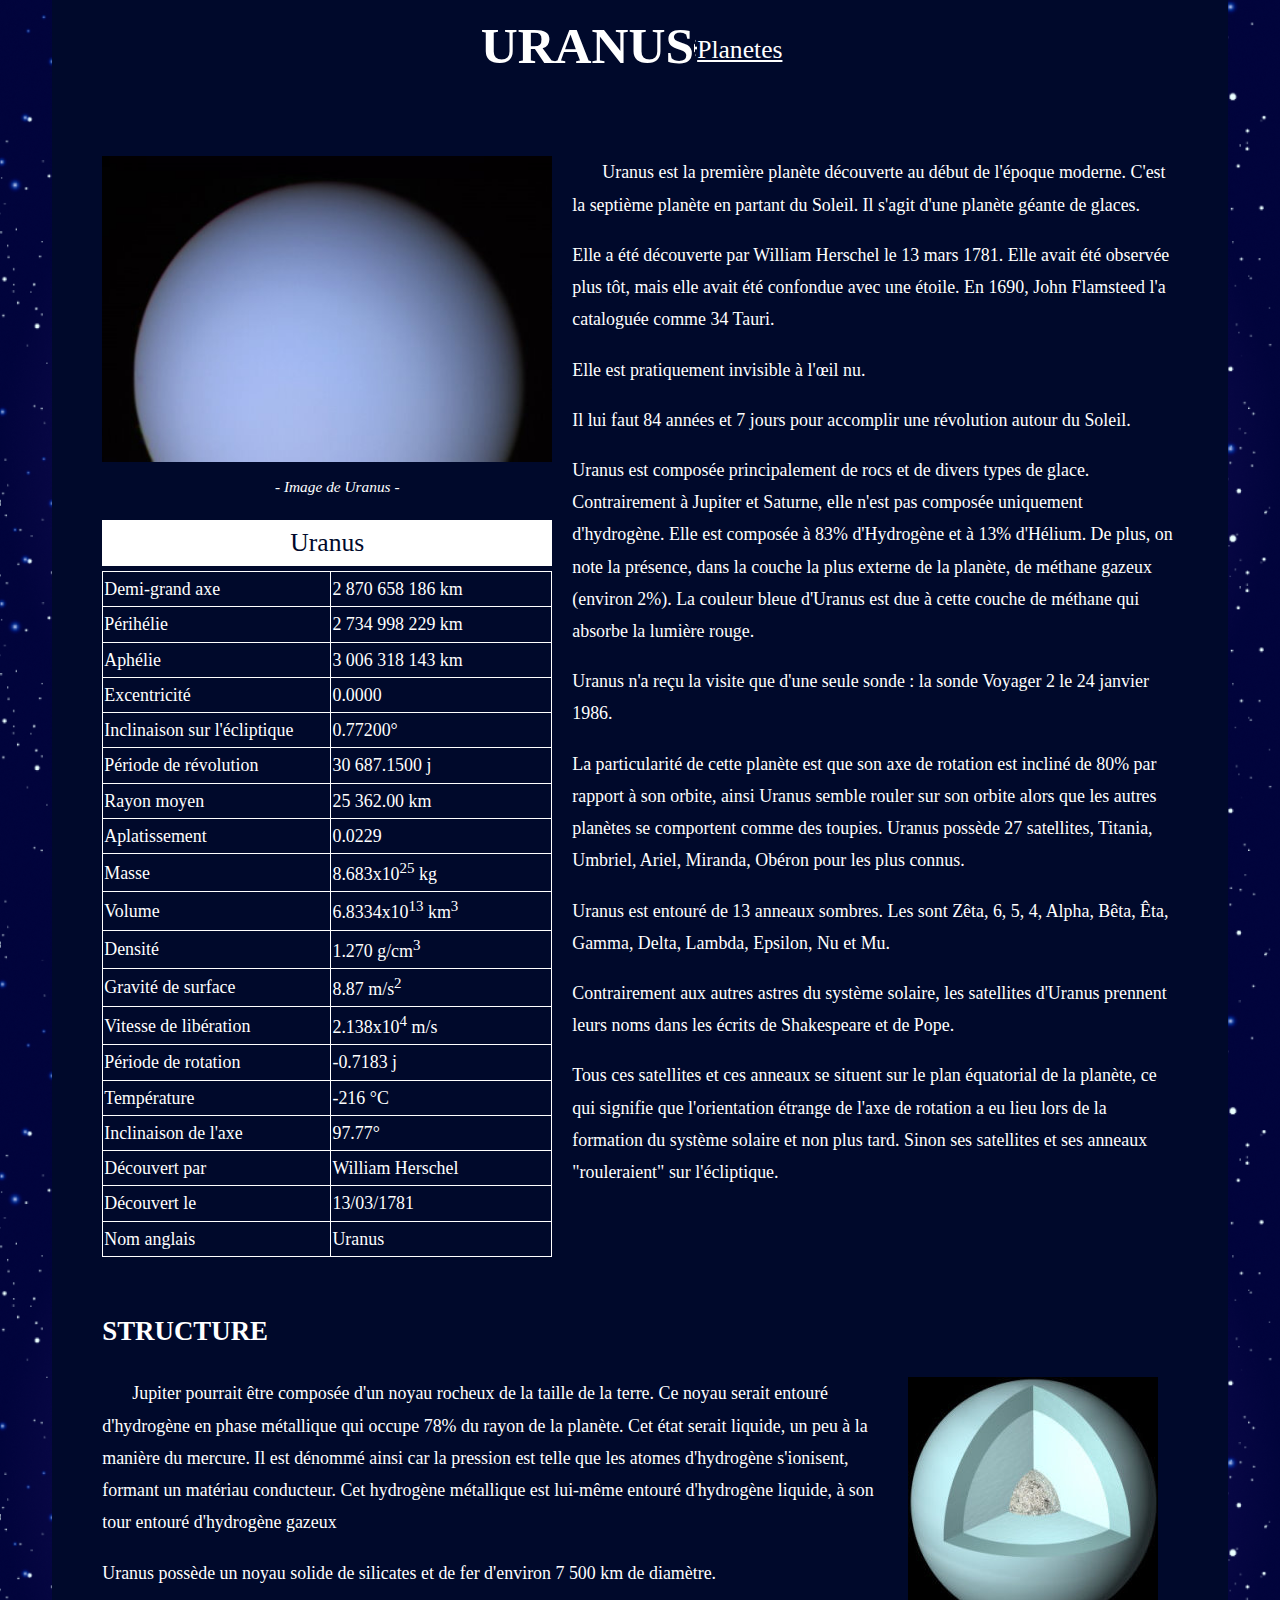
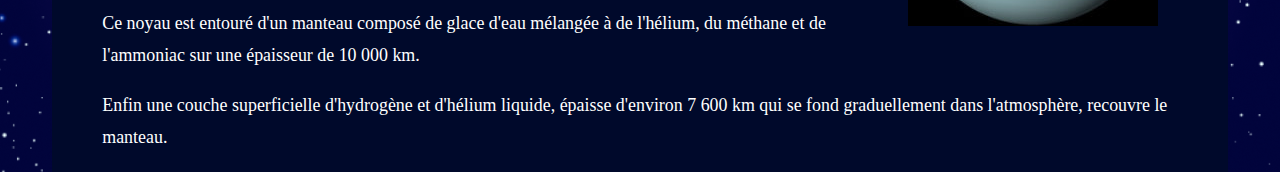
<file: projetWeb/template/planete/uranus.html>
<!DOCTYPE html>
<html lang="fr">
<head>
    <meta charset="UTF-8">
    <link rel="stylesheet" href="style.css">
    <title>Uranus</title>
</head>
<body>
     <!-- header qui content titre de la page et un lien pour retourner au systheme de navigation pour planete -->
    <header>
        <h1>URANUS</h1>
        <p align="left"><a href="../systeme.html#planetes"><img src="../img/arrow.png" width="3%" height="20px"alt="">Planetes</a></p>
    </header> 
    <main>
<!-- une section description de sujet qui conten un aside avec mage et tableau -->
       
        <section class="descraption">
            <aside >
                <figure>
                    <img src="../img/uranus2.jpg" alt="">
                    <figcaption>- Image de Uranus -</figcaption>
                </figure>
                <table class="donnees">
                    <caption>Uranus</caption>
                    <tbody>
                        <tr >
                            <td>Demi-grand axe</td>
                            <td>2 870 658 186 km</td>
                        </tr>
                        <tr >
                            <td>Périhélie</td>
                            <td>2 734 998 229 km</td>
                        </tr>
                        <tr >
                            <td>Aphélie</td>
                            <td>3 006 318 143 km</td>
                        </tr>
                        <tr >
                            <td>Excentricité</td>
                            <td>0.0000</td>
                        </tr>
                        <tr >
                            <td>Inclinaison sur l'écliptique</td>
                            <td>0.77200°</td>
                        </tr>
                        <tr >
                            <td>Période de révolution</td>
                            <td>30 687.1500 j</td>
                        </tr>
                        <tr >
                            <td>Rayon moyen</td>
                            <td>25 362.00 km</td>
                        </tr>
                        <tr >
                            <td>Aplatissement</td>
                            <td>0.0229</td>
                        </tr>
                        <tr >
                            <td>Masse</td>
                            <td>8.683x10<sup>25</sup> kg</td>
                        </tr>
                        <tr >
                            <td>Volume</td>
                            <td>6.8334x10<sup>13</sup> km<sup>3</sup></td>
                        </tr><tr >
                            <td>Densité</td>
                            <td>1.270 g/cm<sup>3</sup></td>
                        </tr>
                        <tr >
                            <td>Gravité de surface</td>
                            <td>8.87 m/s<sup>2</sup></td>
                        </tr>
                        <tr >
                            <td>Vitesse de libération</td>
                            <td>2.138x10<sup>4</sup> m/s</td>
                        </tr>
                        <tr >
                            <td>Période de rotation</td>
                            <td>-0.7183 j</td>
                        </tr>
                        <tr >
                            <td>Température</td>
                            <td>-216 °C</td>
                        </tr>
                        <tr >
                            <td>Inclinaison de l'axe</td>
                            <td>97.77°</td>
                        </tr>
                        <tr >
                            <td>Découvert par</td>
                            <td>William Herschel</td>
                        </tr>
                        <tr >
                            <td>Découvert le</td>
                            <td>13/03/1781</td>
                        </tr>
                        <tr >
                            <td>Nom anglais</td>
                            <td>Uranus</td>
                        </tr>
                    </tbody>
                </table>

            </aside>
            <div>
                <p style="text-indent: 30px;">Uranus est la première planète découverte au début de l'époque moderne. C'est la septième planète en partant du Soleil. Il s'agit d'une planète géante de glaces.
                </p>
                <p>Elle a été découverte par William Herschel le 13 mars 1781. Elle avait été observée plus tôt, mais elle avait été confondue avec une étoile. En 1690, John Flamsteed l'a cataloguée comme 34 Tauri.
                </p>
                <p>Elle est pratiquement invisible à l'œil nu.
                </p>
                <p>Il lui faut 84 années et 7 jours pour accomplir une révolution autour du Soleil.
                </p>
                <p>Uranus est composée principalement de rocs et de divers types de glace. Contrairement à Jupiter et Saturne, elle n'est pas composée uniquement d'hydrogène. Elle est composée à 83% d'Hydrogène et à 13% d'Hélium. De plus, on note la présence, dans la couche la plus externe de la planète, de méthane gazeux (environ 2%). La couleur bleue d'Uranus est due à cette couche de méthane qui absorbe la lumière rouge.
                </p>
                <p> Uranus n'a reçu la visite que d'une seule sonde : la sonde Voyager 2 le 24 janvier 1986.
                </p>
                <p>La particularité de cette planète est que son axe de rotation est incliné de 80% par rapport à son orbite, ainsi Uranus semble rouler sur son orbite alors que les autres planètes se comportent comme des toupies. Uranus possède 27 satellites, Titania, Umbriel, Ariel, Miranda, Obéron pour les plus connus.
                </p>
                <p>Uranus est entouré de 13 anneaux  sombres. Les  sont Zêta, 6, 5, 4, Alpha, Bêta, Êta, Gamma, Delta, Lambda, Epsilon, Nu et Mu.
                </p>
                <p>Contrairement aux autres astres du système solaire, les satellites d'Uranus prennent leurs noms dans les écrits de Shakespeare et de Pope.
                </p>
                <p>Tous ces satellites et ces anneaux se situent sur le plan équatorial de la planète, ce qui signifie que l'orientation étrange de l'axe de rotation a eu lieu lors de la formation du système solaire et non plus tard. Sinon ses satellites et ses anneaux &quot;rouleraient&quot; sur l'écliptique.
                </p>
            </div>
        </section>
        <!-- une section structure qui contien une image et des paragrapges -->
        <section>
                <h2>STRUCTURE</h2>
                <img src="../img/uranus3.jpg" alt="" align="right" style="margin-left: 20px; width: 250px;">
                <p style="text-indent: 30px;"> Jupiter pourrait être composée d'un noyau rocheux de la taille de la terre. Ce noyau serait entouré d'hydrogène en phase métallique qui occupe 78% du rayon de la planète. Cet état serait liquide, un peu à la manière du mercure. Il est dénommé ainsi car la pression est telle que les atomes d'hydrogène s'ionisent, formant un matériau conducteur. Cet hydrogène métallique est lui-même entouré d'hydrogène liquide, à son tour entouré d'hydrogène gazeux
                </p>
                <p>Uranus possède un noyau solide de silicates et de fer d'environ 7 500 km de diamètre.
                </p>
                <p>Ce noyau est entouré d'un manteau composé de glace d'eau mélangée à de l'hélium, du méthane et de l'ammoniac sur une épaisseur de 10 000 km.
                </p>
                <p>Enfin une couche superficielle d'hydrogène et d'hélium liquide, épaisse d'environ 7 600 km qui se fond graduellement dans l'atmosphère, recouvre le manteau.
                </p>
        </section>
    </main>   
</body>
</html>
</file>
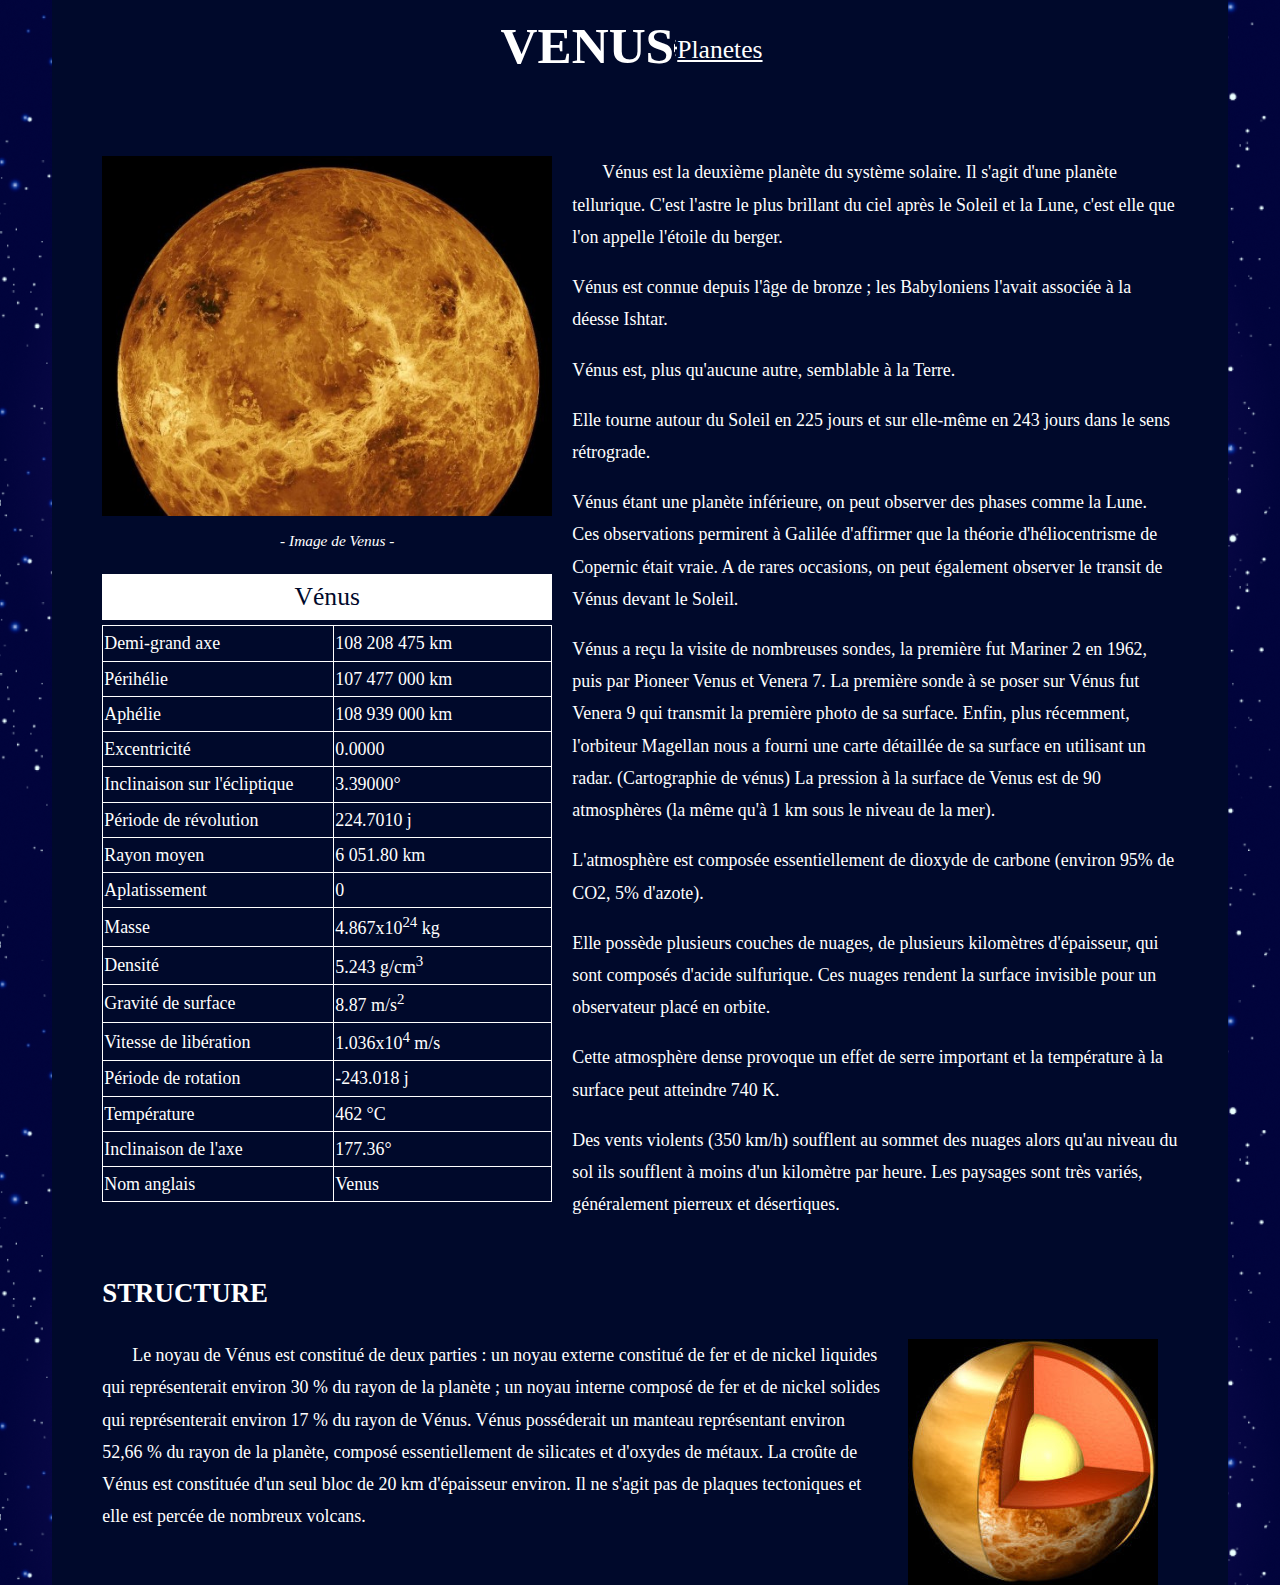
<file: projetWeb/template/planete/venus.html>
<!DOCTYPE html>
<html lang="fr">
<head>
    <meta charset="UTF-8">
    <link rel="stylesheet" href="style.css">
    <title>Venus</title>
</head>
<body>
    <!-- header qui content titre de la page et un lien pour retourner au systheme de navigation pour planete -->
    <header>
        <h1>VENUS</h1>
        <p align="left"><a href="../systeme.html#planetes"><img src="../img/arrow.png" width="3%" height="20px"alt="">Planetes</a></p>
    </header> 
    <main>
        <!-- une section description de sujet qui conten un aside avec mage et tableau -->
        <section class="descraption">
            <aside >
                <figure>
                    <img src="../img/venus2.jpg" alt="">
                    <figcaption>- Image de Venus -</figcaption>
                </figure>
                <table>
                    <caption>Vénus</caption>
                    <tbody>
                        <tr >
                            <td>Demi-grand axe</td>
                            <td>108 208 475 km</td>
                        </tr>
                        <tr >
                            <td>Périhélie</td>
                            <td>107 477 000 km</td>
                        </tr>
                        <tr >
                            <td>Aphélie</td>
                            <td>108 939 000 km</td>
                        </tr>
                        <tr>
                            <td>Excentricité</td>
                            <td>0.0000</td>
                        </tr>
                        <tr >
                            <td>Inclinaison sur l'écliptique</td>
                            <td>3.39000°</td>
                        </tr>
                        <tr>
                            <td>Période de révolution</td>
                            <td>224.7010 j</td>
                        </tr>
                        <tr >
                            <td>Rayon moyen</td>
                            <td>6 051.80 km</td>
                        </tr>
                        <tr>
                            <td>Aplatissement</td>
                            <td>0</td>
                        </tr>
                        <tr >
                            <td>Masse</td>
                            <td>4.867x10<sup>24</sup> kg</td>
                        </tr>
                        <tr>
                            <td>Densité</td>
                            <td>5.243 g/cm<sup>3</sup></td>
                        </tr>
                        <tr >
                            <td>Gravité de surface</td>
                            <td>8.87 m/s<sup>2</sup></td>
                        </tr>
                        <tr>
                            <td>Vitesse de libération</td>
                            <td>1.036x10<sup>4</sup> m/s</td>
                        </tr>
                        <tr>
                            <td>Période de rotation</td>
                            <td>-243.018 j</td>
                        </tr>
                        <tr >
                            <td>Température</td>
                            <td>462 °C</td>
                        </tr>
                        <tr >
                            <td>Inclinaison de l'axe</td>
                            <td>177.36°</td>
                        </tr>
                        <tr >
                            <td>Nom anglais</td>
                            <td>Venus</td>
                        </tr>
                    </tbody>
                </table>
            </aside>
            <div>
                <p style=" text-indent: 30px;"> Vénus est la deuxième planète du système solaire. Il s'agit d'une planète tellurique.
                    C'est l'astre le plus brillant du ciel après le Soleil et la Lune, c'est elle que l'on
                    appelle l'étoile du berger.
                </p>
                <p>Vénus est connue depuis l'âge de bronze ; les Babyloniens l'avait associée à la
                    déesse Ishtar.
                </p>
                <p>Vénus est, plus qu'aucune autre, semblable à la Terre.
                </p>
                <p>Elle tourne autour du Soleil en 225 jours et sur elle-même en 243 jours dans le
                    sens rétrograde.
                </p>
                <p>Vénus étant une planète inférieure, on peut observer des phases comme la Lune. Ces observations
                    permirent à Galilée d'affirmer que la théorie d'héliocentrisme de Copernic était vraie. A de rares
                    occasions, on peut également observer le transit de Vénus devant le Soleil.
                </p>
                <p>Vénus a reçu la visite de nombreuses sondes, la première fut Mariner 2 en 1962, puis par Pioneer Venus
                    et Venera 7. La première sonde à se poser sur Vénus fut Venera 9 qui transmit la première photo de sa
                    surface. Enfin, plus récemment, l'orbiteur Magellan nous a fourni une carte détaillée de sa surface en
                    utilisant un radar. (Cartographie de vénus)
                    La pression à la surface de Venus est de 90 atmosphères (la même qu'à 1 km sous le niveau de la mer). 
                </p>
                <p>L'atmosphère est composée essentiellement de dioxyde de carbone (environ 95% de CO2, 5% d'azote). 
                </p>
                <p>Elle possède plusieurs couches de nuages, de plusieurs kilomètres d'épaisseur, qui sont composés d'acide
                    sulfurique. Ces nuages rendent la surface invisible pour un observateur placé en orbite. 
                </p>
                <p>Cette atmosphère dense provoque un effet de serre important et la température à la surface peut
                    atteindre 740 K.
                </p>
                <p>Des vents violents (350 km/h) soufflent au sommet des nuages alors qu'au niveau du sol ils soufflent à
                    moins d'un kilomètre par heure.
                    Les paysages sont très variés, généralement pierreux et désertiques.
                </p>
            </div>
        </section>
         <!-- une section structure qui contien une image et des paragrapges -->
        <section>
                <h2>STRUCTURE</h2>
                <img src="../img/venus3.jpg" alt="" align="right" style="margin-left: 20px; width: 250px;">
                <p style="text-indent: 30px;"> Le noyau de Vénus est constitué de deux parties : un noyau externe constitué de fer et de nickel liquides qui représenterait environ 30 % du rayon de la planète ; un noyau interne composé de fer et de nickel solides qui représenterait environ 17 % du rayon de Vénus. Vénus posséderait un manteau représentant environ 52,66 % du rayon de la planète, composé essentiellement de silicates et d'oxydes de métaux. La croûte de Vénus est constituée d'un seul bloc de 20 km d'épaisseur environ. Il ne s'agit pas de plaques tectoniques et elle est percée de nombreux volcans.
                </p>
        </section>
    </main>   
</body>
</html>
</file>
<file: projetWeb/style.css>
@import url('https://fonts.googleapis.com/css2?family=Noto+Sans:ital,wght@0,400;0,700;1,400;1,700&family=Roboto+Slab:wght@400;700&display=swap');
*{
    font-family: 'Roboto';
}

nav ul {
    padding: 0;
    margin: 0;
    list-style: none;
    display: flex;
    justify-content: center;
   
}
nav li{
    margin: 0px 30px
}
html{
    scroll-behavior: smooth;
}
a {
    text-decoration: none;
    color: white;
    font-size: 20px;
}
nav {
    position:absolute;
    width: 100%;
    padding : 25px 0px ; 

    z-index: 3000;
}
body{
    background: rgb(69,39,151);
    background: radial-gradient(circle, rgba(69,39,151,1) 0%, rgba(0,9,43,1) 100%);
    display: flex;
    flex-direction: column;
    margin:0;
    padding:0;  
    height: 280vh; 
    overflow-x: hidden;
}
header{
    background-image: url("./images/etoile.png");
    background-size: cover; 
    background-position: center;
    position: relative;
    background-attachment: fixed;
    height: 100vh;
}
header img{
    z-index: 1000;
}
img{
    position: absolute;
}

a:hover{
    color: pink;
}
div{
    display:flex;
    justify-content: space-around;
}
button {
    z-index: 2000;
  /*  
    left: 45.8%; */
    top: 75vh;
    position: absolute;
    background-color: rgba(0,9,43,1);
    border: 1px solid rgba(0,9,43,1);
    color: white;
    font-size: 17px;
    border-radius: 40pc;
    width: 140px;
    height: 47px;
  
}
h1{
    color: white;
    margin-top: 190px;
    /* position: absolute; */
    font-family: 'Roboto';
    font-weight: 500;
    font-size: 70px;
    text-align: center;


}
.planet1{
    position: absolute;
    width: 200px;
    height: 190px;
    left: 0%;
    top: 11%;
}
.planet2{
    width: 335px;
    height: 250px;
    left: 75.4%;
    top: 37%;
}
.planet3{
    width: 80px;
    height: 45px;
    top: 58.5%;
    left: 15%;
}
.planet4{
    width: 140px;
    height: 95px;
    top: 5%;
    left: 88%;
}
main {
    position: relative;
    z-index: 2000;
    color: white;
    top: 370px;
    background: linear-gradient(0deg, rgba(74,40,156,1) 0%, rgba(2,23,122,1) 100%);
}
.contain{

    display: flex;
    flex-direction: column;
    align-content: space-between;
    align-items: center;
    padding: 0 50px;
    font-size: 20px; 
}
main ul {
    padding: 0 100px;
}
.luna{
    top: 315px;
}
footer{
    background-color: rgb(0, 9,43, 1);
    color: #fff;
    width: 100%;
    display: flex;
    flex-direction: column;
    align-items: center;
    z-index: 10000000;
    position: relative;
    margin-top: 370px;
}
footer a{
    color :blueviolet
}
footer h5{
    font-size: 15px;
}

body::-webkit-scrollbar{
    width: 10px;
    /* changer la taille de la scroll bar l'affiner */

}
/* ce block css est fait pour changer la structure de la barre de scroll*/
body::-webkit-scrollbar-track{
    background-color: gray;
    /* changer la couleur de la scroll bar */
}
body::-webkit-scrollbar-thumb{
    background-color: pink;
    border-radius: 20px;
    /* changer la couleur de l'element qui viens dans scroll bar */
}
</file>
<file: projetWeb/style2.css>
@import url('https://fonts.googleapis.com/css2?family=Noto+Sans:ital,wght@0,400;0,700;1,400;1,700&family=Roboto+Slab:wght@400;700&display=swap');
*{
    font-family: 'Roboto';
    line-height: 1.8;
    margin-top: 0px;
}

.nav ul {
    padding: 0;
    margin: 0;
    list-style: none;
    display: flex;
    justify-content: center;
}
.nav li{
    margin: 0px 30px;
}
html{
    scroll-behavior: smooth;
}
a {
    text-decoration: none;
    color: white;
    font-size: 20px;
}
a:hover{
    color: pink;
}
.nav {
    position:absolute;
    width: 100%;
    padding : 20px 0px ;
    z-index: 3000;
}

body{  
    background-image: url("./template/img/background.png");
    height: 100vh;
    background-position: center;
    background-size: cover;
    display: flex;
    justify-content: center;
    flex-wrap: wrap;
    background-attachment: fixed;
}
header{
    position: relative;
    display: flex;
    justify-content: center;
    flex-direction: column;
    height: 40vh;
    width: 100%;
}
header h1{
    font-size: 70px;
    color: #fff;
    margin-top: 50PX;
    text-align: center;
}
main{
    background-color:rgb(0, 9,43, 1) ;
    margin:  0 3% ;
    padding: 3%;
    color: white;
    z-index: 1000;
    display: flex;
    align-items: flex-start;
}
.side-bar ul:first-child {
    list-style: none;
    display: flex;
    flex-direction: column;
    padding: 0 10;
    margin: 0;
    width: 220px;
    height: 500px;
    align-items: flex-start;
    justify-content: space-evenly;
    
}
.side-bar{
    background-color: rgb(56, 56, 63);
    margin: 30px 30px 0 0;
    position: sticky;
    
}
.side-bar a{
    font-size: 20px;
}
.sous-nav{
    list-style: none;
    padding: 0 10px;
    line-height: 1.5;
}
.sous-nav a{
    font-size: 17px;
}

main a:hover{
    color: pink;
}
p{
    font-size: 20px;
}
h2{
    font-size: 30px;
}
h3{
font-size: 23px;
}
body::-webkit-scrollbar{
    width: 10px;
    /* changer la taille de la scroll bar l'affiner */

}
/* ce block css est fait pour changer la structure de la barre de scroll*/
body::-webkit-scrollbar-track{
    background-color: gray;
    /* changer la couleur de la scroll bar */
}
body::-webkit-scrollbar-thumb{
    background-color: pink;
    border-radius: 20px;
    /* changer la couleur de l'element qui viens dans scroll bar */
}
.active{
    color : pink ;
}



.fixedP{
    top : 50px;
    position: sticky;
}

footer{
    background-color:rgb(0, 9,43, 1) ;
    color :#fff;
    margin-top: 20px;
    width: 100%;
    display: flex;
    flex-direction: column;
    align-items: center;
   
}
footer a{
    color :blueviolet
}
footer h5{
    font-size: 15px;
}
</file>
<file: projetWeb/template/systeme.css>
@import url('https://fonts.googleapis.com/css2?family=Noto+Sans:ital,wght@0,400;0,700;1,400;1,700&family=Roboto+Slab:wght@400;700&display=swap');
*{
    font-family: 'Roboto';
    color: #fff;
    line-height: 1.8;
    margin-top: 0px;
}
body{  
    background-image: url("img/background.png");
    height: 100vh;
    background-position: center;
    background-size: cover;
    display: flex;
    justify-content: center;
    flex-wrap: wrap;
    background-attachment: fixed;
}


body::-webkit-scrollbar{
    width: 10px;
    /* changer la taille de la scroll bar l'affiner */

}
/* ce block css est fait pour changer la structure de la barre de scroll*/
body::-webkit-scrollbar-track{
    background-color: gray;
    /* changer la couleur de la scroll bar */
}
body::-webkit-scrollbar-thumb{
    background-color: pink;
    border-radius: 20px;
    /* changer la couleur de l'element qui viens dans scroll bar */
}
.nav ul {
    padding: 0;
    margin: 0;
    list-style: none;
    display: flex;
    justify-content: center;  
}
.nav li{
    margin: 0px 30px;
}
html{
    scroll-behavior: smooth;
}
a {
    text-decoration: none;
    color: white;
    font-size: 20px;
}
.nav {
    position: relative;
    width: 100%;
    padding : 20px 0px ; 
    z-index: 3000;
}
a:hover{
    color: pink;
}

header{
    position: relative;
    display: flex;
    justify-content: center;
    align-items: center;
    flex-direction: column;
    height: 30vh;
    width: 100%;
}

header h1{
    font-size: 70px;
    color: #fff;
}
main{
    height: fit-content;
    background-color: #00092b;
    width:95%;
}
.container {
    display: flex;
    justify-content:space-evenly;
    align-items: center;
    height: 100%;
    flex-wrap: wrap;
}
.container ul{
    margin: 20px 0px;
}
.container li{
    margin: 15px 0px;
}
.container span{
    font-weight: 600;
    color: #4a289c;
}
.container > h1{
    margin-top: 50px;
    font-size: 38px;
    color: #fff;
}
.container > div{
    margin: 10px 50px;
}
.container > p{
    margin:0px 40px 40px 40px;
    color: #fff;
    text-indent: 30px;
}
.planets{
    background-image: url("img/systhemeSolaireFond.png");
    height: 500px;
    width: 500px;
    border: 2px #fff solid;
}
.planetInfo{
    height: 500px;
    width: 300px;
    background-color: #ffffff;
    display: flex;
    align-items: center;
    flex-direction: column;
    border-radius: 5px;
}

/* positionement des planetes */

.planets a:nth-child(2) img{
    position: relative;
    right:20px;
    top: 30px;
}
.planets a:nth-child(3) img{
    position: relative;
    left: 25px;
}
.planets a:nth-child(4) img{
    position: relative;
    right: 140px;
    top: 170px;
}
.planets a:nth-child(5) img{
    position: relative;
    top: 160px;
    right: 65px;
}
.planets a:nth-child(6) img{
    position: relative;
    top: 65px;
    left:10px;
}
.planets a:nth-child(7) img{
    position: relative;
    top: 270px;
    left:90px;
}
.planets a:nth-child(8) img{
    position: relative;
    top: 160px;
    left:210px;
}
.planets a:nth-child(9) img{
    position: relative;
    top: 290px;
    left:90px;
}

/* style de la div qui contien les infos de la planette */
.planetInfo h1{
    margin-top: 50px ;
    color: #4a289c;
    font-size: 28px;
}
.planetInfo div > p{
    margin: 0px 20px;
    color: #00092b;
    line-height: 1.2;
}
.planetInfo  h2{
    color: #00092b;
}
.planetInfo div{
    color: #00092b;
    /* le display est none cas la div de base n est pas visible elle est visible que q'on hover dessu*/
    display: none;  
    margin-top: -10px;
}

.planetInfo div :nth-child(3){
    font-weight: 600;
    font-size:15px ;
    margin-top:30px ;
    text-align: center;
    color: #4a289c;

}

/* Quand on hover sur une planette la class active est attribuer et la div qui cntien l'invo de vien visible donc display visible */
.planetInfo .active{
    display: flex;
    justify-content: center;
    align-items: center;
    flex-direction: column;
} 

/* syle du footer */

footer{
    background-color:rgb(0, 9,43, 1) ;
    color :#fff;
    margin-top: 20px;
    width: 100%;
    display: flex;
    flex-direction: column;
    align-items: center;
   
}
footer a{
    color :blueviolet
}
footer h5{
    font-size: 15px
}
</file>
<file: projetWeb/template/planete/style.css>
@import url('https://fonts.googleapis.com/css2?family=Noto+Sans:ital,wght@0,400;0,700;1,400;1,700&family=Roboto+Slab:wght@400;700&display=swap');
*{
    font-family: 'Roboto';
    color: #fff;
    line-height: 1.8;
    margin-top: 0px;
}
body{  
    background-image: url("../img/background.png"); 
    height: 100vh;
    background-position: center;
    background-size: cover;
    display: flex;
    justify-content: center;
    flex-wrap: wrap;
}
header{
    background-color: rgba(0,9,43,1);
    display: flex;
    justify-content: center;
    align-items: center;
    width: 93%;
    margin-top:unset;
    font-size: 2vw;
}
main{
    background-color: rgba(0,9,43,1);  
    height:fit-content; 
    width:93%;
    font-size: 1.4vw;
}

.descraption{
    margin: 30px 50px;
    display: flex;
}
section{
    margin: 10px 50px;
}
section img{
    margin-right: 20px;
    width:450px;
    height:fit-content;
}
figure{
    margin: 0px;
    padding: 0px;
}
table,td{
    border: 1px solid rgb(255, 255, 255);
    border-collapse: collapse;
    width: 450px;
}
table{
    margin: 20px 0px;
}
td{
    height: 20px;
}
caption{
    background-color: #fff;
    color: rgba(0,9,43,1);
    font-size: 2vw;
    margin-bottom: 5px;
}
figcaption{
    font-size: 1.2vw;
    font-weight: lighter;
    font-style: italic;
    text-align: center;
}
</file>
